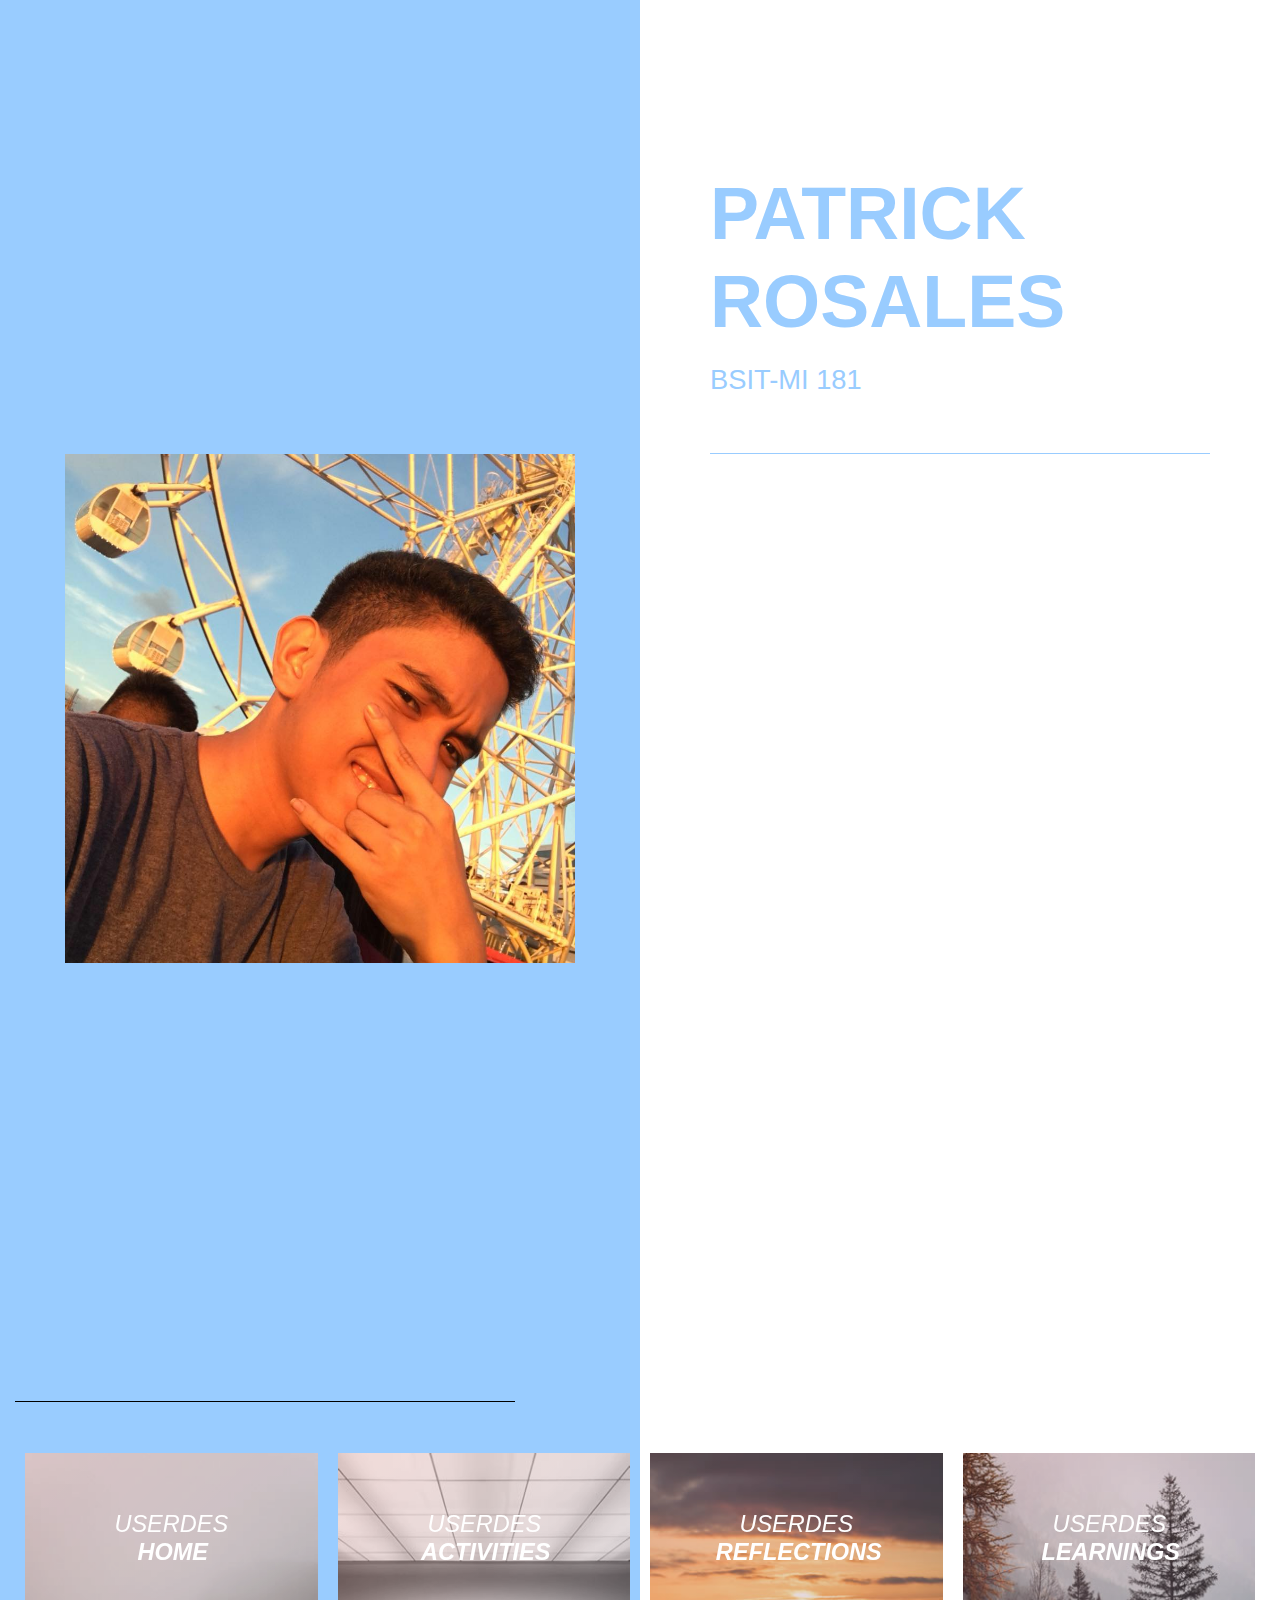
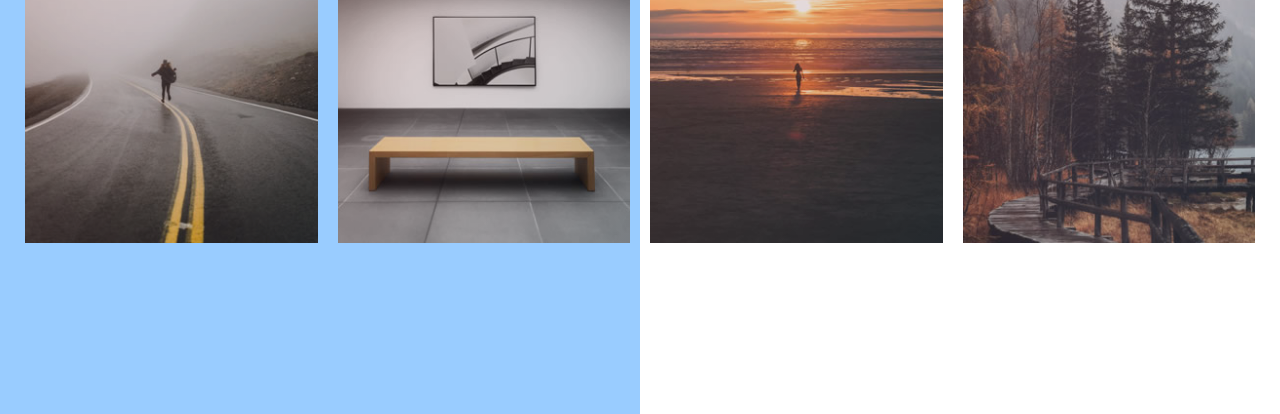
<file: ffLab2/index.html>
<!DOCTYPE html>
<html lang="en">
  <head>
    <meta charset="UTF-8" />
    <meta name="viewport" content="width=device-width, initial-scale=1.0" />
    <meta http-equiv="X-UA-Compatible" content="ie=edge" />

    <link rel="stylesheet" href="https://fonts.googleapis.com/css?family=Open+Sans:400,600" />
    <!-- Google web font "Open Sans" -->
    <link rel="stylesheet" href="css/all.min.css" />
    <link rel="stylesheet" href="css/bootstrap.min.css" />
    <link rel="stylesheet" href="css/templatemo-style.css" />
    <title>Home</title>
  </head>
<!--
Sided Template
https://templatemo.com/tm-527-sided
-->





  <body>
    <div class="columns-bg">
      <!-- Logo & Intro -->
      <section id="logo" class="tm-section-logo">
        <div class="container-fluid">
          <div class="row">
            <div class="col-sm-12 offset-sm-0 col-md-6 offset-md-6">
              <div class="tm-site-name-container">
                <div class="tm-site-name-container-inner">
                  <h1 class="text-uppercase tm-text-primary tm-site-name">
                   Patrick Rosales
                  </h1>
                  <p class="tm-text-primary tm-site-description">
                    BSIT-MI 181
                  </p>
                </div>
              </div>
            </div>
          </div>
        </div>
      </section>

      <!-- Intro -->
      <section id="intro" class="tm-p-1-section-1">
        <div class="container-fluid">
          <div class="row">
            <div class="col-md-6">
              <div class="tm-section-text-container">
                <i class="tm-text-white">
                  <p class="mb-0">
                   <img src="img/ME1.jpg" alt="Image" class="img-fluid" />
              </div>
            </div>
          </div>
        </div>
      </section>

      <!-- Our Place -->
      <section id="our_place">
        <div class="container-fluid">
          <div class="row">
            <div
              class="col-md-12 col-lg-6 tm-section-image-container tm-img-left-container"
            >
              
            </div>
            <div class="col-md-12 col-lg-6">
              <div class="tm-section-text-container-2">
                <h2
                  class="tm-text-primary tm-section-title-mb tm-sm-bg-white-alpha"
                >
                 
                </h2>
                <div class="tm-text-gray">
                  <p class="mb-4" id="nameType" >
                  	

                    </p>
                </p>
                </div>
              </div>
            </div>
          </div>
        </div>
      </section>

     

      <!-- Beautiful Rollovers -->
      <section id="gallery">
        <div class="container-fluid">
          <div class="row">
            <div class="col-12 tm-section-title-mb tm-gallery-title-col">
              <h2 class="tm-section-title-2"></h2>
              <hr class="tm-section-title-underline" />
            </div>

            <div class="col-12">
              <div class="grid">
                <figure class="effect-duke mb-3">
                  <img
                    src="img/forty_image_11.jpg"
                    alt="Image"
                    class="img-fluid"
                  />
                  <figcaption>
                    <h2>USERDES<span> &nbsp;Home</span></h2>
                    <p>Click here to stay on this page</p>
                    <a href="#">View more</a>
                  </figcaption>
                </figure>
                <figure class="effect-duke">
                  <img
                    src="img/forty_image_12.jpg"
                    alt="Image"
                    class="img-fluid"
                  />
                  <figcaption>
                    <h2>USERDES<span> &nbsp;Activities</span></h2>
                    <p>Click here to go to the activities page.</p>
                    <a href="page-2.html">View more</a>
                  </figcaption>
                </figure>
                <figure class="effect-duke mb-3">
                  <img
                    src="img/forty_image_13.jpg"
                    alt="Image"
                    class="img-fluid"
                  />
                  <figcaption>
                    <h2>USERDES<span> &nbsp;Reflections</span></h2>
                    <p>Click here to go to the reflections page.</p>
                    <a href="page-3.html">View more</a>
                  </figcaption>
                </figure>
                <figure class="effect-duke">
                  <img
                    src="img/forty_image_14.jpg"
                    alt="Image"
                    class="img-fluid"
                  />
                  <figcaption>
                    <h2>USERDES<span> &nbsp;Learnings</span></h2>
                    <p>Click here to view my LinkedIn Certificates</p>
                    <a href="certficates.html">View more</a>
                  </figcaption>
                </figure>
              </div>
            </div>
            

            <div class="col-md-6 tm-section-col-4">
              <div class="tm-section-text-container-4">
                <p class="tm-text-secondary mb-0">
                 
                </p>
              </div>
            </div>
          </div>
        </div>
      </section>

<script> var i = 0;
var txt = 'Lorem ipsum typing effect!'; /* The text */
var speed = 50; /* The speed/duration of the effect in milliseconds */

function typeWriter() {
  if (i < txt.length) {
    document.getElementById("demo").innerHTML += txt.charAt(i);
    i++;
    setTimeout(typeWriter, speed);
  }
}</script>
    <!-- /.columns-bg -->
  </body>
</html>
</file>
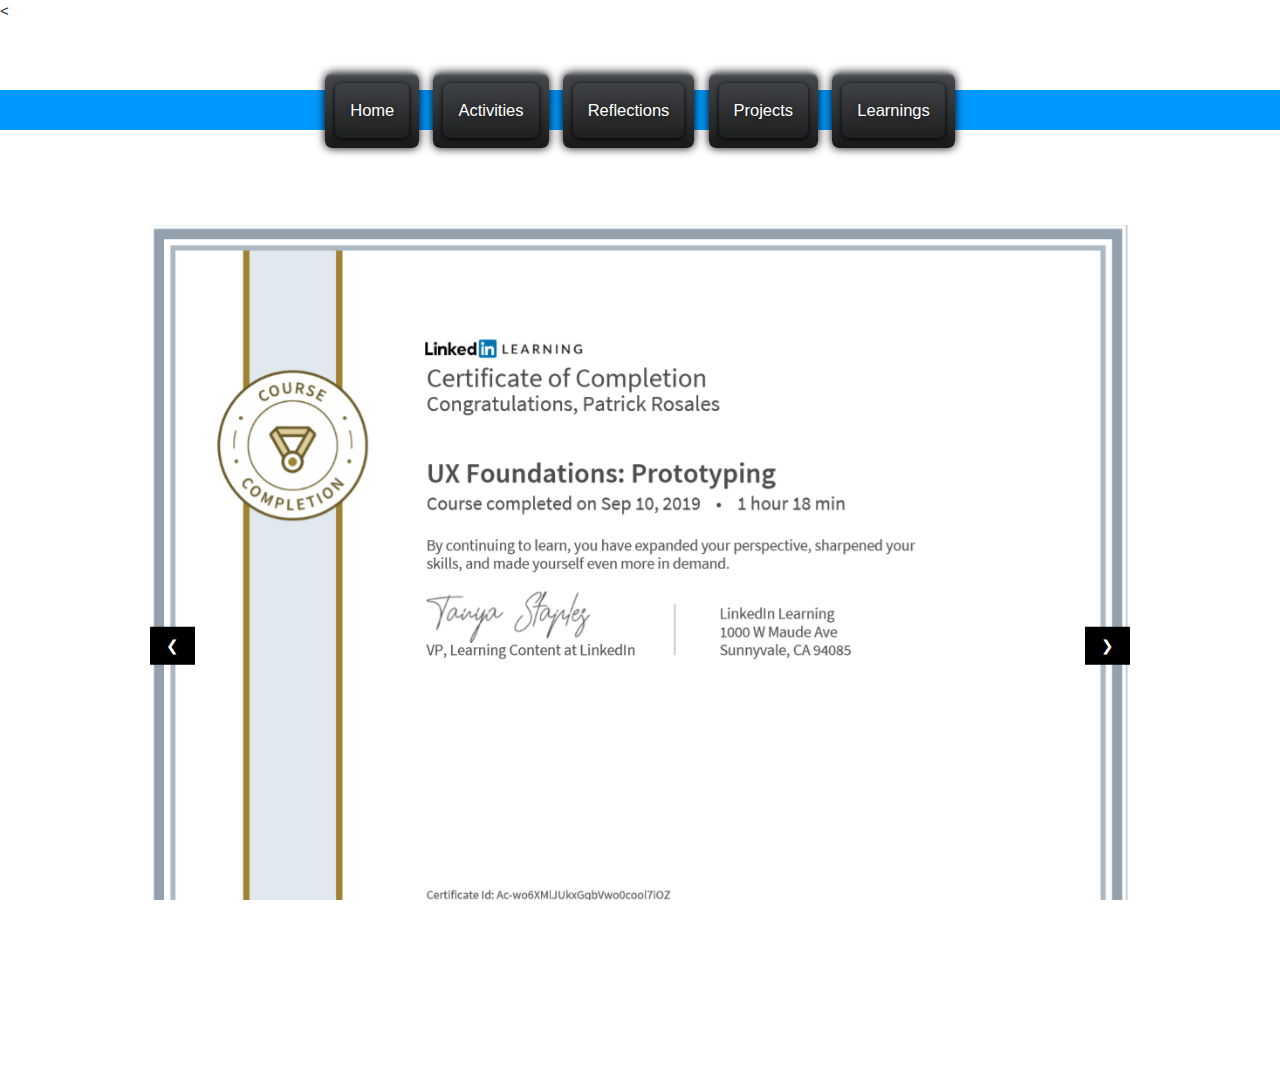
<file: ffLab2/certficates.html>
<!DOCTYPE html>
<html lang="en">

<head>

  <meta charset="utf-8">
  <meta name="viewport" content="width=device-width, initial-scale=1, shrink-to-fit=no">
  <meta name="description" content="">
  <meta name="author" content="">

  <title>PATRICK</title>

  <<link rel="stylesheet" href="https://fonts.googleapis.com/css?family=Open+Sans:400,600" />
    <link rel="stylesheet" href=""> 
    
    <!-- Google web font "Open Sans" -->
    <link rel="stylesheet" href="css/all.min.css" />
    <link rel="stylesheet" href="css/bootstrap.min.css" />
    <link rel="stylesheet" href="css/templatemo-style.css" />
    <link rel="stylesheet" href="https://www.w3schools.com/w3css/4/w3.css"/>
    <title>Learnings</title>

</head>
  <nav>
  <ul>
    <li><a href="index.html">Home</a></li>
    <li><a href="page-2.html">Activities</a></li>
    <li><a href="page-3.html">Reflections</a></li>
    <li id="li3"><a href="projects.html">Projects</a></li>
    <li><a href="certficates.html">Learnings</a></li>
  </ul>
</nav>
 
 
  </button>
 
  </div> 
</div>
<BR> <BR> <BR> <BR> <BR> <BR> <BR> <BR> <BR> <BR>


     <div class="w3-content w3-display-container">
            <img class="mySlides" src="img/cert1.PNG" style="width:100%">
              <img class="mySlides" src="img/cert2.PNG" style="width:100%">
                <img class="mySlides" src="img/cert3.PNG" style="width:100%">
                  <img class="mySlides" src="img/cert4.PNG" style="width:100%">
                    <img class="mySlides" src="img/cert5.PNG" style="width:100%">
                      <img class="mySlides" src="img/cert6.PNG" style="width:100%">
              <center>
            <button class="w3-button w3-black w3-display-left" onclick="plusDivs(-1)">&#10094;</button>
            <button class="w3-button w3-black w3-display-right" onclick="plusDivs(1)">&#10095;</button>
                 <Br> <br> <br> <Br>

          </center>
          </div>  

               
        </div>
              <script>
        var slideIndex = 1;
        showDivs(slideIndex);

        function plusDivs(n) {
          showDivs(slideIndex += n);
        }

        function showDivs(n) {
          var i;
          var x = document.getElementsByClassName("mySlides");
          if (n > x.length) {slideIndex = 1}
          if (n < 1) {slideIndex = x.length}
          for (i = 0; i < x.length; i++) {
            x[i].style.display = "none";  
          }
          x[slideIndex-1].style.display = "block";  
        }
        </script>
      </body>
</file>
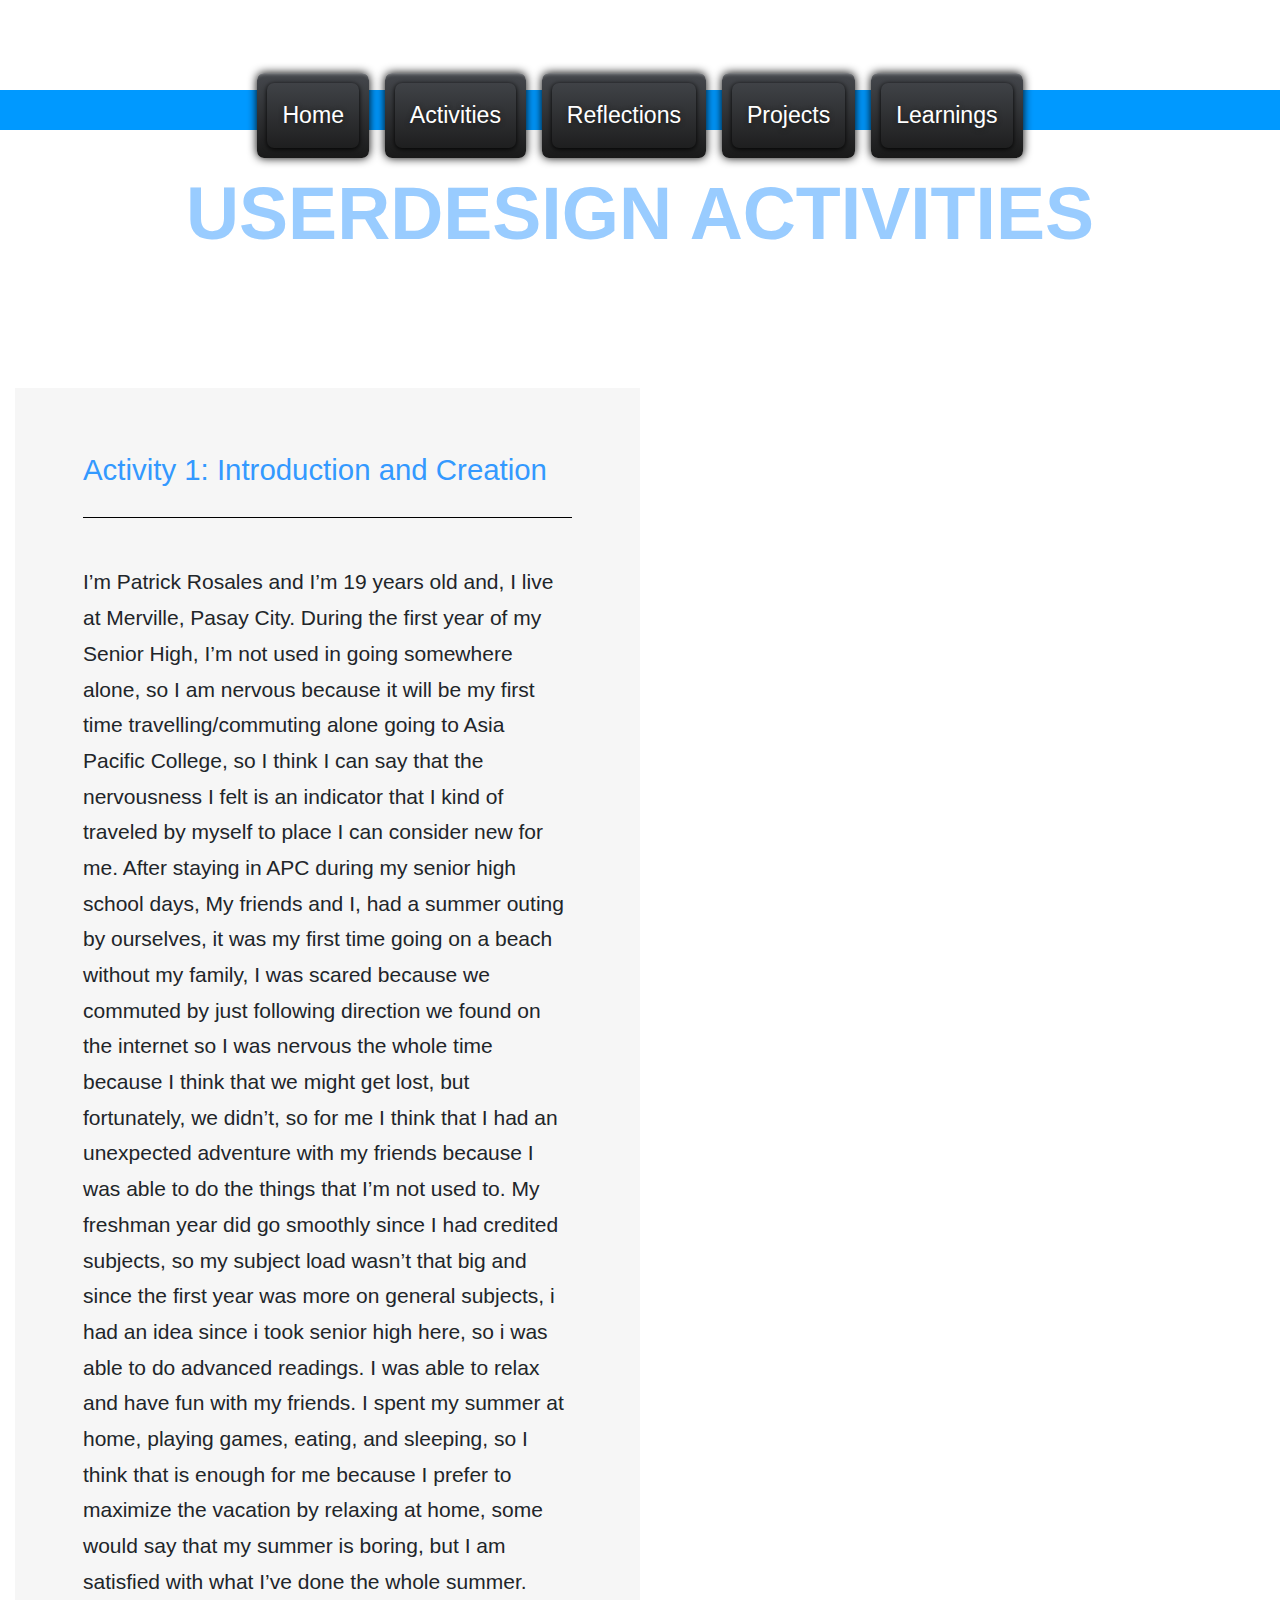
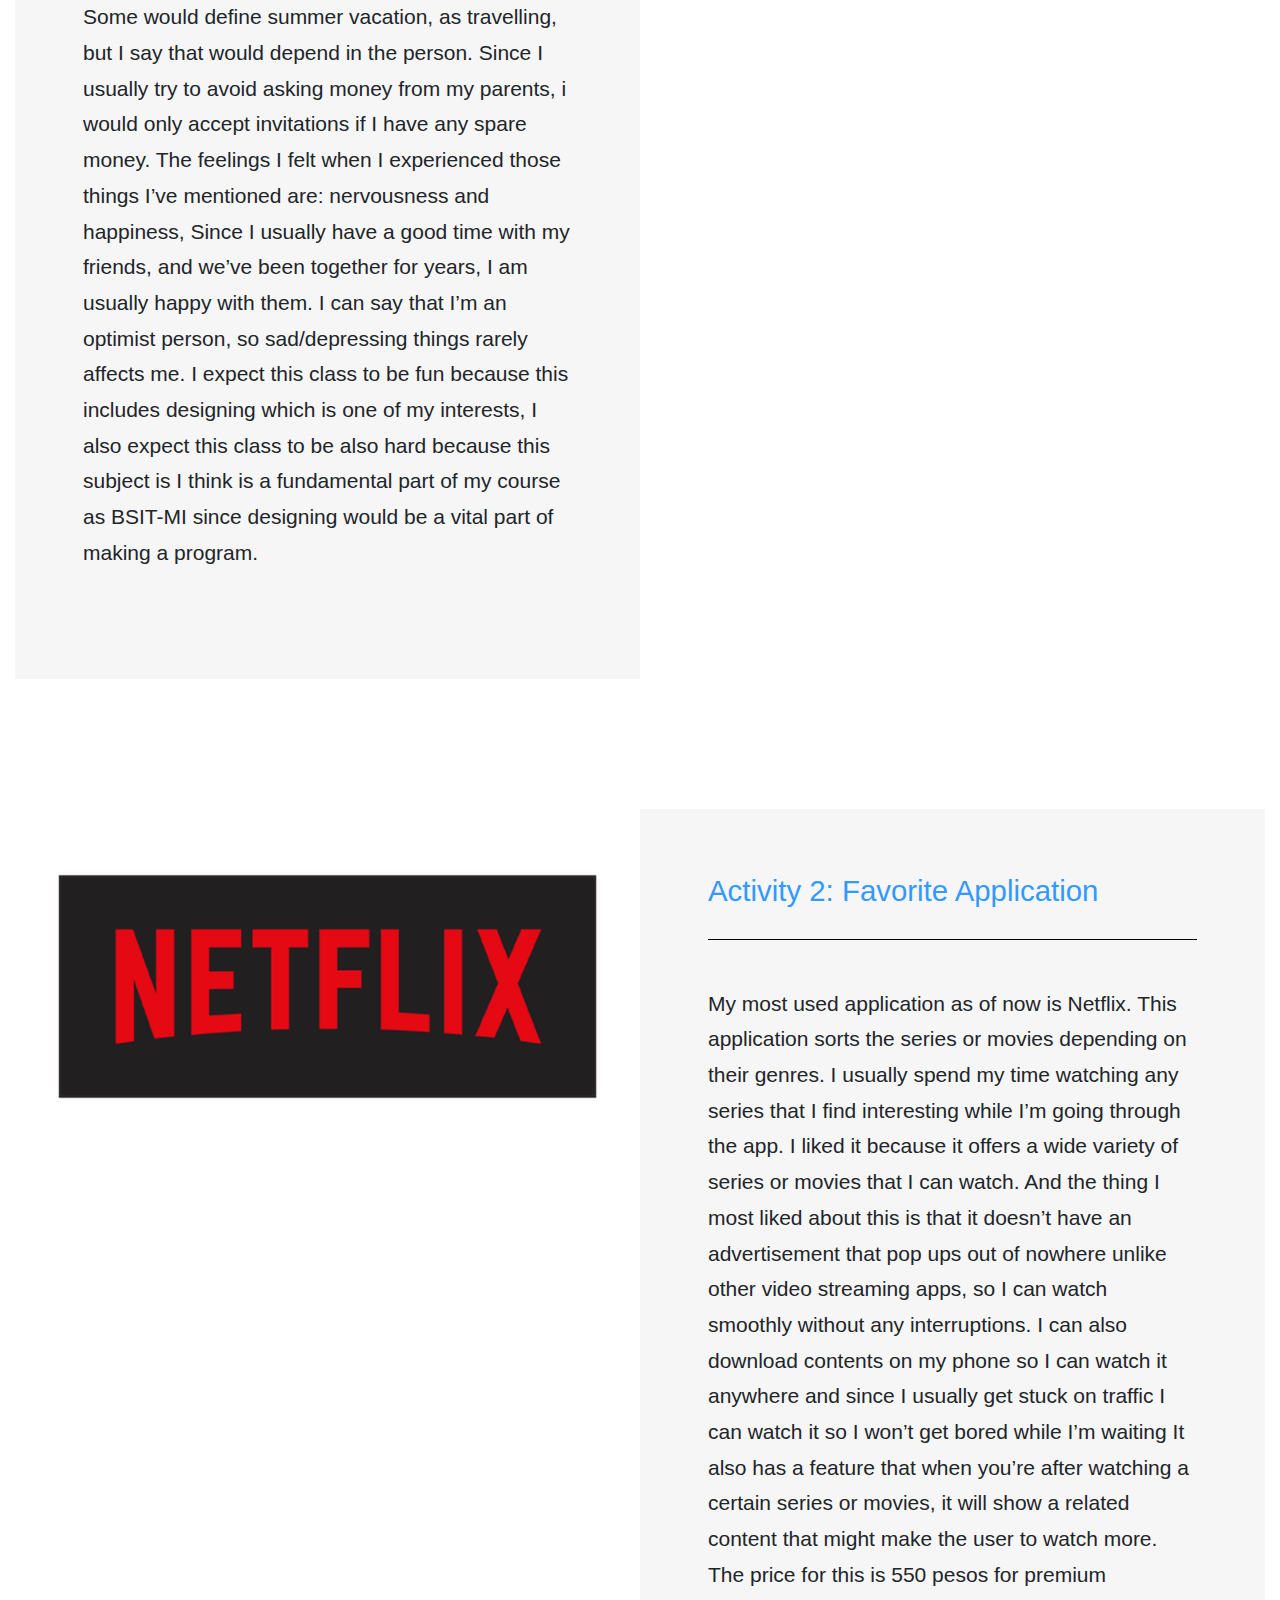
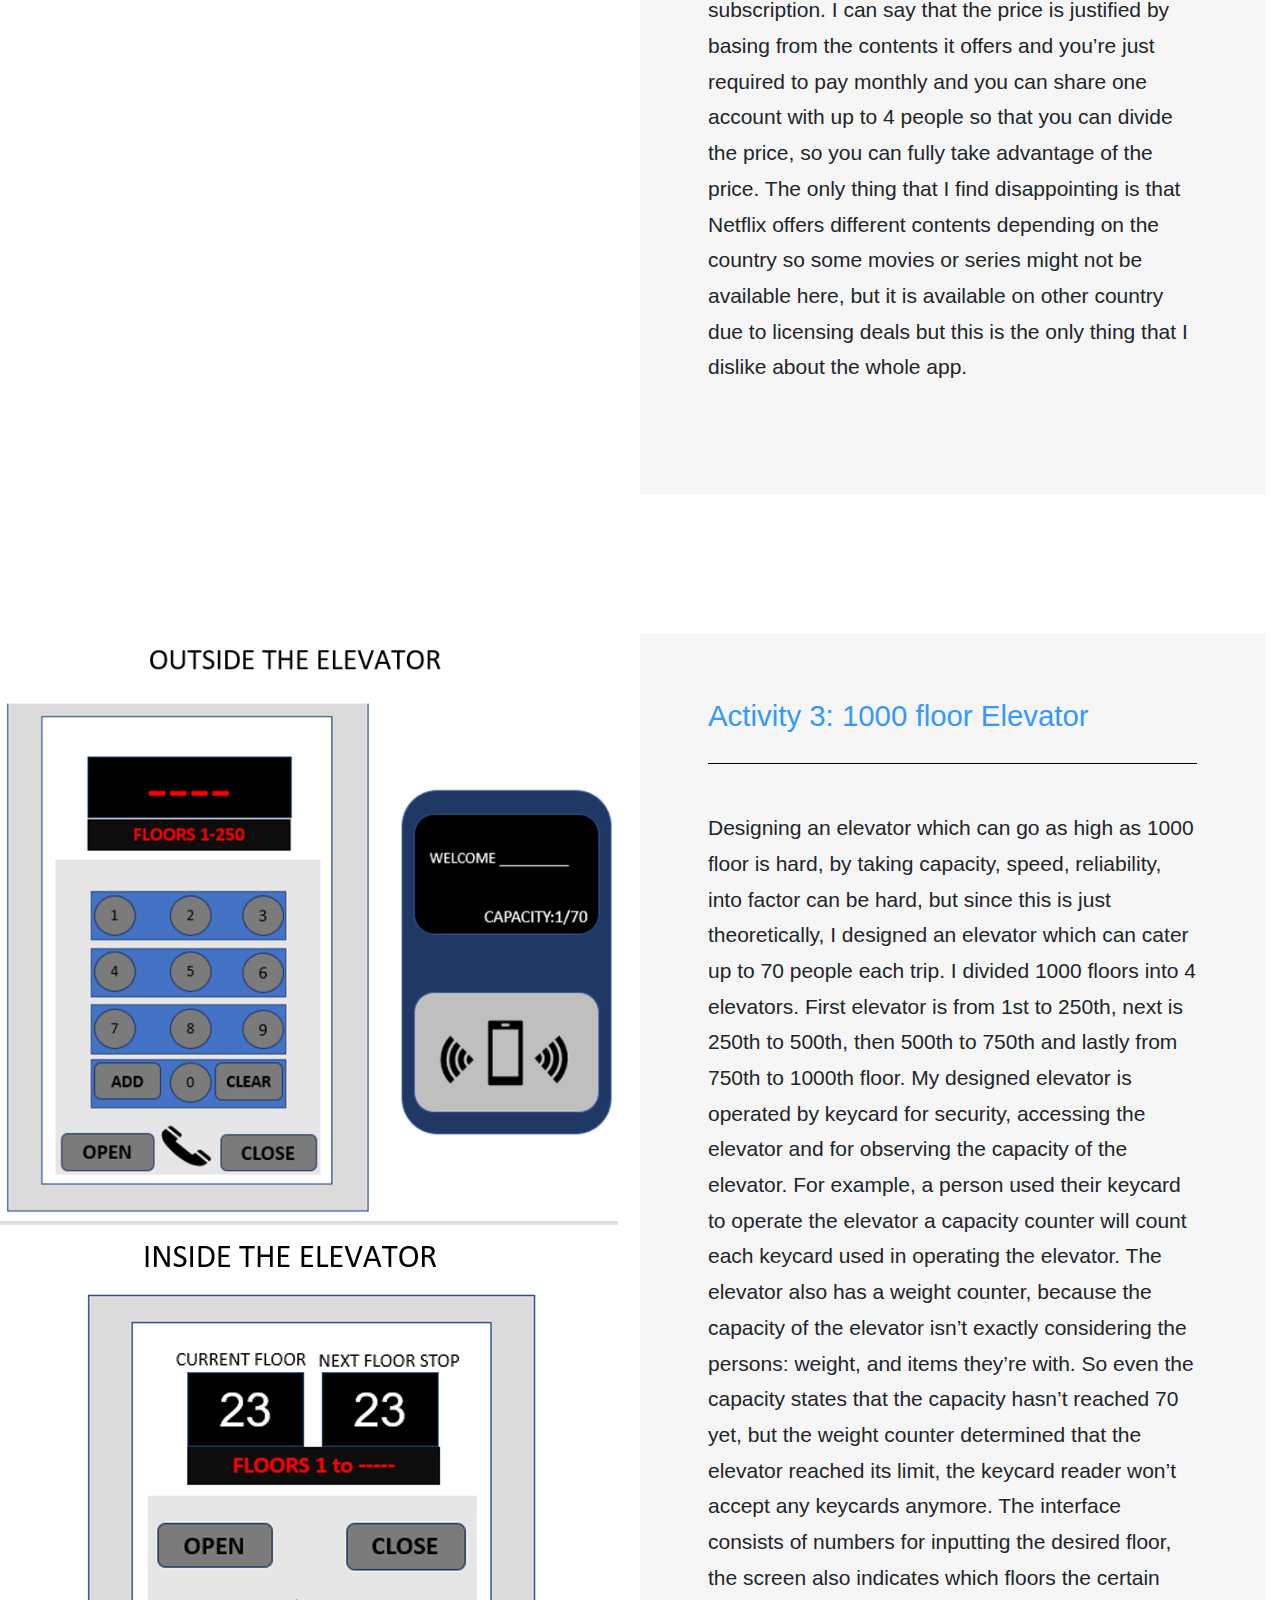
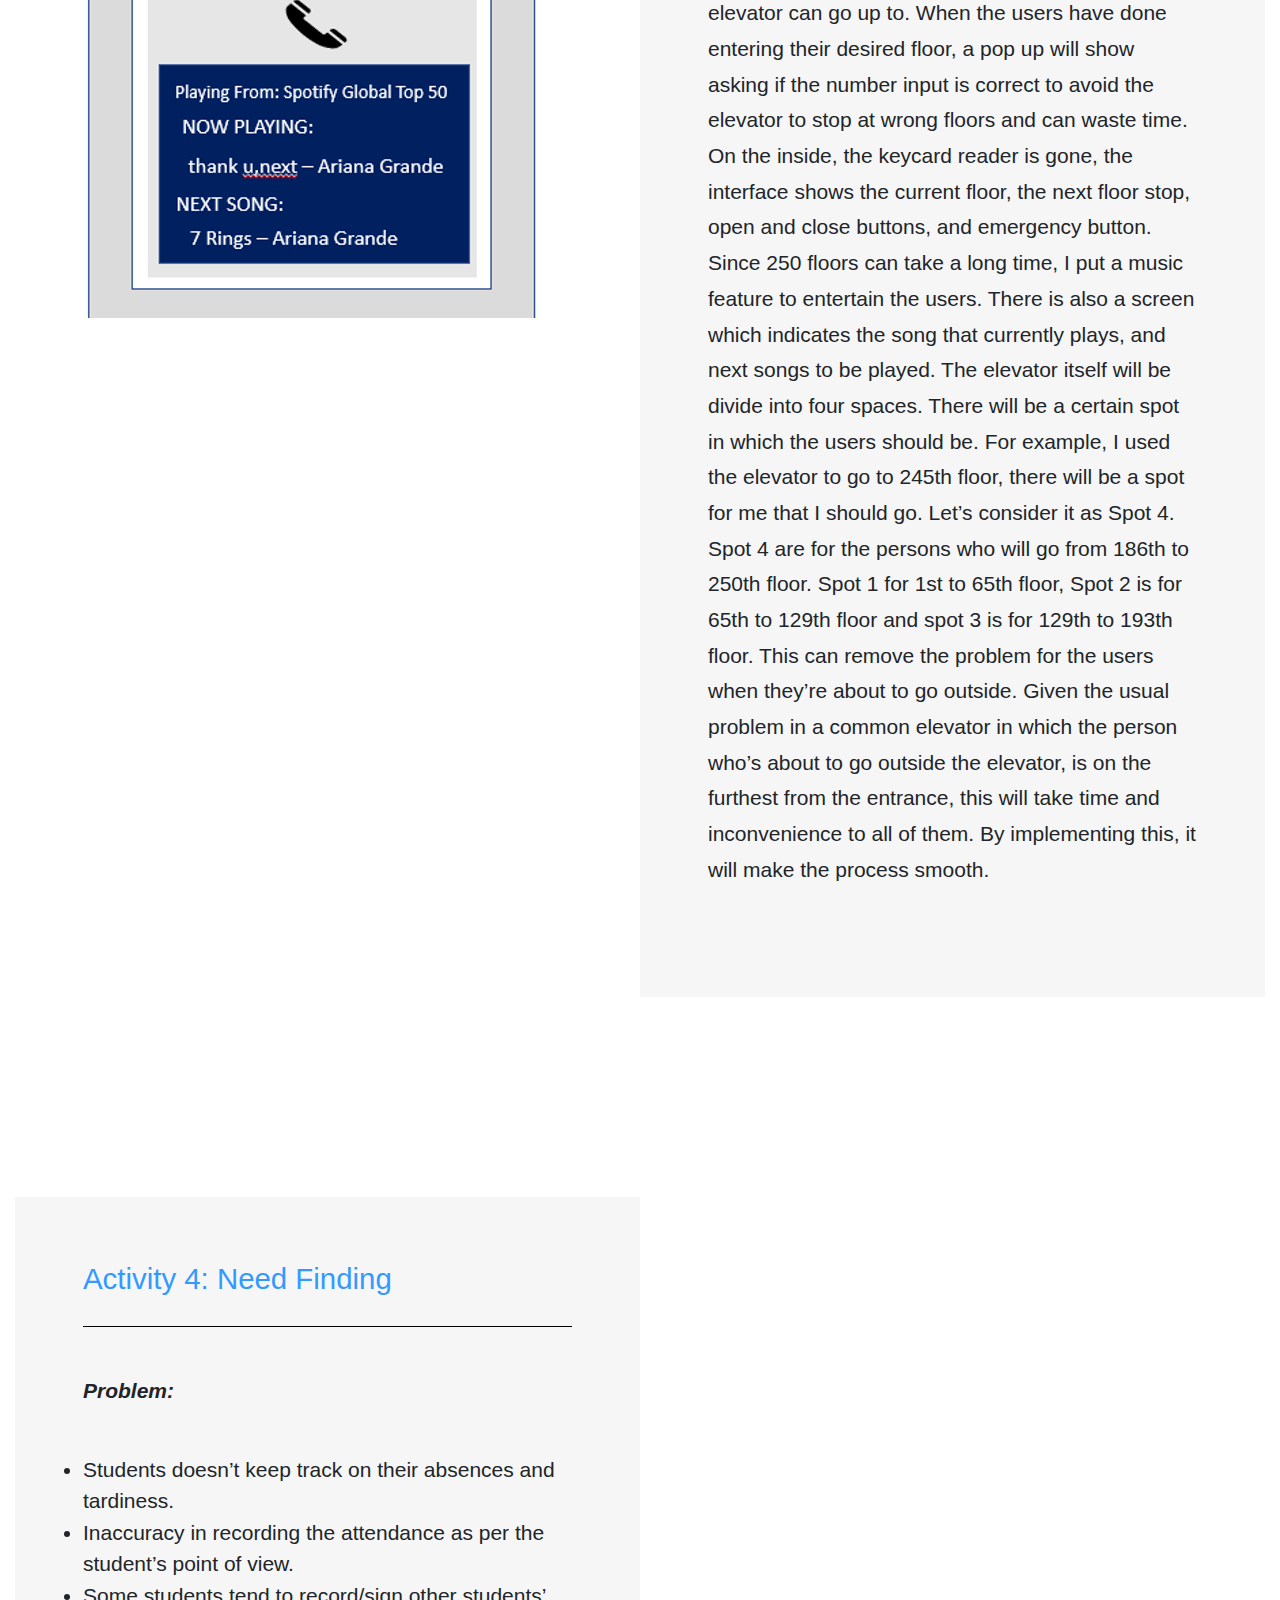
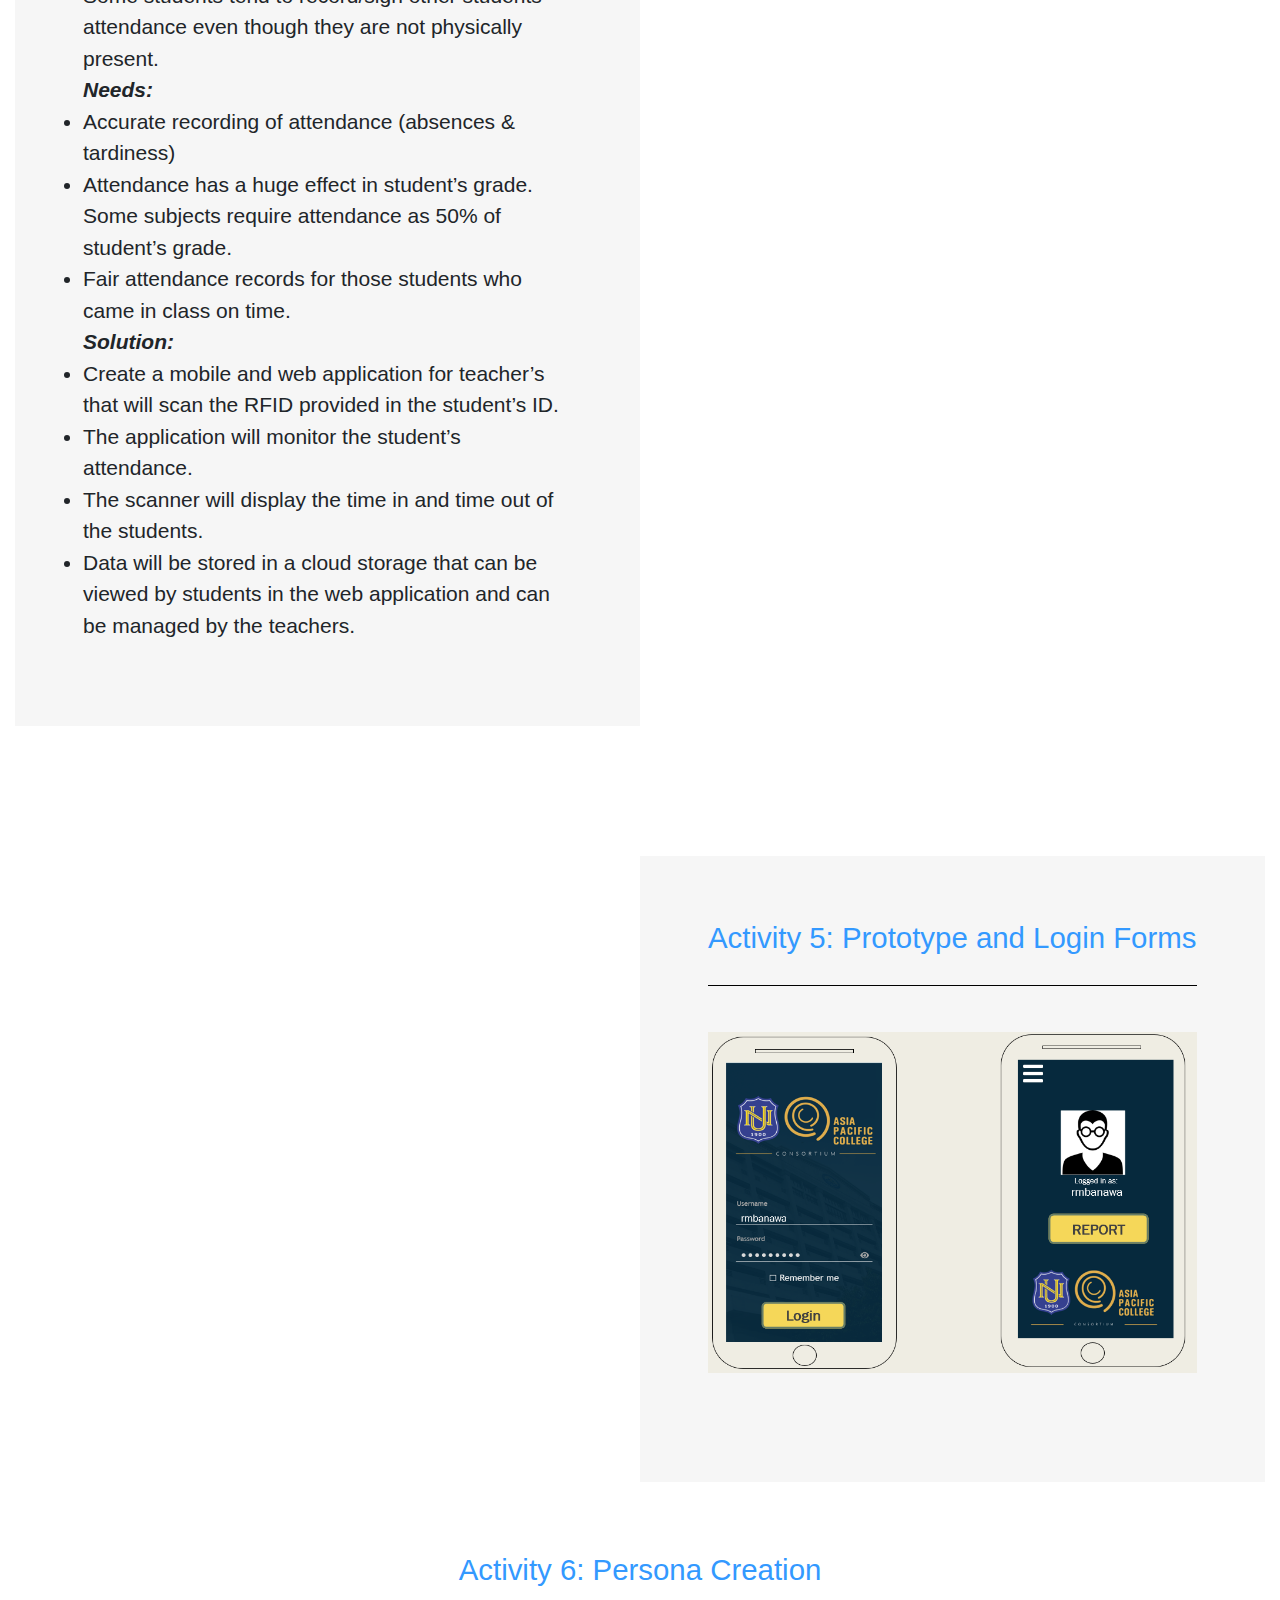
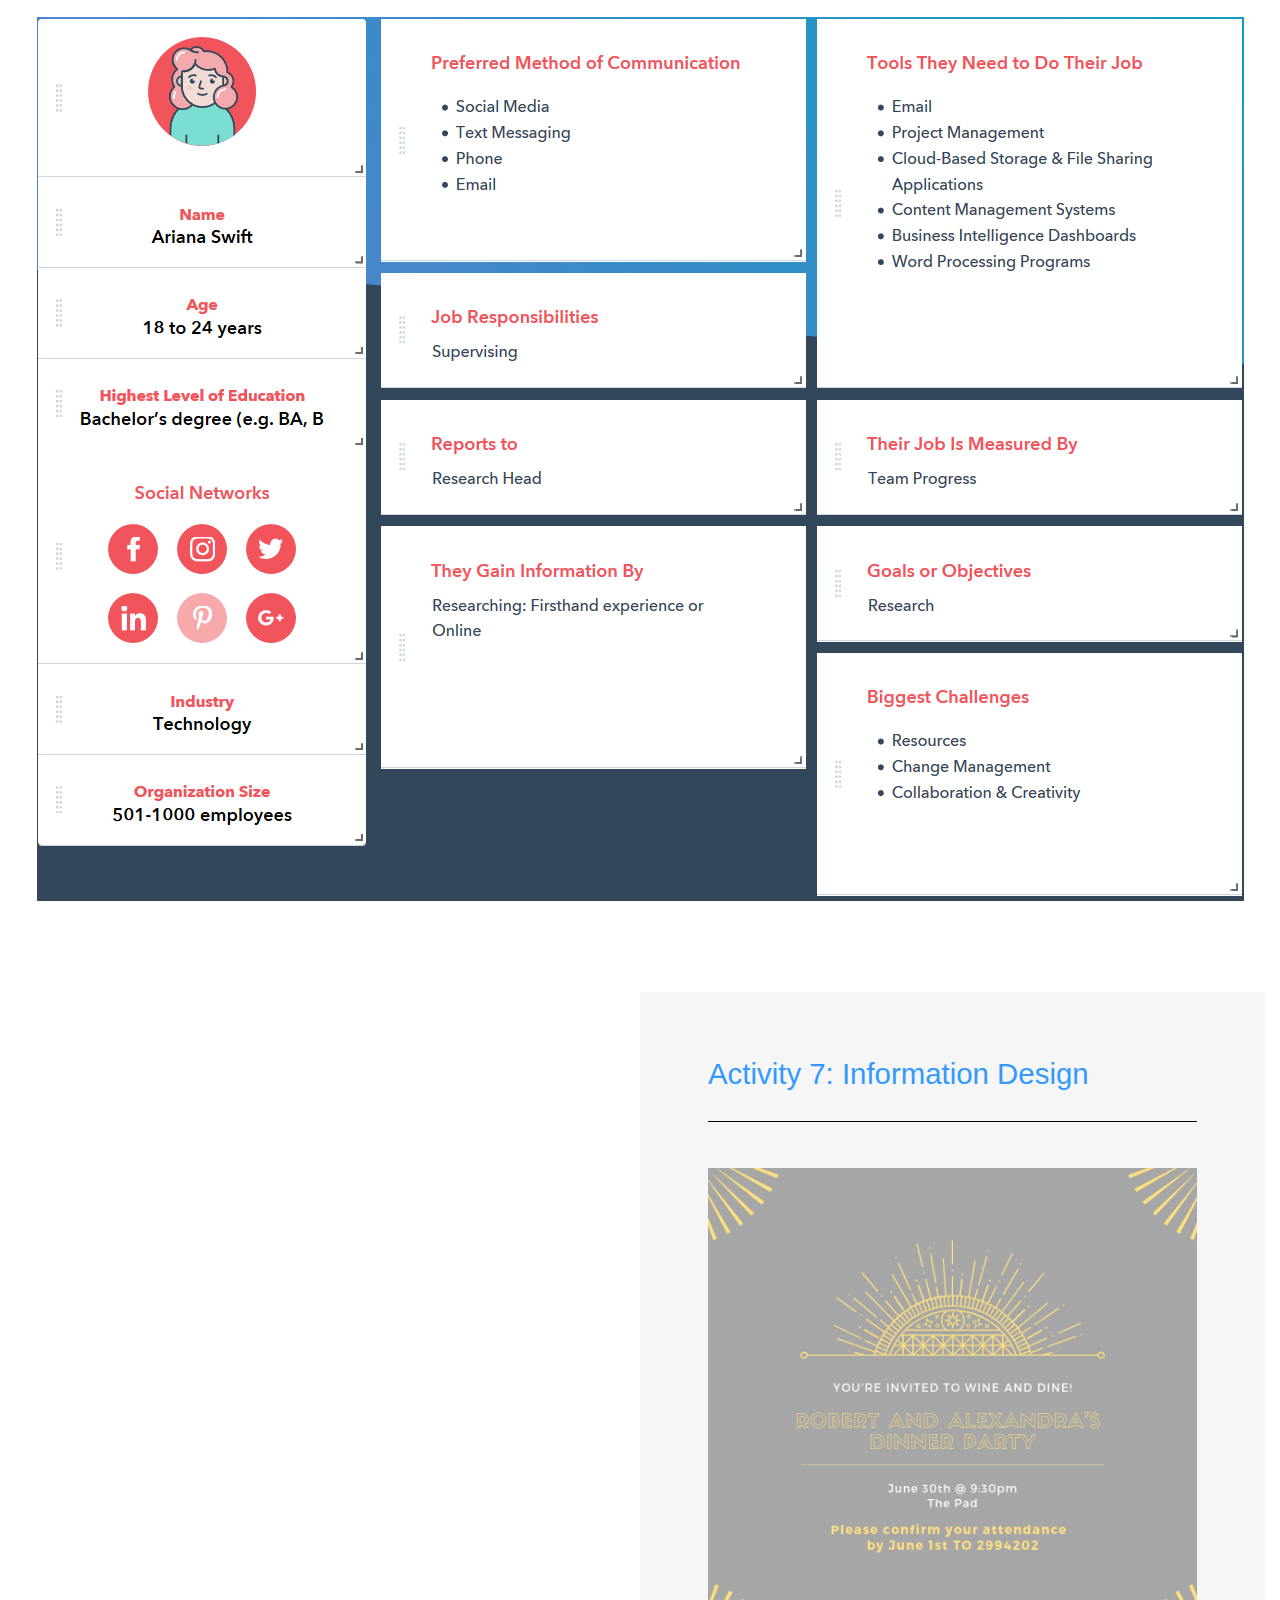
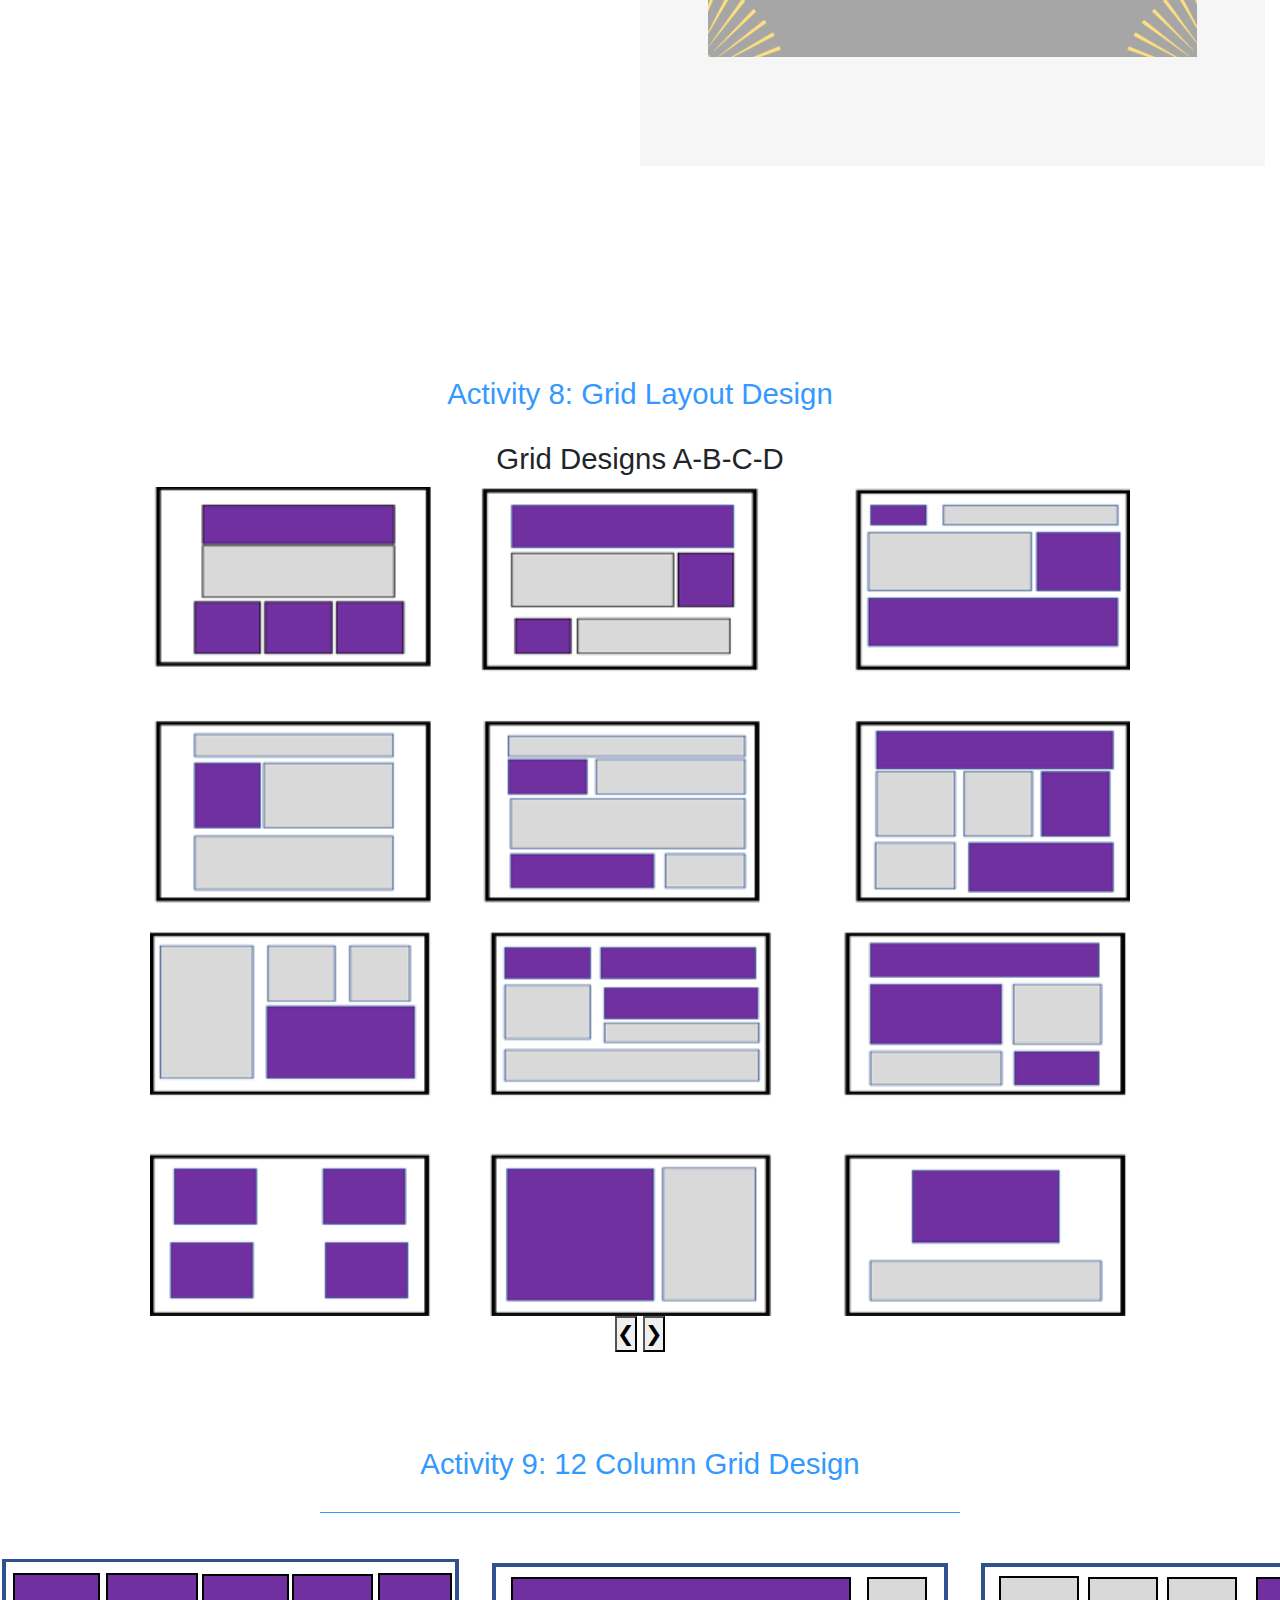
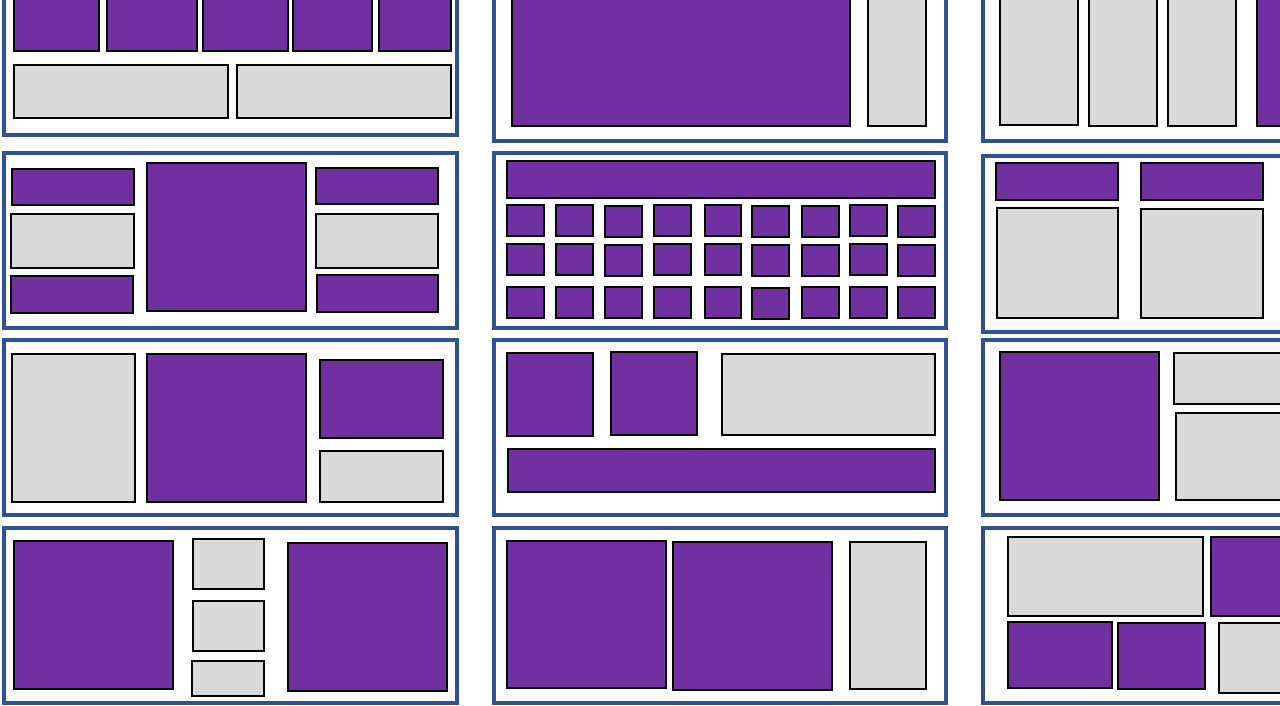
<file: ffLab2/page-2.html>
<!DOCTYPE html>
<html lang="en">
  <head>
    <meta charset="UTF-8" />
    <meta name="viewport" content="width=device-width, initial-scale=1.0" />
    <meta http-equiv="X-UA-Compatible" content="ie=edge" />

    <link rel="stylesheet" href="https://fonts.googleapis.com/css?family=Open+Sans:400,600" />
    <link rel="stylesheet" href=""> 
    
    <!-- Google web font "Open Sans" -->
    <link rel="stylesheet" href="css/all.min.css" />
    <link rel="stylesheet" href="css/bootstrap.min.css" />
    <link rel="stylesheet" href="css/templatemo-style.css" />
    <title>Activities</title>
  </head>
<!--
Sided Template
https://templatemo.com/tm-527-sided
-->
  <body>
    <nav id="navpage2">
  <ul id="ul">
    <li id="li1"><a href="index.html">Home</a></li>
    <li id="li2"><a href="#">Activities</a></li>
    <li id="li3"><a href="page-3.html">Reflections</a></li>
    <li id="li4"><a href="projects.html">Projects</a></li>
    <li id="li4"><a href="certficates.html">Learnings</a></li>
  </ul>
</nav>

    
      <!-- Logo & Intro -->
      <section id="logo" class="tm-section-logo">
        <div class="container-fluid">
       <center>
           
                  <h1 class="text-uppercase tm-text-primary tm-site-name">
                    <b> USERDESIGN ACTIVITIES </b>
                  </h1> </center>
                  <p class="tm-text-primary tm-site-description">
                    
                  </p>
                </div>
              </div>
            </div>
          </div>
        </div>
      </section>

            </div>
           
          </div>
        </div>
      </section>

      <!-- Section 1 -->
     <section id="section_1" class="tm-p-2-section-1 tm-sm-bg">
        <div class="container-fluid">
          <div class="row flex-column-reverse flex-lg-row">
            <div class="col-md-12 col-lg-6 tm-text-left-container">
            <div class="tm-section-text-container-3 tm-bg-gray h-100">
                <h2 class="tm-section-title-mb tm-text-primary-bright">Activity 1: Introduction and Creation </h2>
                <hr class="tm-hr-mb" />
                <p class="tm-p-mb">
                  I’m Patrick Rosales and I’m 19 years old and, I live at Merville, Pasay City. During the first year of my Senior High, I’m not used in going somewhere alone, so I am nervous because it will be my first time travelling/commuting alone going to Asia Pacific College, so I think I can say that the nervousness I felt is an indicator that I kind of traveled by myself to place I can consider new for me. After staying in APC during my senior high school days, My friends and I, had a summer outing by ourselves, it was my first time going on a beach without my family, I was scared because we commuted by just following direction we found on the internet so I was nervous the whole time because I think that we might get lost, but fortunately, we didn’t, so for me I think that I had an unexpected adventure with my friends because I was able to do the things that I’m not used to. 

                  My freshman year did go smoothly since I had credited subjects, so my subject load wasn’t that big and since the first year was more on general subjects, i had an idea since i took senior high here, so i was able to do advanced readings. I was able to relax and have fun with my friends. I spent my summer at home, playing games, eating, and sleeping, so I think that is enough for me because I prefer to maximize the vacation by relaxing at home, some would say that my summer is boring, but I am satisfied with what I’ve done the whole summer. Some would define summer vacation, as travelling, but I say that would depend in the person. Since I usually try to avoid asking money from my parents, i would only accept invitations if I have any spare money. The feelings I felt when I experienced those things I’ve mentioned are: nervousness and happiness, Since I usually have a good time with my friends, and we’ve been together for years, I am usually happy with them. I can say that I’m an optimist person, so sad/depressing things rarely affects me. 

                  I expect this class to be fun because this includes designing which is one of my interests, I also expect this class to be also hard because this subject is I think is a fundamental part of my course as BSIT-MI since designing would be a vital part of making a program.

                </p>
                
                </div>
              </div>
            </div>
           
          </div>
        </div>
      </section>


      <!-- Section 2 -->
      <section id="section_2" class="tm-section-4">

        <div class="container-fluid">
          <div class="row">
            <div class="col-md-12 col-lg-6 tm-section-image-container tm-img-left-container ">
             
            
              <img src="img/netf.png" alt="Image" class="img-fluid" />
            </div>
            <div class="col-md-12 col-lg-6 pl-lg-0">
              <div class="tm-section-text-container-3 tm-bg-gray h-100 ">

                <h2 class="tm-section-title-mb tm-text-primary-bright">Activity 2: Favorite Application</h2>
                <hr class="tm-hr-mb" />
                <p class="tm-p-mb">
                   My most used application as of now is Netflix. This application sorts the series or movies depending on their genres.  I usually spend my time watching any series that I find interesting while I’m going through the app. I liked it because it offers a wide variety of series or movies that I can watch. And the thing I most liked about this is that it doesn’t have an advertisement that pop ups out of nowhere unlike other video streaming apps, so I can watch smoothly without any interruptions. I can also download contents on my phone so I can watch it anywhere and since I usually get stuck on traffic I can watch it so I won’t get bored while I’m waiting It also has a feature that when you’re after watching a certain series or movies, it will show a related content that might make the user to watch more. The price for this is 550 pesos for premium subscription. I can say that the price is justified by basing from the contents it offers and you’re just required to pay monthly and you can share one account with up to 4 people so that you can divide the price, so you can fully take advantage of the price. The only thing that I find disappointing is that Netflix offers different contents depending on the country so some movies or series might not be available here, but it is available on other country due to licensing deals but this is the only thing that I dislike about the whole app. 




                </p>
                <div class="text-right">
    
                </div>
              </div>
            </div>
          </div>
        </div>
      </section>
      <!-- Section 3 -->
     <section id="section_2" class="tm-section-4">
        <div class="container-fluid">
          <div class="row">
            <div
              class="col-md-12 col-lg-6 tm-section-image-container tm-img-right-container"
            > 
              <CENTER>
              <img src="img/A3OUT.PNG" alt="Image" class="img-fluid" />
              <img src="img/A3IN.PNG" alt="Image" class="img-fluid" /></CENTER>
            </div>
            <div class="col-md-12 col-lg-6 pl-lg-0">
              <div class="tm-section-text-container-3 tm-bg-gray h-100">
                <h2 class="tm-section-title-mb tm-text-primary-bright">Activity 3: 1000 floor Elevator</h2>
                <hr class="tm-hr-mb" />
                <p class="tm-p-mb">

                  Designing an elevator which can go as high as 1000 floor is hard, by taking capacity, speed, reliability, into factor can be hard, but since this is just theoretically, I designed an elevator which can cater up to 70 people each trip. I divided 1000 floors into 4 elevators. First elevator is from 1st to 250th, next is 250th to 500th, then 500th to 750th and lastly from 750th to 1000th floor.  My designed elevator is operated by keycard for security, accessing the elevator and for observing the capacity of the elevator. For example, a person used their keycard to operate the elevator a capacity counter will count each keycard used in operating the elevator. The elevator also has a weight counter, because the capacity of the elevator isn’t exactly considering the persons: weight, and items they’re with. So even the capacity states that the capacity hasn’t reached 70 yet, but the weight counter determined that the elevator reached its limit, the keycard reader won’t accept any keycards anymore. The interface consists of numbers for inputting the desired floor, the screen also indicates which floors the certain elevator can go up to. When the users have done entering their desired floor, a pop up will show asking if the number input is correct to avoid the elevator to stop at wrong floors and can waste time. 
                  On the inside, the keycard reader is gone, the interface shows the current floor, the next floor stop, open and close buttons, and emergency button. Since 250 floors can take a long time, I put a music feature to entertain the users. There is also a screen which indicates the song that currently plays, and next songs to be played. The elevator itself will be divide into four spaces.  There will be a certain spot in which the users should be. For example, I used the elevator to go to 245th floor, there will be a spot for me that I should go. Let’s consider it as Spot 4. Spot 4 are for the persons who will go from 186th to 250th floor. Spot 1 for 1st to 65th floor, Spot 2 is for 65th to 129th floor and spot 3 is for 129th to 193th floor. This can remove the problem for the users when they’re about to go outside. Given the usual problem in a common elevator in which the person who’s about to go outside the elevator, is on the furthest from the entrance, this will take time and inconvenience to all of them. By implementing this, it will make the process smooth.

                 

                </p>
                
                </div>
              </div>
            </div>
           
          </div>
        </div>
      </section>

      <section id="section_1" class="tm-p-2-section-1 tm-sm-bg">
        <div class="container-fluid">
          <div class="row flex-column-reverse flex-lg-row">
            <div class="col-md-12 col-lg-6 tm-text-left-container">
            <div class="tm-section-text-container-3 tm-bg-gray h-100">
                <h2 class="tm-section-title-mb tm-text-primary-bright">Activity 4: Need Finding</h2>
                <hr class="tm-hr-mb" />
                <p class="tm-p-mb">
                  <b> <em>Problem: </em></b>
                 
                 <li>Students doesn’t keep track on their absences and tardiness. </li>
                 <li> Inaccuracy in recording the attendance as per the student’s point of view.</li>
                  <li>Some students tend to record/sign other students’ attendance even though they are not physically present.</li>

                <b> <em>Needs:</em></b>
                 <li> Accurate recording of attendance (absences & tardiness)
                  <li>Attendance has a huge effect in student’s grade. Some subjects require attendance as 50% of student’s grade.</li>
                  <li>Fair attendance records for those students who came in class on time.</li>

                <b> <em>Solution:</em></b>
                  <li>Create a mobile and web application for teacher’s that will scan the RFID provided in the student’s ID.</li>
                  <li>The application will monitor the student’s attendance.</li>
                   <li>The scanner will display the time in and time out of the students.</li>
                 <li> Data will be stored in a cloud storage that can be viewed by students in the web application and can be managed by the teachers. </li>

                </p>
                
              </div>
            </div>
          </div>
        </div>
      </section>
      <section id="section_2" class="tm-section-4">
        <div class="container-fluid">
          <div class="row">
            <div
              class="col-md-12 col-lg-6 tm-section-image-container tm-img-right-container"
            > 
              <CENTER>
              
              
            </div>
            <div class="col-md-12 col-lg-6 pl-lg-0">
              <div class="tm-section-text-container-3 tm-bg-gray h-100">
                <h2 class="tm-section-title-mb tm-text-primary-bright">Activity 5: Prototype and Login Forms</h2>
                <hr class="tm-hr-mb" />
                <p class="tm-p-mb">
                 <img src="img/A5Login.PNG" alt="Image" class="img-fluid" />

                 

                </p>
                
                </div>
              </div>
            </div>
           
          </div>
        </div>
      </section>
      
              <center>
                <h2 class="tm-section-title-mb tm-text-primary-bright">Activity 6: Persona Creation</h2> 
               
                 <img src="img/A6.PNG" alt="Image" />
                 </center>

                </p>
                
              </div>
            </div>
          </div>
        </div>
      </section>

       <section id="section_2" class="tm-section-4">
        <div class="container-fluid">
          <div class="row">
            <div
              class="col-md-12 col-lg-6 tm-section-image-container tm-img-right-container"
            > 
              <CENTER>
              
              
            </div>
            <div class="col-md-12 col-lg-6 pl-lg-0">
              <div class="tm-section-text-container-3 tm-bg-gray h-100">
                <h2 class="tm-section-title-mb tm-text-primary-bright">Activity 7: Information Design</h2>
                <hr class="tm-hr-mb" />
                <p class="tm-p-mb">
                 <img src="img/A7.png" alt="Image" class="img-fluid" />

                 

                </p>
                
                </div>
              </div>
            </div>
           
          </div>
        </div>
      </section>

       <section id="section_2" class="tm-section-4">
        <div class="container-fluid">
          <div class="row">
            <div
              class="col-md-12 col-lg-6 tm-section-image-container tm-img-right-container"
            > 
                            
              
            </div>
           
                </div>
              </div>
            </section>


                <center> <h2 class ="tm-section-title-mb tm-text-primary-bright">Activity 8: Grid Layout Design</h2>
               
               <h2 class="w3-center ">Grid Designs A-B-C-D</h2>    </center> 
             </div>
           </div>

            <div class="w3-content w3-display-container">
            <img class="mySlides" src="img/A8A.PNG" style="width:100%">
            <img class="mySlides" src="img/A8B.PNG" style="width:100%">
            <img class="mySlides" src="img/A8B2.PNG" style="width:100%">
            <img class="mySlides" src="img/A8C.png" style="width:100%">
            <img class="mySlides" src="img/A8D.png" style="width:100%">
              <center>
            <button class="w3-button w3-black w3-display-left" onclick="plusDivs(-1)">&#10094;</button>
            <button class="w3-button w3-black w3-display-right" onclick="plusDivs(1)">&#10095;</button>
                 <Br> <br> <br> <Br>

          </center>
          </div>  

               
        </div>
                
              
                
                </div>
              </div>
            </div>
           
          </div>
        </div>
      </section>

      



     
              
       
                <center>
                <h2 class="tm-section-title-mb tm-text-primary-bright">
                  Activity 9: 12 Column Grid Design
                </h2>
                <hr
                  class="tm-hr-mb tm-hr-primary-bright tm-section-underline ml-0"
                />
                <p class="tm-p-mb">
                  <img src="img/A9.PNG">
                </p>
                <p class="tm-p-mb">
               
                </p>
                <div class="mb-2">
                </center>
             
                </div>
              </div>
            </div>
          </div>
        </div>
      </section>



     

  
          </div>
        </div>
      </section>
    </div>
    <!-- /.columns-bg -->
        <script>
        var slideIndex = 1;
        showDivs(slideIndex);

        function plusDivs(n) {
          showDivs(slideIndex += n);
        }

        function showDivs(n) {
          var i;
          var x = document.getElementsByClassName("mySlides");
          if (n > x.length) {slideIndex = 1}
          if (n < 1) {slideIndex = x.length}
          for (i = 0; i < x.length; i++) {
            x[i].style.display = "none";  
          }
          x[slideIndex-1].style.display = "block";  
        }
        </script>
  </body>
</html>
</file>
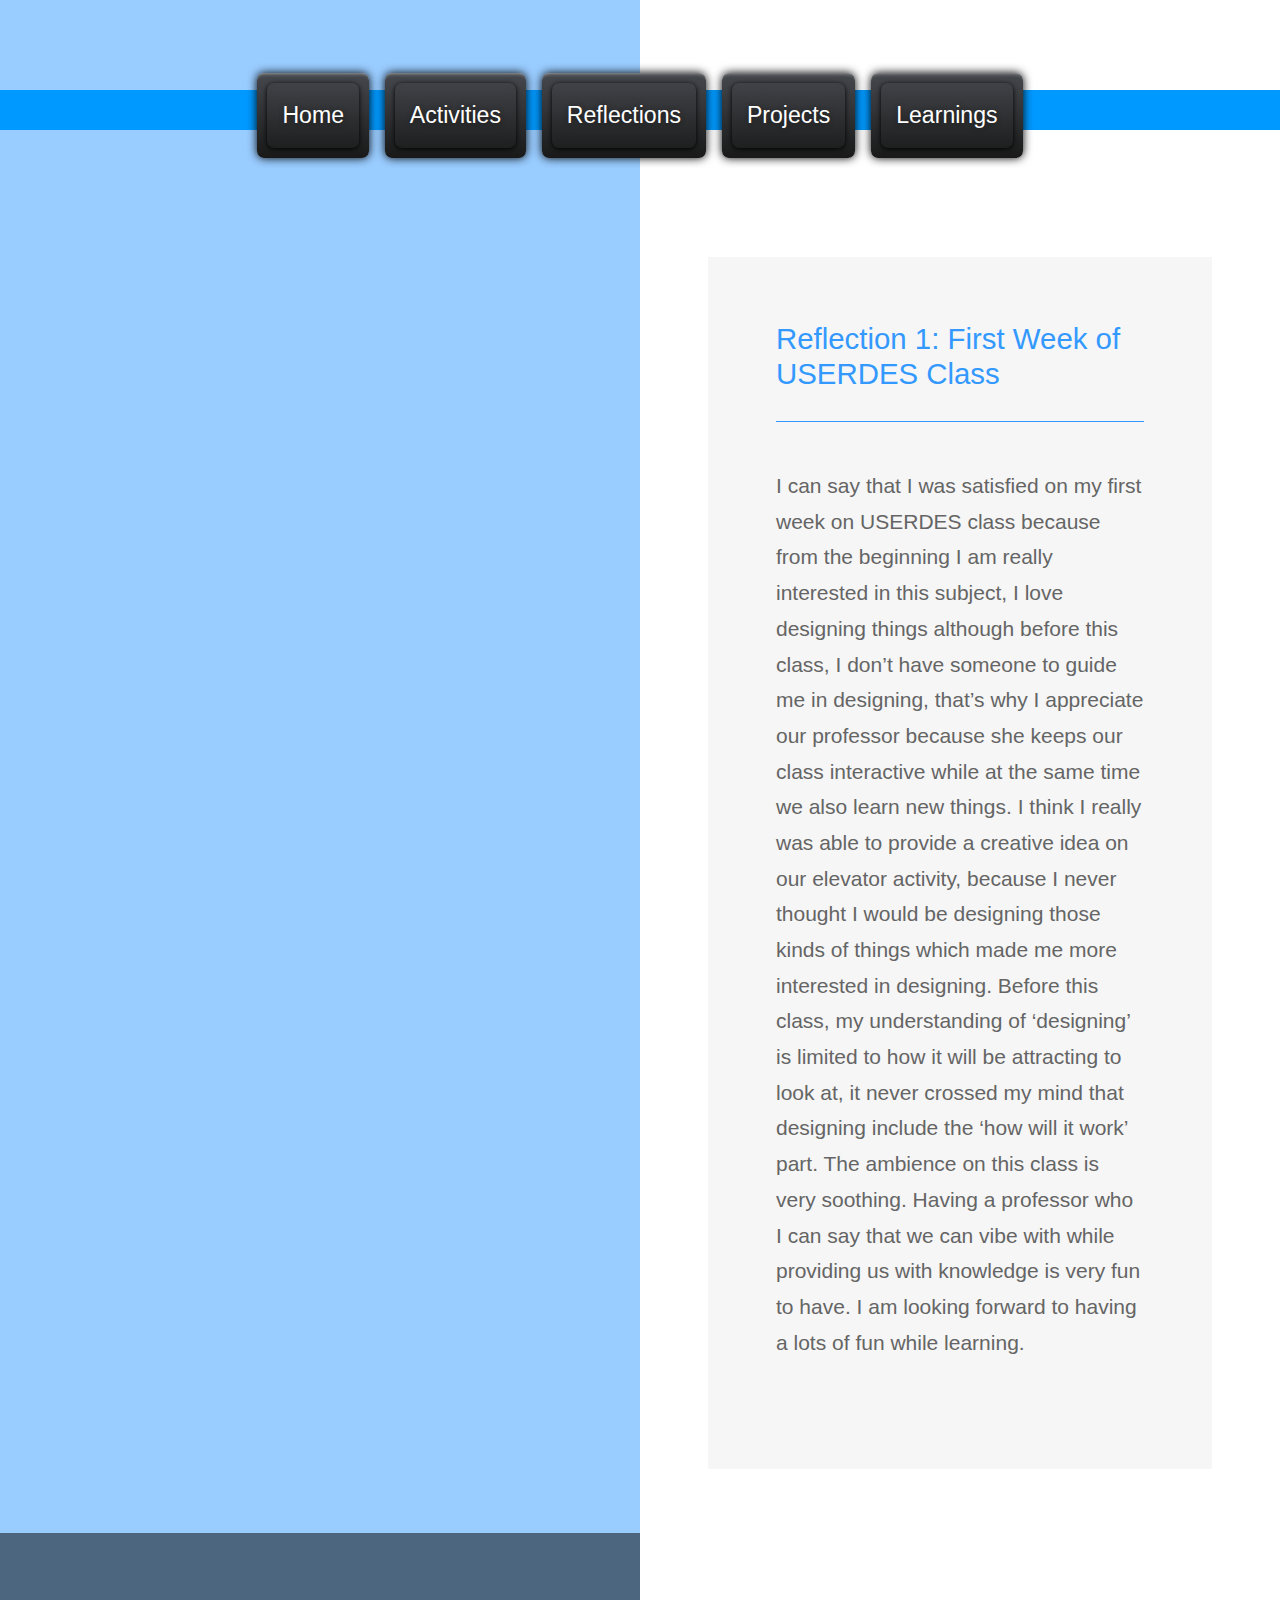
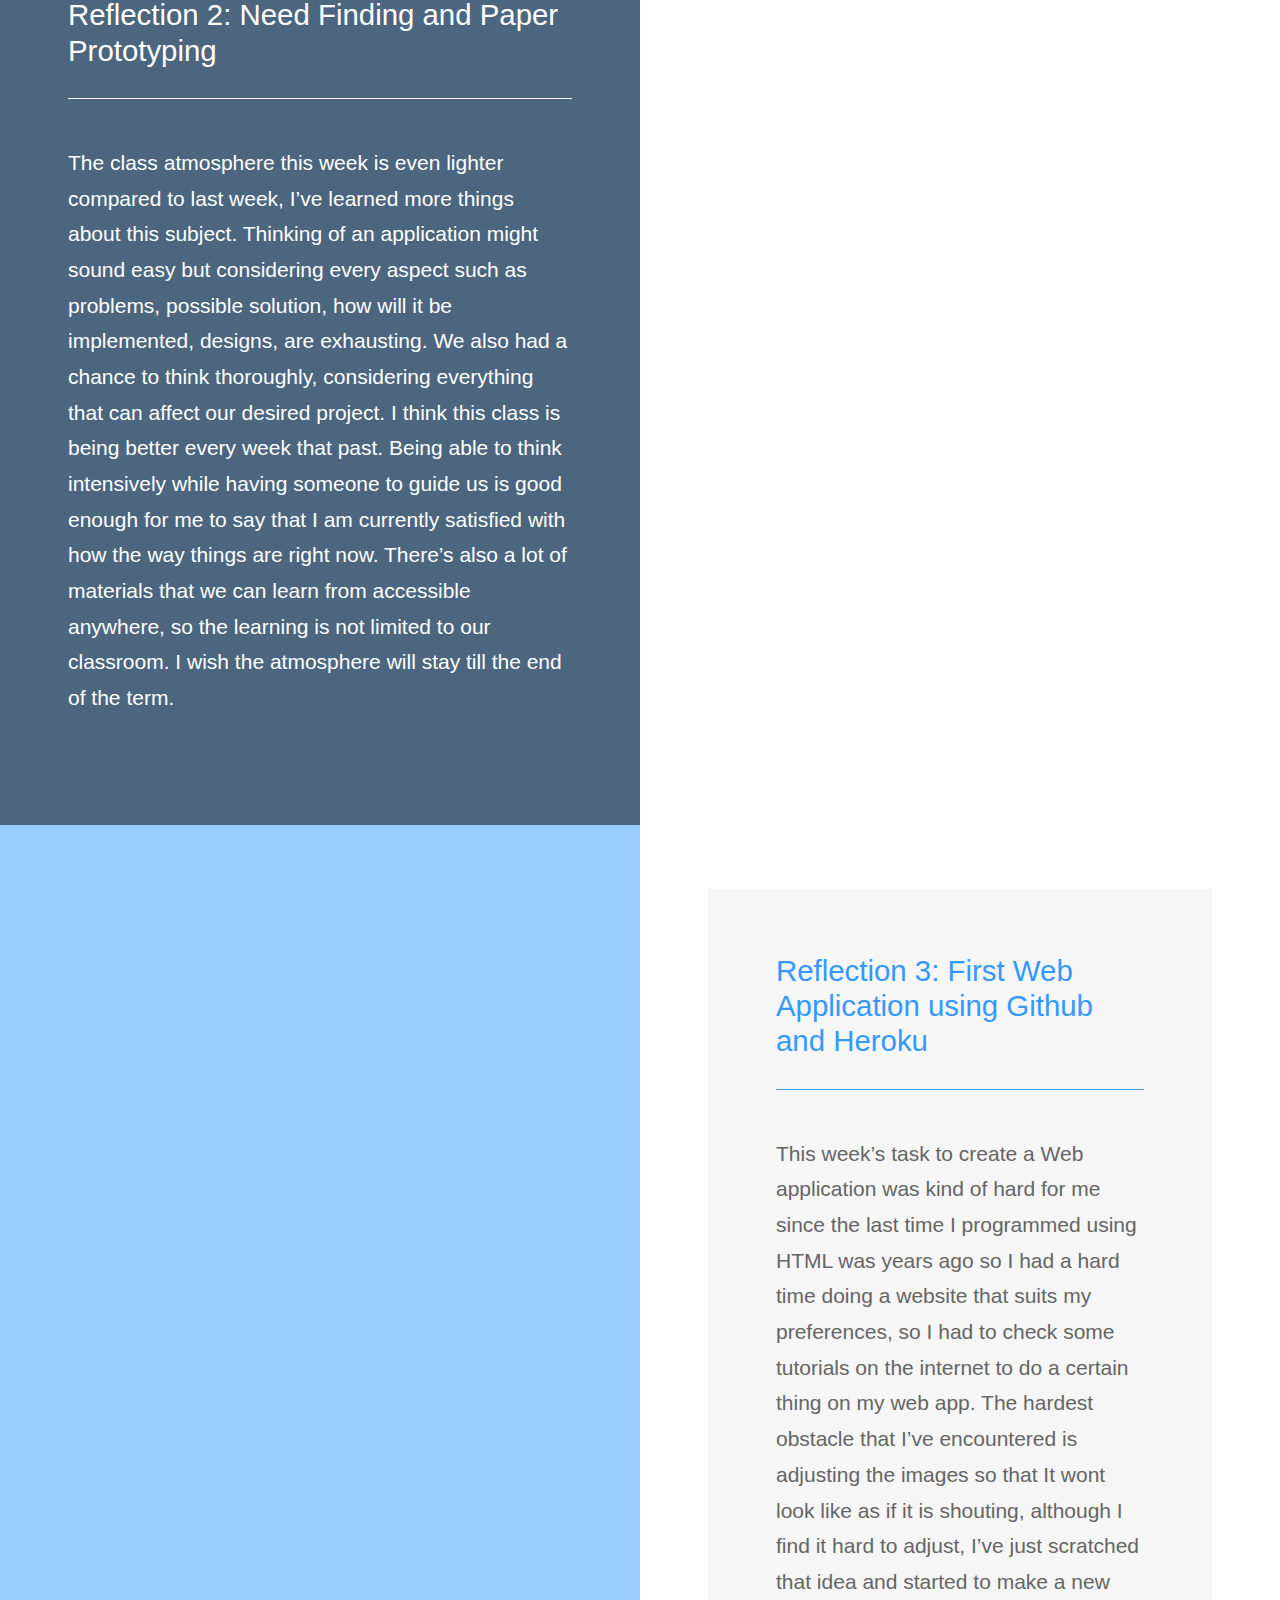
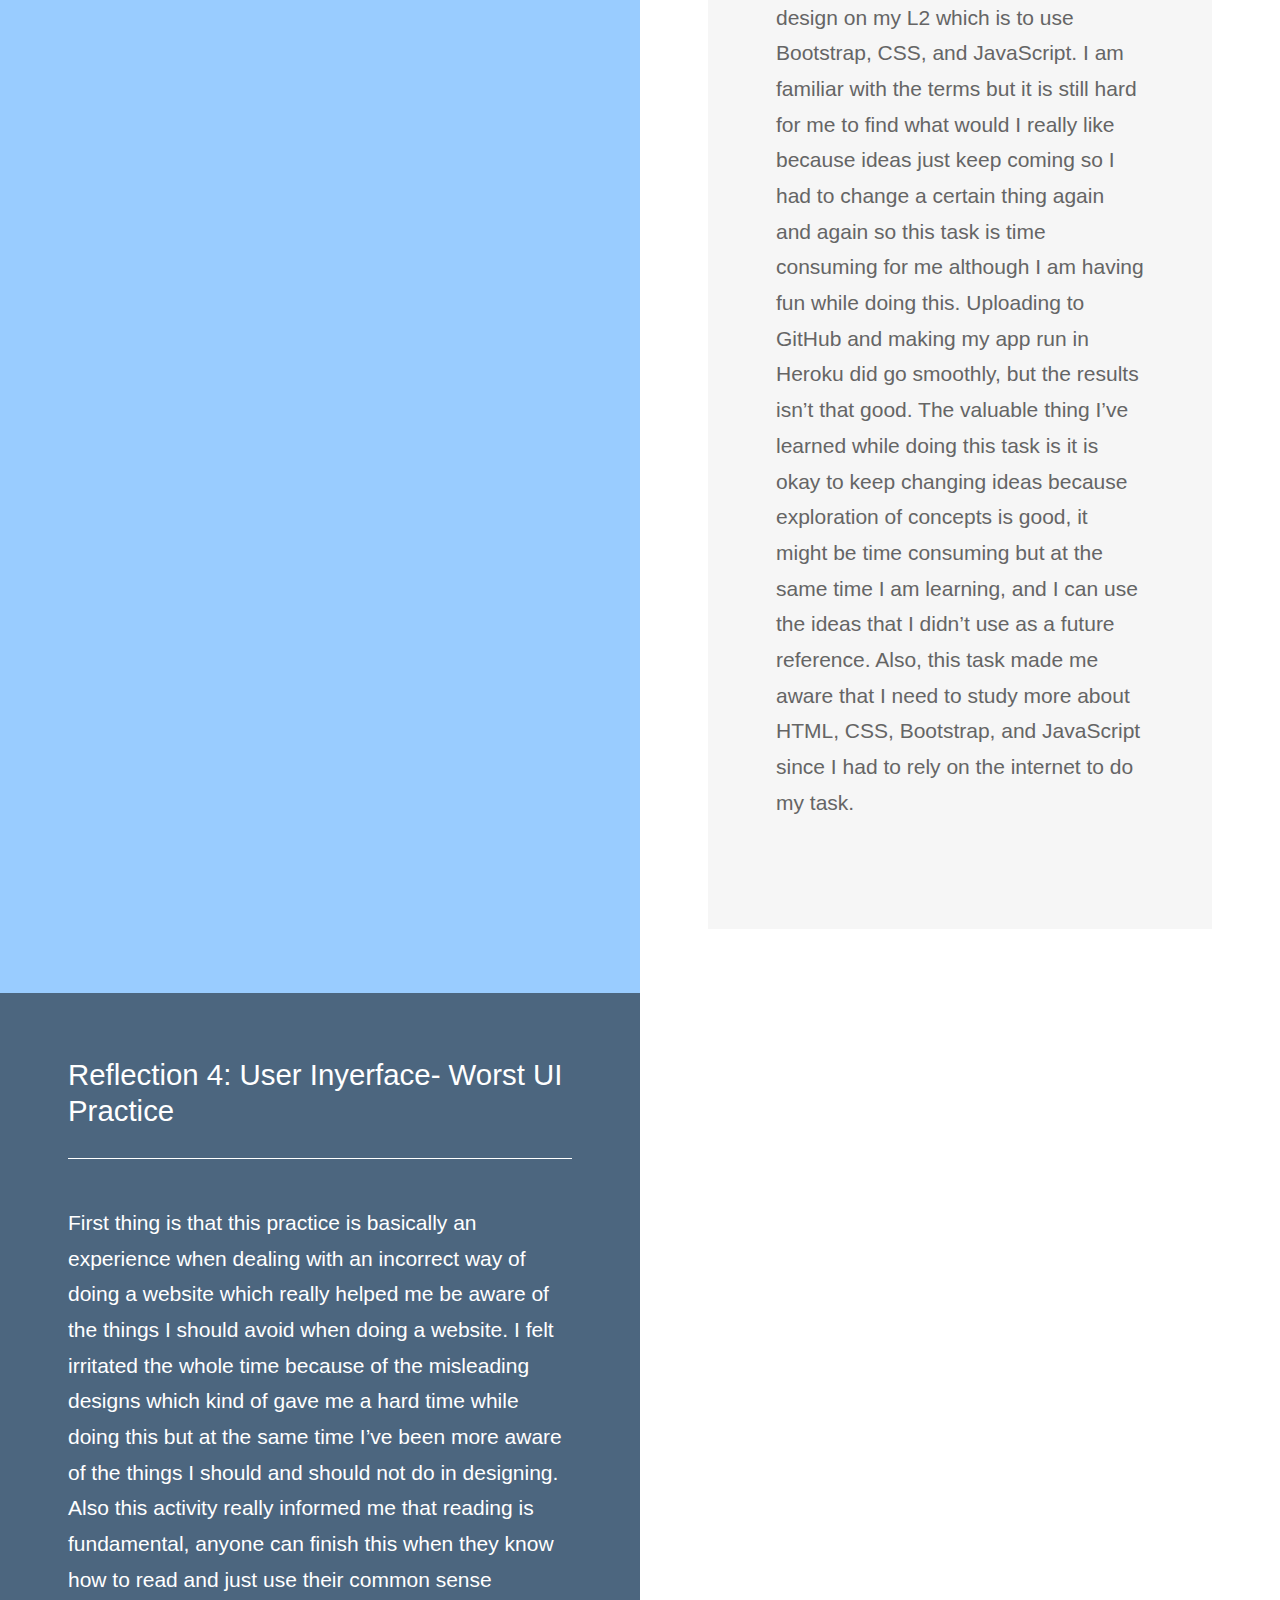
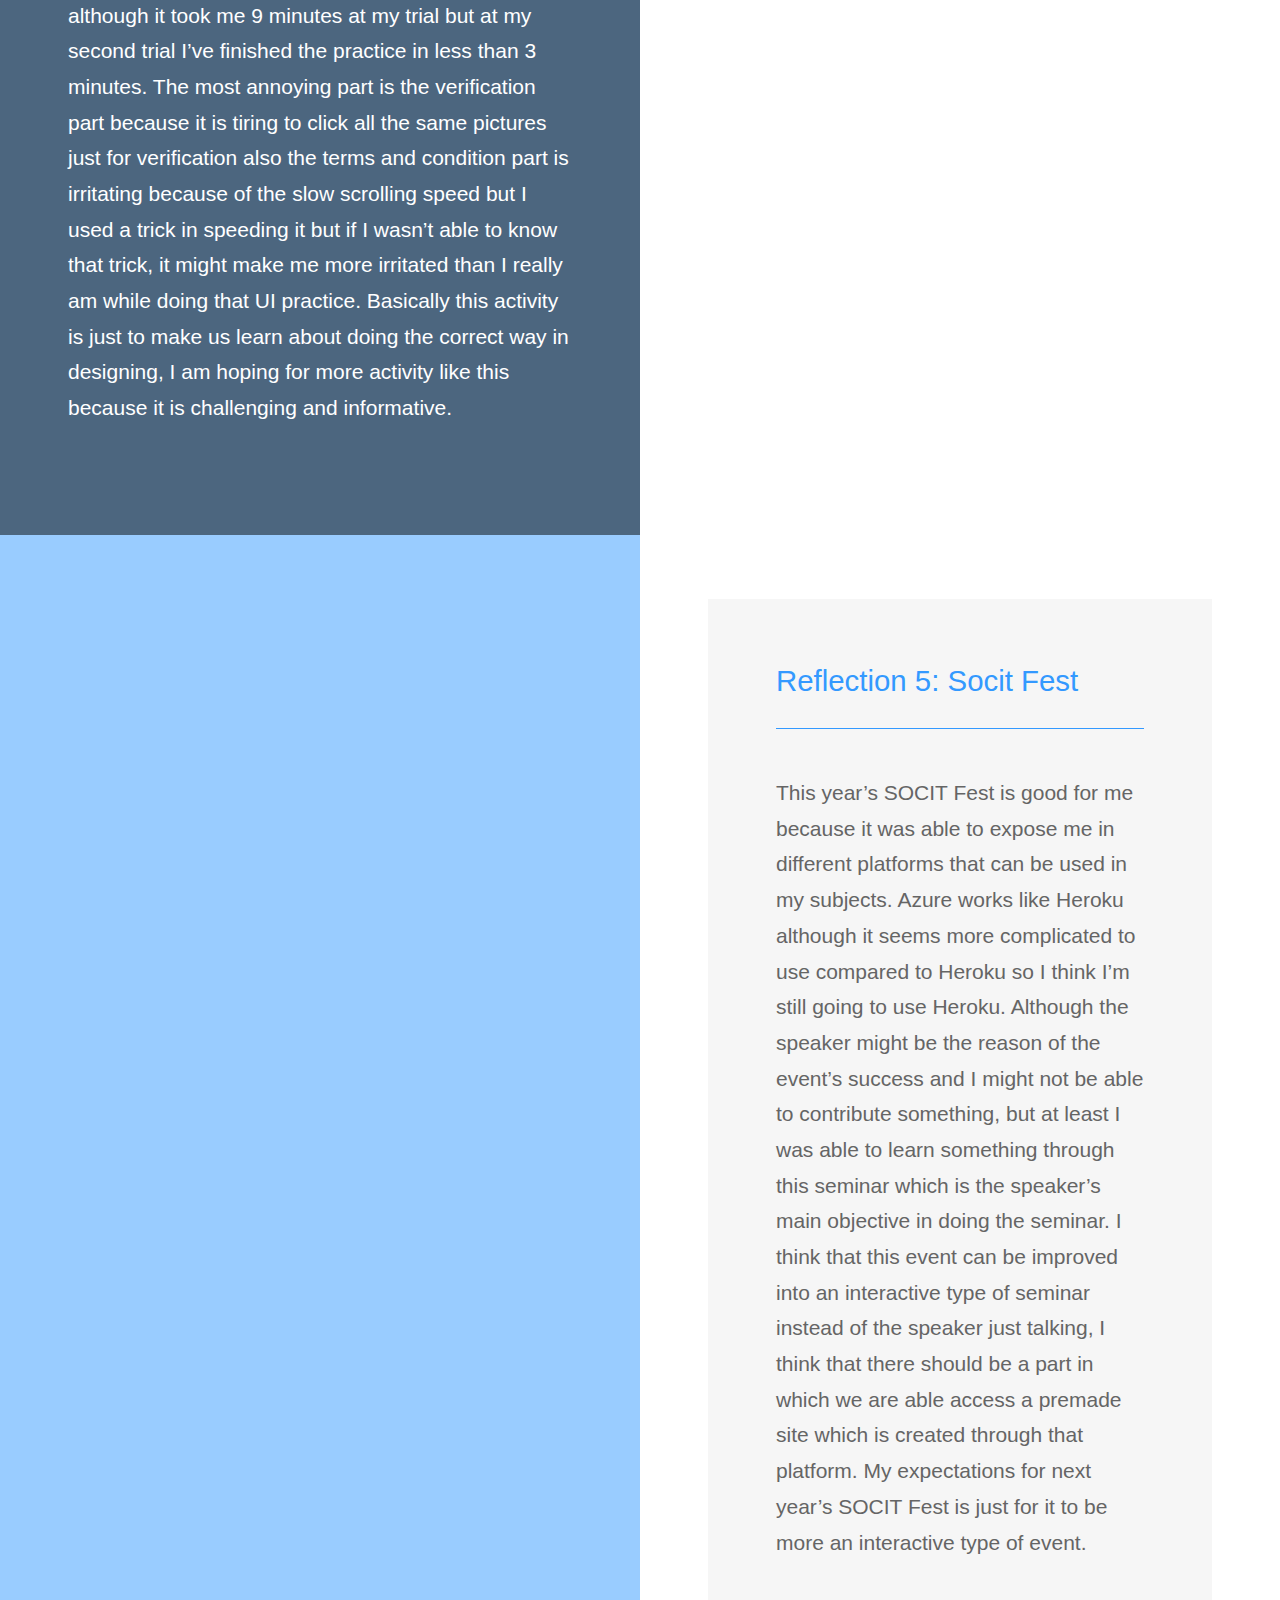
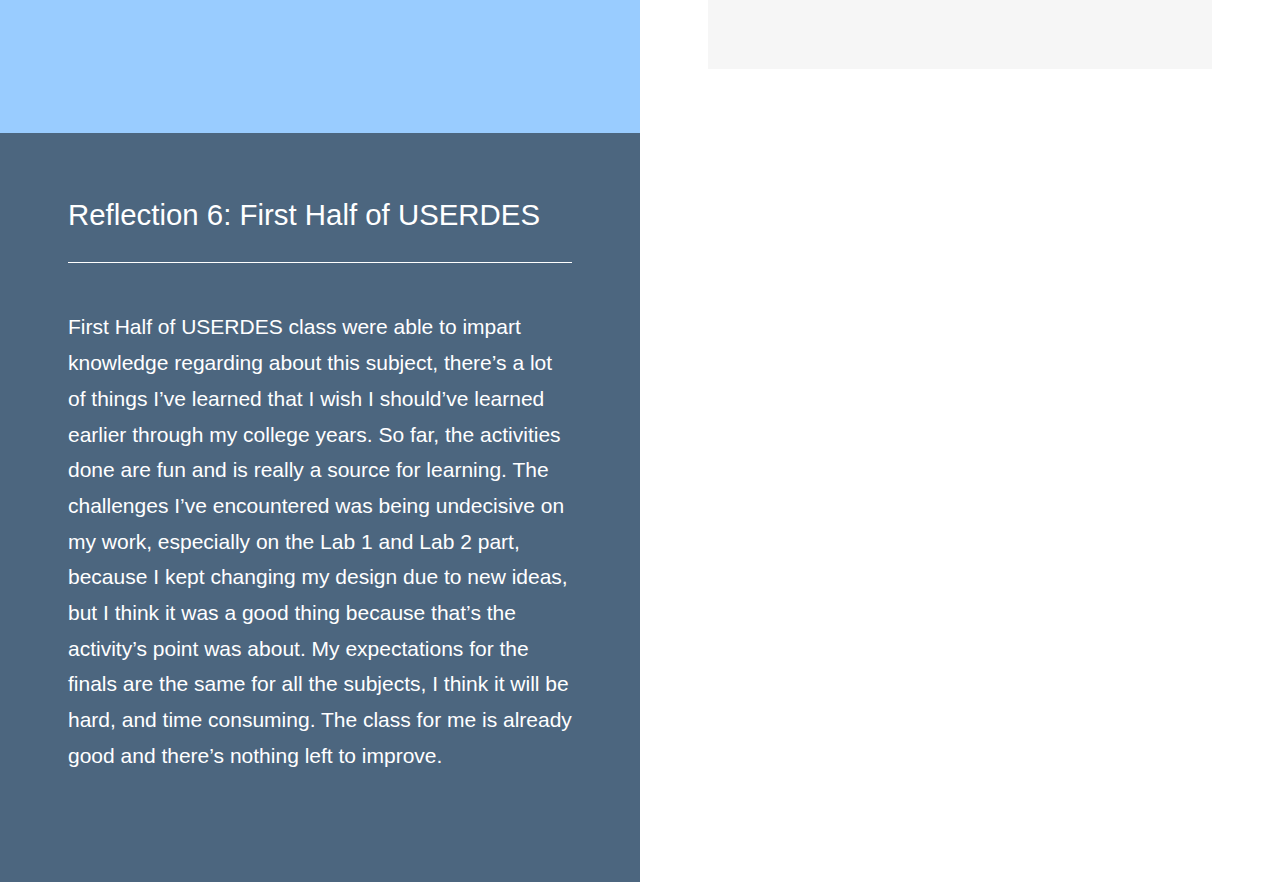
<file: ffLab2/page-3.html>
<!DOCTYPE html>
<html lang="en">
  <head>
    <meta charset="UTF-8" />
    <meta name="viewport" content="width=device-width, initial-scale=1.0" />
    <meta http-equiv="X-UA-Compatible" content="ie=edge" />

    <link rel="stylesheet" href="https://fonts.googleapis.com/css?family=Open+Sans:400,600" />
    <!-- Google web font "Open Sans" -->
    <link rel="stylesheet" href="css/all.min.css" />
    <link rel="stylesheet" href="css/bootstrap.min.css" />
    <link rel="stylesheet" href="css/templatemo-style.css" />
    <title>Reflections</title>
  </head>
<!--
Sided Template
https://templatemo.com/tm-527-sided
-->
  <body>
    <nav id="navpage2">
  <ul id="ul">
    <li id="li1"><a href="index.html">Home</a></li>
    <li id="li2"><a href="page-2.html">Activities</a></li>
    <li id="li3"><a href="#">Reflections</a></li>
    <li id="li4"><a href="projects.html">Projects</a></li>
    <li id="li4"><a href="certficates.html">Learnings</a></li>
  </ul>
</nav>

    <div class="columns-bg">
      <!-- Logo & Intro -->
      <section id="logo" class="tm-section-logo tm-section-logo-short">
        <div class="container-fluid">
          <div class="row">
            <div class="col-sm-12 offset-sm-0 col-md-6 offset-md-6">
              <div class="tm-site-name-container border-bottom-0">
                <div class="tm-site-name-container-inner">
                  <h1 class="text-uppercase tm-text-primary tm-site-name">
                    
                  </h1>
                  <p class="tm-text-primary tm-site-description mb-0">
                    
                  </p>
                </div>
              </div>
            </div>
          </div>
        </div>
      </section>

      <!-- 1st Section, Full Width Image -->
      <section class="tm-p-3-section-1">
        <div class="container-fluid" id=""></div>
      </section>

      <!-- 2nd Section -->
      <section>
        <div class="container-fluid">
          <div class="row">
            <div
              class="col-sm-12 col-md-6 px-0 tm-sm-bg-blue tm-section-image-container tm-img-left-container tm-section-icon-container">
             
            </div>
            <div class="col-sm-12 col-md-6 px-0">
              <div class="tm-section-text-container-8 h-100">
                <div class="tm-section-text-container-3 tm-bg-gray h-100">
                <h2 class="tm-section-title-mb tm-text-primary-bright">
                 Reflection 1: First Week of USERDES Class

                </h2>
                
                <hr class="tm-hr-mb tm-hr-primary-bright" />
                <p class="tm-p-mb tm-text-gray">
                  I can say that I was satisfied on my first week on USERDES class because from the beginning I am really interested in this subject, I love designing things although before this class, I don’t have someone to guide me in designing, that’s why I appreciate our professor because she keeps our class interactive while at the same time we also learn new things. I think I really was able to provide a creative idea on our elevator activity, because I never thought I would be designing those kinds of things which made me more interested in designing. Before this class, my understanding of ‘designing’ is limited to how it will be attracting to look at, it never crossed my mind that designing include the ‘how will it work’ part. The ambience on this class is very soothing. Having a professor who I can say that we can vibe with while providing us with knowledge is very fun to have. I am looking forward to having a lots of fun while learning.



                </p>
                <div class="text-right">
                 
                </div>
              </div>
            </div>
          </div>
        </div>
      </section>
       <section>
        <div class="container-fluid">
          <div class="row">
            <div class="col-sm-12 col-md-6 p-0 tm-sm-bg-blue">
              <div
                class="tm-section-text-container-8 tm-bg-black-alpha text-white">
                <h2 class="tm-section-title-mb">Reflection 2: Need Finding and Paper Prototyping</h2>
                <hr class="tm-hr-mb tm-hr-white" />
                <p class="tm-p-mb">
                  The class atmosphere this week is even lighter compared to last week, I’ve learned more things about this subject. Thinking of an application might sound easy but considering every aspect such as problems, possible solution, how will it be implemented, designs, are exhausting.  We also had a chance to think thoroughly, considering everything that can affect our desired project. I think this class is being better every week that past.  Being able to think intensively while having someone to guide us is good enough for me to say that I am currently satisfied with how the way things are right now. There’s also a lot of materials that we can learn from accessible anywhere, so the learning is not limited to our classroom. I wish the atmosphere will stay till the end of the term.
                </p>
                <div class="text-right">
                  
                </div>
              </div>
            </div>
           
          </div>
        </div>
      </section>
       <section>
        <div class="container-fluid">
          <div class="row">
            <div
              class="col-sm-12 col-md-6 px-0 tm-sm-bg-blue tm-section-image-container tm-img-left-container tm-section-icon-container">
             
            </div>
            <div class="col-sm-12 col-md-6 px-0">
              <div class="tm-section-text-container-8 h-100">
                <div class="tm-section-text-container-3 tm-bg-gray h-100">

                <h2 class="tm-section-title-mb tm-text-primary-bright">
                 Reflection 3: First Web Application using Github and Heroku
                </h2>
                <hr class="tm-hr-mb tm-hr-primary-bright" />
                <p class="tm-p-mb tm-text-gray">
                  This week’s task to create a Web application was kind of hard for me since the last time I programmed using HTML was years ago so I had a hard time doing a website that suits my preferences, so I had to check some tutorials on the internet to do a certain thing on my web app. The hardest obstacle that I’ve encountered is adjusting the images so that It wont look like as if it is shouting, although I find it hard to adjust, I’ve just scratched that idea and started to make a new design on my L2 which is to use Bootstrap, CSS, and JavaScript. I am familiar with the terms but it is still hard for me to find what would I really like because ideas just keep coming so I had to change a certain thing again and again so this task is time consuming for me although I am having fun while doing this. Uploading to GitHub and making my app run in Heroku did go smoothly, but the results isn’t that good. The valuable thing I’ve learned while doing this task is it is okay to keep changing ideas because exploration of concepts is good, it might be time consuming but at the same time I am learning, and I can use the ideas that I didn’t use as a future reference. Also, this task made me aware that I need to study more about HTML, CSS, Bootstrap, and JavaScript since I had to rely on the internet to do my task.
                </p>
                <div class="text-right">
                  
                </div>
              </div>
            </div>
          </div>
        </div>
      </section>

 

      <!-- 4th Section -->
      <section>
        <div class="container-fluid">
          <div class="row">
            <div class="col-sm-12 col-md-6 p-0 tm-sm-bg-blue">
              <div
                class="tm-section-text-container-8 tm-bg-black-alpha text-white">
                <h2 class="tm-section-title-mb">Reflection 4: User Inyerface- Worst UI Practice </h2>
                <hr class="tm-hr-mb tm-hr-white" />
                <p class="tm-p-mb">
                  First thing is that this practice is basically an experience when dealing with an incorrect way of doing a website which really helped me be aware of the things I should avoid when doing a website. I felt irritated the whole time because of the misleading designs which kind of gave me a hard time while doing this but at the same time I’ve been more aware of the things I should and should not do in designing. Also this activity really informed me that reading is fundamental, anyone can finish this when they know how to read and just use their common sense although it took me 9 minutes at my trial but at my second trial I’ve finished the practice in less than 3 minutes. The most annoying part is the verification part because it is tiring to click all the same pictures just for verification also the terms and condition part is irritating because of the slow scrolling speed but I used a trick in speeding it but if I wasn’t able to know that trick, it might make me more irritated than I really am while doing that UI practice.
                  Basically this activity is just to make us learn about doing the correct way in designing, I am hoping for more activity like this because it is challenging and informative.

                </p>
               
              </div>
            </div>
           
          </div>
        </div>
      </section>
       <section>
        <div class="container-fluid">
          <div class="row">
            <div
              class="col-sm-12 col-md-6 px-0 tm-sm-bg-blue tm-section-image-container tm-img-left-container tm-section-icon-container">
             
            </div>
            <div class="col-sm-12 col-md-6 px-0">
              <div class="tm-section-text-container-8 h-100">
                <div class="tm-section-text-container-3 tm-bg-gray h-100">
                <h2 class="tm-section-title-mb tm-text-primary-bright">
                 Reflection 5: Socit Fest
                </h2>
                <hr class="tm-hr-mb tm-hr-primary-bright" />
                <p class="tm-p-mb tm-text-gray">
                  
This year’s SOCIT Fest is good for me because it was able to expose me in different platforms that can be used in my subjects. Azure works like Heroku although it seems more complicated to use compared to Heroku so I think I’m still going to use Heroku. Although the speaker might be the reason of the event’s success and I might not be able to contribute something, but at least I was able to learn something through this seminar which is the speaker’s main objective in doing the seminar. I think that this event can be improved into an interactive type of seminar instead of the speaker just talking, I think that there should be a part in which we are able access a premade site which is created through that platform. 
My expectations for next year’s SOCIT Fest is just for it to be more an interactive type of event.

                </p>
                
              </div>
            </div>
          </div>
        </div>
      </section>
       <!-- 4th Section -->
      <section>
        <div class="container-fluid">
          <div class="row">
            <div class="col-sm-12 col-md-6 p-0 tm-sm-bg-blue">
              <div
                class="tm-section-text-container-8 tm-bg-black-alpha text-white">
                <h2 class="tm-section-title-mb">Reflection 6: First Half of USERDES</h2>
                <hr class="tm-hr-mb tm-hr-white" />
                <p class="tm-p-mb">
                 First Half of USERDES class were able to impart knowledge regarding about this subject, there’s a lot of things I’ve learned that I wish I should’ve learned earlier through my college years. So far, the activities done are fun and is really a source for learning. The challenges I’ve encountered was being undecisive on my work, especially on the Lab 1 and Lab 2 part, because I kept changing my design due to new ideas, but I think it was a good thing because that’s the activity’s point was about. My expectations for the finals are the same for all the subjects, I think it will be hard, and time consuming. The class for me is already good and there’s nothing left to improve.
                </p>
               
              </div>
            </div>
           
          </div>
        </div>
      </section>

      
    </div>
    <!-- /.columns-bg -->

    <script src="js/jquery-3.3.1.min.js"></script>
    <script>
      $(function() {
        // Dynamically set the size of full width background image when browser resize
        $(window).resize(function() {
          const maxImgHeight = 640;
          const minImgHeight = 450;
          const maxContainerWidth = 1310;
          const browserWidth = $(window).width();

          let imgHeight = browserWidth * (maxImgHeight / maxContainerWidth);

          if (imgHeight > maxImgHeight) {
            imgHeight = maxImgHeight;
          } else if (imgHeight < minImgHeight) {
            imgHeight = minImgHeight;
          }

          $("#bg_img_31").height(imgHeight);
        });
      });
    </script>
  </body>
</html>
</file>
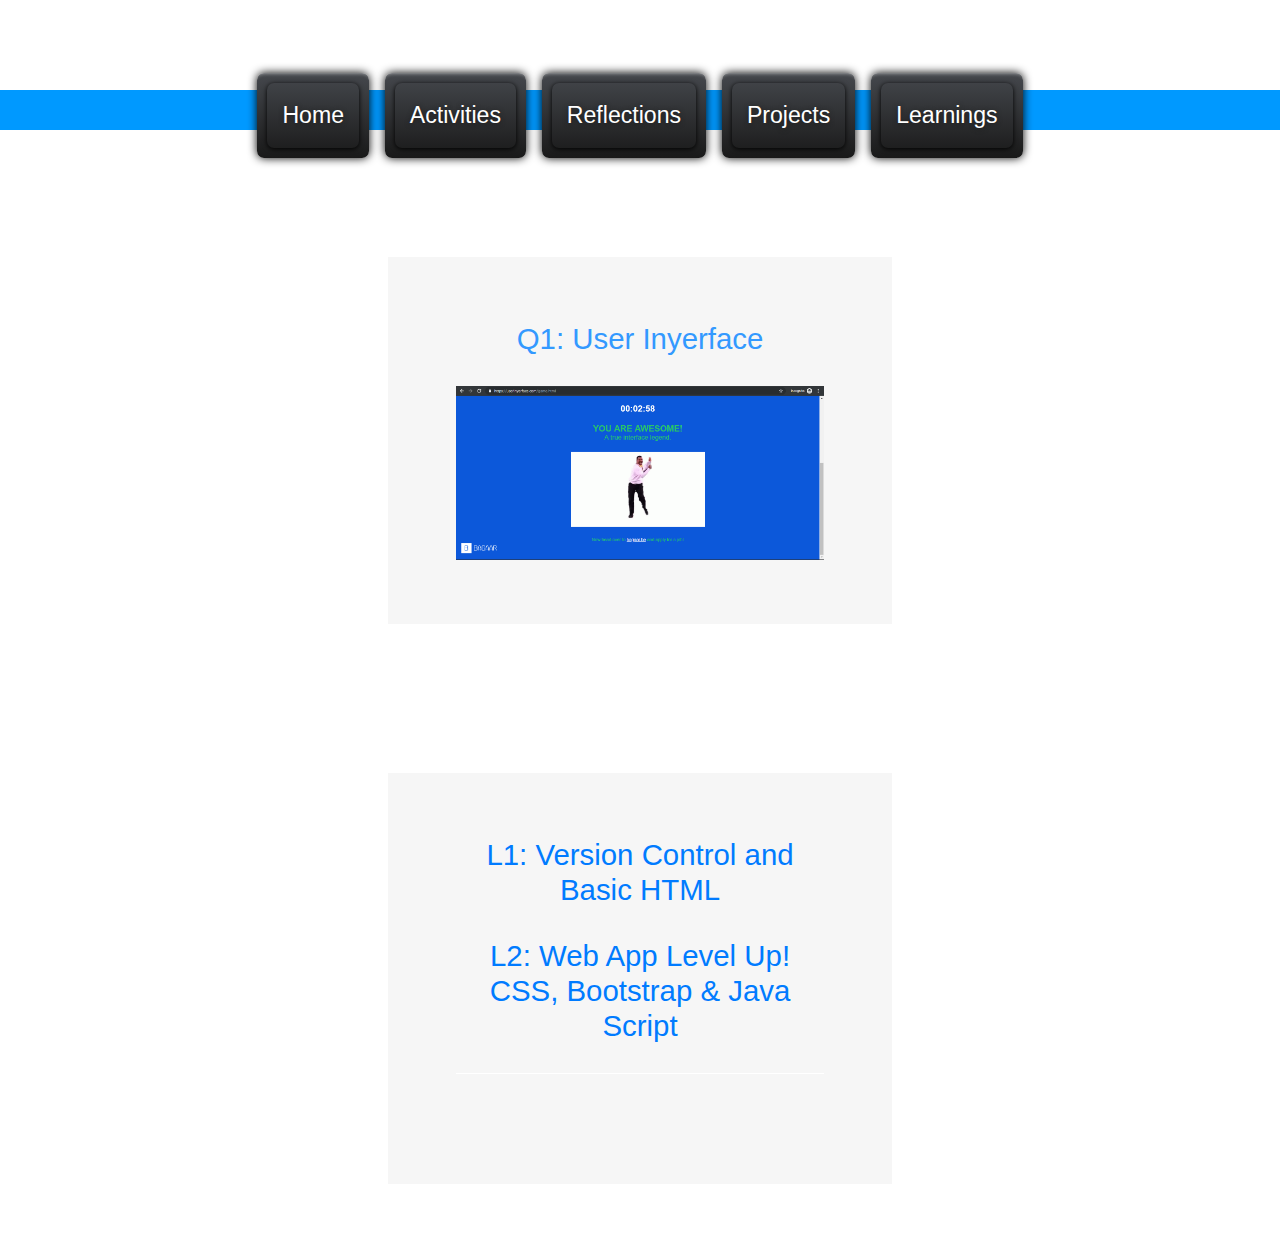
<file: ffLab2/projects.html>
<!DOCTYPE html>
<html lang="en">
  <head>
    <meta charset="UTF-8" />
    <meta name="viewport" content="width=device-width, initial-scale=1.0" />
    <meta http-equiv="X-UA-Compatible" content="ie=edge" />

    <link rel="stylesheet" href="https://fonts.googleapis.com/css?family=Open+Sans:400,600" />
    <!-- Google web font "Open Sans" -->
    <link rel="stylesheet" href="css/all.min.css" />
    <link rel="stylesheet" href="css/bootstrap.min.css" />
    <link rel="stylesheet" href="css/templatemo-style.css" />
    <title>Reflections</title>
  </head>
<!--
Sided Template
https://templatemo.com/tm-527-sided
-->
 <body>
    <nav id="navpage2">
  <ul id="ul">
    <li id="li1"><a href="index.html">Home</a></li>
    <li id="li2"><a href="page-2.html">Activities</a></li>
    <li id="li3"><a href="page-3.html">Reflections</a></li>
     <li id="li3"><a href="#">Projects</a></li>
    <li id="li4"><a href="certficates.html">Learnings</a></li>
  </ul>
</nav>

    
      <!-- Logo & Intro -->
      <section id="logo" class="tm-section-logo tm-section-logo-short">
        <div class="container-fluid">
          <div class="row">
            <div class="col-sm-12 offset-sm-0 col-md-6 offset-md-6">
              <div class="tm-site-name-container border-bottom-0">
                <div class="tm-site-name-container-inner">
                  <h1 class="text-uppercase tm-text-primary tm-site-name">
                    
                  </h1>
                  <p class="tm-text-primary tm-site-description mb-0">
                    
                  </p>
                </div>
              </div>
            </div>
          </div>
        </div>
      </section>

      <!-- 1st Section, Full Width Image -->
      <section class="tm-p-3-section-1">
        <div class="container-fluid" id=""></div>
      </section>

      <!-- 2nd Section -->
      <section>
        <div class="container-fluid">
          <div class="row">
            <div
              class="col-sm-12 col-md-6 px-0 tm-sm-bg-blue tm-section-image-container tm-img-left-container tm-section-icon-container">
             
            </div>
              <center>
            <div class="col-sm-12 col-md-6 px-0">
              <div class="tm-section-text-container-8 h-100">
                <div class="tm-section-text-container-3 tm-bg-gray h-100">
                <h2 class="tm-section-title-mb tm-text-primary-bright">
                Q1: User Inyerface

                </h2>
                   <img src="img/UIN.PNG" alt="Image" class="img-fluid" />
                
                  <center>
           <div class="col-md-12 col-lg-6 pl-lg-0">
              </center>
                </div>
              </div>


                </p>
                <div class="text-right">
                 </center>
                </div>
              </div>
            </div>
          </div>
        </div>
      </section>
       <section>
        <center>
        <center>
            <div class="col-sm-12 col-md-6 px-0">
              <div class="tm-section-text-container-8 h-100">
                <div class="tm-section-text-container-3 tm-bg-gray h-100">
                <h2 class="tm-section-title-mb">  <a href="https://pgrosales.herokuapp.com/" target="blank">L1: Version Control and Basic HTML</h2>
                  <h2 class="tm-section-title-mb">  <a href="https://userdes-rosales.herokuapp.com/" target="blank">L2: Web App Level Up! CSS, Bootstrap & Java Script</h2>
                  <a href="https://pgrosales.herokuapp.com/" target="blank">
                <hr class="tm-hr-mb tm-hr-white" />
                <p class="tm-p-mb">
               <c/enter>
                </p>
            
                  </center>
                </div>
              </div>
            </div>
           
          </div>
        </div>

       
    
    <!-- /.columns-bg -->

    <script src="js/jquery-3.3.1.min.js"></script>
    <script>
      $(function() {
        // Dynamically set the size of full width background image when browser resize
        $(window).resize(function() {
          const maxImgHeight = 640;
          const minImgHeight = 450;
          const maxContainerWidth = 1310;
          const browserWidth = $(window).width();

          let imgHeight = browserWidth * (maxImgHeight / maxContainerWidth);

          if (imgHeight > maxImgHeight) {
            imgHeight = maxImgHeight;
          } else if (imgHeight < minImgHeight) {
            imgHeight = minImgHeight;
          }

          $("#bg_img_31").height(imgHeight);
        });
      });
    </script>
  </body>
</html>
</file>
<file: ffLab2/css/templatemo-style.css>
/*

Sided Template

https://templatemo.com/tm-527-sided



    Primary color         #99ccff
    Primary bright color  #3399FF
    Gray bg               #f6f6f6
    Dark Gray bg          #eeeeee
*/

html {
  font-family: "Open Sans", Arial, Helvetica, sans-serif;
  font-size: 21px;
  font-weight: 400;
  -webkit-font-smoothing: antialiased;
  scroll-behavior: smooth;
}

body {
  overflow-x: hidden;
}

a,
button {
  transition: all 0.3s ease;
}

a:hover {
  text-decoration: none;
}

.tm-bg-white-alpha {
  background-color: rgba(255, 255, 255, 0.5);
}

.tm-bg-black-alpha {
  background-color: rgba(0, 0, 0, 0.5);
}

.tm-bg-gray {
  background-color: #f6f6f6;
}

.tm-bg-dark-gray {
  background-color: #eeeeee;
}

h2 {
  font-size: 1.4rem;
}

p {
  line-height: 1.7;
}

.tm-text-white {
  color: white;
}

.columns-bg {
  background-image: linear-gradient(
    to right,
    #99ccff,
    #99ccff 50%,
    #ffffff 50%
  );
}

.container-fluid {
  max-width: 1310px;
}

.tm-section-logo {
  padding-top: 170px;
  padding-bottom: 0;
}

.tm-section-logo-short {
  padding-top: 100px;
}

.tm-p-1-section-1 {
  margin-bottom: 80px;
}

#our_place {
  padding-top: 70px;
  padding-bottom: 70px;
}

.tm-section-4 {
  padding-top: 70px;
  padding-bottom: 70px;
}

#gallery {
  padding-top: 115px;
  padding-bottom: 110px;
}

.tm-section-contact {
  padding-top: 110px;
  padding-bottom: 90px;
}

#outro {
  padding-top: 90px;
}

#footer {
  padding-top: 30px;
  padding-bottom: 55px;
}

.tm-bg-primary {
  background-color: #99ccff;
}

.tm-text-primary {
  color: #99ccff;
}

.tm-text-primary-bright {
  color: #3399ff;
}

.tm-hr-primary-bright {
  border-color: #3399ff;
}

.tm-hr-white {
  border-color: white;
}

.tm-text-secondary {
  color: #999999;
}

.tm-text-gray {
  color: #656565;
}

.tm-text-accent {
  color: #3698cc;
}

.tm-section-title-2 {
  font-size: 1.8rem;
  text-align: right;
}

.tm-section-title-underline {
  border-top: 1px solid black;
  max-width: 500px;
  margin-right: 0;
  width: 85%;
}

.tm-site-name-container {
  max-width: 500px;
  margin-left: auto;
  margin-right: auto;
  border-bottom: 1px solid #99ccff;
  display: flex;
  align-items: center;
  justify-content: center;
}

.tm-site-name-container-inner {
  display: inline-block;
  margin-left: auto;
  margin-right: auto;
}

.tm-site-name {
  font-size: 3.5rem;
  font-weight: 600;
}

.tm-site-description {
  font-size: 1.3rem;
  margin-bottom: 50px;
}

.tm-section-text-container {
  padding: 0 50px;
}

.tm-section-text-container-2 {
  padding: 20px 55px 30px;
  max-width: 640px;
}

.tm-section-text-container-3 {
  padding: 64px 68px;
}

.tm-section-col-4 {
  margin-right: 0;
  margin-left: auto;
}

.tm-section-text-container-4 {
  padding: 40px 55px 0;
}

.tm-footer-text-container {
  padding: 0 70px;
}

.tm-section-text-container-5 {
  max-width: 430px;
  padding-right: 85px;
  margin-right: 0;
  margin-left: auto;
}

.tm-section-text-container-6 {
  padding: 0 55px 60px;
}

.tm-section-text-container-8 {
  padding: 64px 68px;
}

.tm-section-title-mb {
  margin-bottom: 30px;
}

.tm-section-title-mb-2 {
  margin-bottom: 50px;
}

.tm-img-right {
  margin-left: -1px; /* to fix 1 px gap in Chrome */
}

.tm-img-left-container,
.tm-text-left-container {
  padding-right: 0;
}

.tm-img-right-container {
  padding-left: 0;
}

/* Common style */
.grid {
  overflow: auto;
  display: flex;
  align-items: baseline;
  margin-left: auto;
  margin-right: auto;
}

.grid figure {
  position: relative;
  overflow: hidden;
  background: #3085a3;
  text-align: center;
  cursor: pointer;
  margin-left: 10px;
  margin-right: 10px;
}

.grid figure img {
  position: relative;
  display: block;
  min-height: 100%;
  max-width: 100%;
  opacity: 0.8;
}

.grid figure figcaption {
  padding: 2em;
  color: #fff;
  text-transform: uppercase;
  /* font-size: 1.25em; */
  -webkit-backface-visibility: hidden;
  backface-visibility: hidden;
}

.grid figure figcaption::before,
.grid figure figcaption::after {
  pointer-events: none;
}

.grid figure figcaption,
.grid figure figcaption > a {
  position: absolute;
  top: 0;
  left: 0;
  width: 100%;
  height: 100%;
}

/* Anchor will cover the whole item by default */
/* For some effects it will show as a button */
.grid figure figcaption > a {
  z-index: 1000;
  text-indent: 200%;
  white-space: nowrap;
  font-size: 0;
  opacity: 0;
}

.grid figure h2 {
  word-spacing: -0.15em;
  font-weight: 300;
}

.grid figure h2 span {
  font-weight: 800;
}

.grid figure h2,
.grid figure p {
  margin: 0;
}

.grid figure p {
  letter-spacing: 1px;
  font-size: 68.5%;
}

/*---------------*/
/***** Duke *****/
/*---------------*/

figure.effect-duke {
  background: -webkit-linear-gradient(-45deg, #34495e 0%, #cc6055 100%);
  background: linear-gradient(-45deg, #34495e 0%, #cc6055 100%);
}

figure.effect-duke img,
figure.effect-duke p {
  -webkit-transition: opacity 0.35s, -webkit-transform 0.35s;
  transition: opacity 0.35s, transform 0.35s;
}

figure.effect-duke:hover img {
  opacity: 0.1;
  -webkit-transform: scale3d(2, 2, 1);
  transform: scale3d(2, 2, 1);
}

figure.effect-duke h2 {
  -webkit-transition: -webkit-transform 0.35s;
  transition: transform 0.35s;
  -webkit-transform: scale3d(0.8, 0.8, 1);
  transform: scale3d(0.8, 0.8, 1);
  -webkit-transform-origin: 50% 100%;
  transform-origin: 50% 100%;
}

figure.effect-duke p {
  position: absolute;
  bottom: 0;
  left: 0;
  margin: 20px;
  padding: 30px;
  border: 2px solid #fff;
  text-transform: none;
  font-size: 90%;
  opacity: 0;
  -webkit-transform: scale3d(0.8, 0.8, 1);
  transform: scale3d(0.8, 0.8, 1);
  -webkit-transform-origin: 50% -100%;
  transform-origin: 50% -100%;
}

figure.effect-duke:hover h2,
figure.effect-duke:hover p {
  opacity: 1;
  -webkit-transform: scale3d(1, 1, 1);
  transform: scale3d(1, 1, 1);
}

.tm-contact-section {
  font-size: 0.95rem;
}

.tm-contact-left {
  max-width: 450px;
  margin-left: auto;
  margin-right: 0;
  padding: 70px 45px 70px 70px;
}

.tm-contact-left,
.tm-contact-form-container {
  max-width: 450px;
}

.tm-contact-link {
  color: #313638;
  display: flex;
  align-items: center;
  font-size: 0.8rem;
}

.tm-contact-icon-container {
  display: inline-block;
  background-color: white;
  color: #99ccff;
  width: 70px;
  height: 70px;
  border-radius: 50%;
  margin-right: 30px;
}

.tm-contact-icon-container-inner {
  display: flex;
  align-items: center;
  justify-content: center;
  height: 100%;
}

.tm-social-icon-container {
  cursor: pointer;
  width: 62px;
  height: 62px;
  background-color: #99ccff;
  border-radius: 50%;
  display: inline-block;
  text-align: center;
  margin-right: 20px;
  margin-bottom: 20px;
  align-items: center;
  justify-content: center;
}

.tm-social-icon-container-inner {
  display: flex;
  align-items: center;
  justify-content: center;
  height: 100%;
}

.tm-contact-icon {
  font-size: 1.5rem;
}

.tm-phone-icon {
  margin-top: -2px;
  margin-left: -2px;
}

.tm-contact-form {
  max-width: 380px;
}

.form-group {
  margin-bottom: 1.5rem;
}

.form-control {
  border-color: #9a9a9a;
  font-size: 0.9rem;
}

.form-control:focus {
  box-shadow: none;
}

.tm-contact-form-container {
  padding: 55px 67px;
}

.tm-btn-submit {
  border: 1px solid #9a9a9a;
  padding: 10px 35px;
  color: #313638;
  font-size: 0.9rem;
}

.tm-btn-submit:hover {
  color: #99ccff;
  border-color: #99ccff;
}

.tm-social-icon-container:hover {
  background-color: #568dc0;
}

.tm-social-icon-container i {
  color: white;
}

.tm-copyright-text {
  font-size: 0.85rem;
}

.tm-copyright-link {
  color: #99ccff;
}

.tm-p-2-section-1 {
  margin-top: 70px;
  padding-top: 60px;
  padding-bottom: 60px;
}

.tm-p-3-section-1 {
  padding-top: 82px;
}

.tm-p-3-section-3 {
  margin-top: 60px;
  margin-bottom: 40px;
}

.tm-p-3-section-contact {
  padding-top: 60px;
}

.tm-section-underline {
  width: 50%;
}

.btn {
  padding: 11px 40px;
  border-radius: 0;
}

.btn-primary {
  background-color: #99ccff;
  border-color: #99ccff;
}

.btn-secondary {
  background-color: white;
  border-color: white;
  color: #3399ff;
}

.btn-secondary:hover {
  color: #3399ff;
  background-color: #c5c7ca;
  border-color: #c5c7ca;
}

hr {
  border-color: black;
}

.tm-hr-mb {
  margin-bottom: 46px;
}

.tm-p-mb {
  margin-bottom: 45px;
}

.tm-text-right-container {
  padding-left: 0;
}

.tm-section-text-container-7 {
  padding: 65px 140px;
}

#bg_img_31 {
  background-image: url(../img/forty_image_31.jpg);
  height: 640px;
  background-repeat: no-repeat;
  background-size: cover;
  background-position: center;
}

#bg_img_32 {
  background-image: url(../img/forty_image_32.jpg);
  height: 640px;
  background-repeat: no-repeat;
  background-size: cover;
  background-position: center;
}

.tm-section-icon-container {
  display: flex;
  align-items: center;
  justify-content: center;
  flex-direction: column;
}

.fa-6x {
  font-size: 6em;
}

.tm-overlay-container {
  position: relative;
}

.tm-text-overlay {
  max-width: 498px;
  width: 50%;
  height: 100%;
  margin-left: 50%;
}

.tm-copyright-text {
  padding: 60px 40px 55px 70px;
}

@media (min-width: 1200px) {
  .container {
    max-width: 1280px;
  }
}

@media (max-width: 1200px) {
  .tm-section-title-underline {
    max-width: 350px;
  }

  .grid figure h2 {
    font-size: 1.1em;
  }

  figure.effect-duke p {
    padding: 20px;
  }

  .tm-social-icon-container {
    width: 50px;
    height: 50px;
  }
}

@media (max-width: 1100px) {
  .tm-section-underline {
    width: 60%;
  }
}

@media (max-width: 991px) {
  .grid {
    flex-wrap: wrap;
    max-width: 640px;
    margin-left: auto;
    margin-right: auto;
  }

  .tm-social-icon-container {
    margin-right: 10px;
  }

  .tm-section-text-container-2 {
    margin: 0 auto;
    background-color: rgba(255, 255, 255, 0.9);
  }

  .tm-section-text-container-3 {
    max-width: 640px;
    margin-left: auto;
    margin-right: auto;
  }

  .tm-section-text-container-4 {
    padding-left: 15px;
    padding-right: 15px;
    max-width: 320px;
  }

  .tm-section-image-container {
    text-align: center;
  }

  .tm-img-left-container,
  .tm-text-left-container {
    padding-right: 15px;
  }

  .tm-img-right-container {
    padding-left: 15px;
  }

  .tm-section-title-2 {
    text-align: center;
  }

  .tm-section-title-underline {
    margin-left: auto;
    margin-right: auto;
  }

  .tm-section-text-container-7 {
    max-width: 640px;
    margin-left: auto;
    margin-right: auto;
    padding: 64px 68px;
  }

  .tm-text-overlay {
    padding: 7%;
    width: 100%;
    margin-left: auto;
    position: relative;
    right: 0;
  }

  .tm-section-underline {
    width: 80%;
  }
}

@media (max-width: 900px) {
  #outro {
    padding-top: 45px;
  }
}

@media (max-width: 767px) {
  .columns-bg {
    background-image: none;
  }

  .tm-site-name-container {
    background-color: rgba(255, 255, 255, 0.5);
  }

  .tm-section-logo {
    padding-top: 3rem;
  }

  .tm-p-1-section-1 {
    margin-top: 50px;
    margin-bottom: 50px;
  }

  .tm-p-2-section-1 {
    margin-top: 50px;
  }

  .tm-p-3-section-3 {
    margin-top: 0;
  }

  #intro,
  #section_4,
  #contact {
    background-color: #99ccff;
  }

  #our_place {
    background-color: white;
    padding-top: 35px;
    padding-bottom: 35px;
  }

  #gallery {
    padding-top: 60px;
    padding-bottom: 60px;
  }

  .tm-section-contact {
    padding-top: 80px;
    padding-bottom: 80px;
  }

  #outro {
    padding-top: 60px;
  }

  #footer {
    padding-top: 0;
    padding-bottom: 15px;
  }

  .tm-contact-left {
    margin-left: 0;
  }

  .tm-section-text-container {
    padding: 50px;
  }

  .tm-section-text-container-4 {
    padding: 30px 70px 0;
    max-width: none;
  }

  .tm-section-text-container-5 {
    margin-left: 0;
  }

  .tm-section-text-container-6 {
    margin-top: 50px;
    padding: 0;
  }

  #outro .tm-text-white {
    color: #99ccff;
  }

  .tm-contact-left,
  .tm-contact-form-container {
    margin-left: auto;
    margin-right: auto;
  }

  .tm-contact-form-container {
    padding-bottom: 0;
  }

  .tm-btn-submit {
    color: white;
    border-color: white;
  }

  .tm-btn-submit:hover {
    color: #e9ecef;
    border-color: #e9ecef;
  }

  .form-control {
    background-color: transparent;
    color: white;
    border-color: white;
  }

  .form-control::placeholder {
    /* Chrome, Firefox, Opera, Safari 10.1+ */
    color: white;
    opacity: 1; /* Firefox */
  }

  .form-control:-ms-input-placeholder {
    /* Internet Explorer 10-11 */
    color: white;
  }

  .form-control::-ms-input-placeholder {
    /* Microsoft Edge */
    color: white;
  }

  .tm-copyright-text {
    background-color: rgba(255, 255, 255, 0.8);
    padding: 10px 10px 10px 0;
  }

  .tm-sm-bg-blue {
    background-color: #99ccff;
  }

  .tm-section-icon-container {
    padding-top: 150px;
    padding-bottom: 150px;
  }

  .tm-section-underline {
    width: 100%;
  }

  #bg_img_31 {
    height: 500px;
  }

  .tm-p-3-section-contact {
    padding-bottom: 60px;
  }
}

@media (max-width: 687px) {
  .grid figure {
    flex: 1 0 40%;
  }
}

@media (max-width: 575px) {
  .tm-section-text-container-5 {
    padding-right: 15px;
    margin-left: 0;
    margin-right: auto;
  }

  .tm-section-text-container-6 {
    padding: 0 15px 0 0;
    margin-left: 0;
    margin-right: auto;
    max-width: 450px;
  }

  .tm-section-text-container-3,
  .tm-section-text-container-8 {
    padding: 40px 30px;
  }

  .tm-section-icon-container {
    padding-top: 90px;
    padding-bottom: 90px;
  }
}

@media (max-width: 529px) {
  .grid {
    max-width: 300px;
    overflow-x: hidden;
  }
  .grid figure {
    flex: 1 0 100%;
  }

  .tm-section-text-container-4 {
    max-width: 320px;
    margin-left: auto;
    margin-right: auto;
    padding: 30px;
  }
}

@media (max-width: 480px) {
  h1 {
    font-size: 2rem;
  }

  .tm-site-name-container {
    padding-left: 15%;
    padding-right: 10%;
  }

  .tm-sm-bg-white-alpha {
    background-color: rgba(255, 255, 255, 0.8);
    padding: 5px;
  }

  .grid {
    flex-wrap: wrap;
  }

  .tm-gallery-title-col {
    padding-right: 15px;
  }

  .tm-section-text-container-4 {
    padding: 30px;
  }

  .tm-footer-text-container {
    padding-left: 25px;
  }

  .tm-contact-left {
    padding: 60px 30px;
  }

  .tm-contact-form-container {
    padding: 40px 30px 0;
  }

  #outro {
    padding-top: 40px;
    padding-left: 10px;
  }

  #bg_img_32 {
    height: 600px;
  }
}
</file>
<file: ffLab2/css/all.min.css>
.fa,.fab,.fal,.far,.fas{-moz-osx-font-smoothing:grayscale;-webkit-font-smoothing:antialiased;display:inline-block;font-style:normal;font-variant:normal;text-rendering:auto;line-height:1}.fa-lg{font-size:1.33333em;line-height:.75em;vertical-align:-.0667em}.fa-xs{font-size:.75em}.fa-sm{font-size:.875em}.fa-1x{font-size:1em}.fa-2x{font-size:2em}.fa-3x{font-size:3em}.fa-4x{font-size:4em}.fa-5x{font-size:5em}.fa-6x{font-size:6em}.fa-7x{font-size:7em}.fa-8x{font-size:8em}.fa-9x{font-size:9em}.fa-10x{font-size:10em}.fa-fw{text-align:center;width:1.25em}.fa-ul{list-style-type:none;margin-left:2.5em;padding-left:0}.fa-ul>li{position:relative}.fa-li{left:-2em;position:absolute;text-align:center;width:2em;line-height:inherit}.fa-border{border:.08em solid #eee;border-radius:.1em;padding:.2em .25em .15em}.fa-pull-left{float:left}.fa-pull-right{float:right}.fa.fa-pull-left,.fab.fa-pull-left,.fal.fa-pull-left,.far.fa-pull-left,.fas.fa-pull-left{margin-right:.3em}.fa.fa-pull-right,.fab.fa-pull-right,.fal.fa-pull-right,.far.fa-pull-right,.fas.fa-pull-right{margin-left:.3em}.fa-spin{animation:fa-spin 2s infinite linear}.fa-pulse{animation:fa-spin 1s infinite steps(8)}@keyframes fa-spin{0%{transform:rotate(0deg)}to{transform:rotate(1turn)}}.fa-rotate-90{-ms-filter:"progid:DXImageTransform.Microsoft.BasicImage(rotation=1)";transform:rotate(90deg)}.fa-rotate-180{-ms-filter:"progid:DXImageTransform.Microsoft.BasicImage(rotation=2)";transform:rotate(180deg)}.fa-rotate-270{-ms-filter:"progid:DXImageTransform.Microsoft.BasicImage(rotation=3)";transform:rotate(270deg)}.fa-flip-horizontal{-ms-filter:"progid:DXImageTransform.Microsoft.BasicImage(rotation=0, mirror=1)";transform:scaleX(-1)}.fa-flip-vertical{transform:scaleY(-1)}.fa-flip-horizontal.fa-flip-vertical,.fa-flip-vertical{-ms-filter:"progid:DXImageTransform.Microsoft.BasicImage(rotation=2, mirror=1)"}.fa-flip-horizontal.fa-flip-vertical{transform:scale(-1)}:root .fa-flip-horizontal,:root .fa-flip-vertical,:root .fa-rotate-90,:root .fa-rotate-180,:root .fa-rotate-270{filter:none}.fa-stack{display:inline-block;height:2em;line-height:2em;position:relative;vertical-align:middle;width:2.5em}.fa-stack-1x,.fa-stack-2x{left:0;position:absolute;text-align:center;width:100%}.fa-stack-1x{line-height:inherit}.fa-stack-2x{font-size:2em}.fa-inverse{color:#fff}.fa-500px:before{content:"\f26e"}.fa-accessible-icon:before{content:"\f368"}.fa-accusoft:before{content:"\f369"}.fa-acquisitions-incorporated:before{content:"\f6af"}.fa-ad:before{content:"\f641"}.fa-address-book:before{content:"\f2b9"}.fa-address-card:before{content:"\f2bb"}.fa-adjust:before{content:"\f042"}.fa-adn:before{content:"\f170"}.fa-adobe:before{content:"\f778"}.fa-adversal:before{content:"\f36a"}.fa-affiliatetheme:before{content:"\f36b"}.fa-air-freshener:before{content:"\f5d0"}.fa-algolia:before{content:"\f36c"}.fa-align-center:before{content:"\f037"}.fa-align-justify:before{content:"\f039"}.fa-align-left:before{content:"\f036"}.fa-align-right:before{content:"\f038"}.fa-alipay:before{content:"\f642"}.fa-allergies:before{content:"\f461"}.fa-amazon:before{content:"\f270"}.fa-amazon-pay:before{content:"\f42c"}.fa-ambulance:before{content:"\f0f9"}.fa-american-sign-language-interpreting:before{content:"\f2a3"}.fa-amilia:before{content:"\f36d"}.fa-anchor:before{content:"\f13d"}.fa-android:before{content:"\f17b"}.fa-angellist:before{content:"\f209"}.fa-angle-double-down:before{content:"\f103"}.fa-angle-double-left:before{content:"\f100"}.fa-angle-double-right:before{content:"\f101"}.fa-angle-double-up:before{content:"\f102"}.fa-angle-down:before{content:"\f107"}.fa-angle-left:before{content:"\f104"}.fa-angle-right:before{content:"\f105"}.fa-angle-up:before{content:"\f106"}.fa-angry:before{content:"\f556"}.fa-angrycreative:before{content:"\f36e"}.fa-angular:before{content:"\f420"}.fa-ankh:before{content:"\f644"}.fa-app-store:before{content:"\f36f"}.fa-app-store-ios:before{content:"\f370"}.fa-apper:before{content:"\f371"}.fa-apple:before{content:"\f179"}.fa-apple-alt:before{content:"\f5d1"}.fa-apple-pay:before{content:"\f415"}.fa-archive:before{content:"\f187"}.fa-archway:before{content:"\f557"}.fa-arrow-alt-circle-down:before{content:"\f358"}.fa-arrow-alt-circle-left:before{content:"\f359"}.fa-arrow-alt-circle-right:before{content:"\f35a"}.fa-arrow-alt-circle-up:before{content:"\f35b"}.fa-arrow-circle-down:before{content:"\f0ab"}.fa-arrow-circle-left:before{content:"\f0a8"}.fa-arrow-circle-right:before{content:"\f0a9"}.fa-arrow-circle-up:before{content:"\f0aa"}.fa-arrow-down:before{content:"\f063"}.fa-arrow-left:before{content:"\f060"}.fa-arrow-right:before{content:"\f061"}.fa-arrow-up:before{content:"\f062"}.fa-arrows-alt:before{content:"\f0b2"}.fa-arrows-alt-h:before{content:"\f337"}.fa-arrows-alt-v:before{content:"\f338"}.fa-artstation:before{content:"\f77a"}.fa-assistive-listening-systems:before{content:"\f2a2"}.fa-asterisk:before{content:"\f069"}.fa-asymmetrik:before{content:"\f372"}.fa-at:before{content:"\f1fa"}.fa-atlas:before{content:"\f558"}.fa-atlassian:before{content:"\f77b"}.fa-atom:before{content:"\f5d2"}.fa-audible:before{content:"\f373"}.fa-audio-description:before{content:"\f29e"}.fa-autoprefixer:before{content:"\f41c"}.fa-avianex:before{content:"\f374"}.fa-aviato:before{content:"\f421"}.fa-award:before{content:"\f559"}.fa-aws:before{content:"\f375"}.fa-baby:before{content:"\f77c"}.fa-baby-carriage:before{content:"\f77d"}.fa-backspace:before{content:"\f55a"}.fa-backward:before{content:"\f04a"}.fa-balance-scale:before{content:"\f24e"}.fa-ban:before{content:"\f05e"}.fa-band-aid:before{content:"\f462"}.fa-bandcamp:before{content:"\f2d5"}.fa-barcode:before{content:"\f02a"}.fa-bars:before{content:"\f0c9"}.fa-baseball-ball:before{content:"\f433"}.fa-basketball-ball:before{content:"\f434"}.fa-bath:before{content:"\f2cd"}.fa-battery-empty:before{content:"\f244"}.fa-battery-full:before{content:"\f240"}.fa-battery-half:before{content:"\f242"}.fa-battery-quarter:before{content:"\f243"}.fa-battery-three-quarters:before{content:"\f241"}.fa-bed:before{content:"\f236"}.fa-beer:before{content:"\f0fc"}.fa-behance:before{content:"\f1b4"}.fa-behance-square:before{content:"\f1b5"}.fa-bell:before{content:"\f0f3"}.fa-bell-slash:before{content:"\f1f6"}.fa-bezier-curve:before{content:"\f55b"}.fa-bible:before{content:"\f647"}.fa-bicycle:before{content:"\f206"}.fa-bimobject:before{content:"\f378"}.fa-binoculars:before{content:"\f1e5"}.fa-biohazard:before{content:"\f780"}.fa-birthday-cake:before{content:"\f1fd"}.fa-bitbucket:before{content:"\f171"}.fa-bitcoin:before{content:"\f379"}.fa-bity:before{content:"\f37a"}.fa-black-tie:before{content:"\f27e"}.fa-blackberry:before{content:"\f37b"}.fa-blender:before{content:"\f517"}.fa-blender-phone:before{content:"\f6b6"}.fa-blind:before{content:"\f29d"}.fa-blog:before{content:"\f781"}.fa-blogger:before{content:"\f37c"}.fa-blogger-b:before{content:"\f37d"}.fa-bluetooth:before{content:"\f293"}.fa-bluetooth-b:before{content:"\f294"}.fa-bold:before{content:"\f032"}.fa-bolt:before{content:"\f0e7"}.fa-bomb:before{content:"\f1e2"}.fa-bone:before{content:"\f5d7"}.fa-bong:before{content:"\f55c"}.fa-book:before{content:"\f02d"}.fa-book-dead:before{content:"\f6b7"}.fa-book-open:before{content:"\f518"}.fa-book-reader:before{content:"\f5da"}.fa-bookmark:before{content:"\f02e"}.fa-bowling-ball:before{content:"\f436"}.fa-box:before{content:"\f466"}.fa-box-open:before{content:"\f49e"}.fa-boxes:before{content:"\f468"}.fa-braille:before{content:"\f2a1"}.fa-brain:before{content:"\f5dc"}.fa-briefcase:before{content:"\f0b1"}.fa-briefcase-medical:before{content:"\f469"}.fa-broadcast-tower:before{content:"\f519"}.fa-broom:before{content:"\f51a"}.fa-brush:before{content:"\f55d"}.fa-btc:before{content:"\f15a"}.fa-bug:before{content:"\f188"}.fa-building:before{content:"\f1ad"}.fa-bullhorn:before{content:"\f0a1"}.fa-bullseye:before{content:"\f140"}.fa-burn:before{content:"\f46a"}.fa-buromobelexperte:before{content:"\f37f"}.fa-bus:before{content:"\f207"}.fa-bus-alt:before{content:"\f55e"}.fa-business-time:before{content:"\f64a"}.fa-buysellads:before{content:"\f20d"}.fa-calculator:before{content:"\f1ec"}.fa-calendar:before{content:"\f133"}.fa-calendar-alt:before{content:"\f073"}.fa-calendar-check:before{content:"\f274"}.fa-calendar-day:before{content:"\f783"}.fa-calendar-minus:before{content:"\f272"}.fa-calendar-plus:before{content:"\f271"}.fa-calendar-times:before{content:"\f273"}.fa-calendar-week:before{content:"\f784"}.fa-camera:before{content:"\f030"}.fa-camera-retro:before{content:"\f083"}.fa-campground:before{content:"\f6bb"}.fa-canadian-maple-leaf:before{content:"\f785"}.fa-candy-cane:before{content:"\f786"}.fa-cannabis:before{content:"\f55f"}.fa-capsules:before{content:"\f46b"}.fa-car:before{content:"\f1b9"}.fa-car-alt:before{content:"\f5de"}.fa-car-battery:before{content:"\f5df"}.fa-car-crash:before{content:"\f5e1"}.fa-car-side:before{content:"\f5e4"}.fa-caret-down:before{content:"\f0d7"}.fa-caret-left:before{content:"\f0d9"}.fa-caret-right:before{content:"\f0da"}.fa-caret-square-down:before{content:"\f150"}.fa-caret-square-left:before{content:"\f191"}.fa-caret-square-right:before{content:"\f152"}.fa-caret-square-up:before{content:"\f151"}.fa-caret-up:before{content:"\f0d8"}.fa-carrot:before{content:"\f787"}.fa-cart-arrow-down:before{content:"\f218"}.fa-cart-plus:before{content:"\f217"}.fa-cash-register:before{content:"\f788"}.fa-cat:before{content:"\f6be"}.fa-cc-amazon-pay:before{content:"\f42d"}.fa-cc-amex:before{content:"\f1f3"}.fa-cc-apple-pay:before{content:"\f416"}.fa-cc-diners-club:before{content:"\f24c"}.fa-cc-discover:before{content:"\f1f2"}.fa-cc-jcb:before{content:"\f24b"}.fa-cc-mastercard:before{content:"\f1f1"}.fa-cc-paypal:before{content:"\f1f4"}.fa-cc-stripe:before{content:"\f1f5"}.fa-cc-visa:before{content:"\f1f0"}.fa-centercode:before{content:"\f380"}.fa-centos:before{content:"\f789"}.fa-certificate:before{content:"\f0a3"}.fa-chair:before{content:"\f6c0"}.fa-chalkboard:before{content:"\f51b"}.fa-chalkboard-teacher:before{content:"\f51c"}.fa-charging-station:before{content:"\f5e7"}.fa-chart-area:before{content:"\f1fe"}.fa-chart-bar:before{content:"\f080"}.fa-chart-line:before{content:"\f201"}.fa-chart-pie:before{content:"\f200"}.fa-check:before{content:"\f00c"}.fa-check-circle:before{content:"\f058"}.fa-check-double:before{content:"\f560"}.fa-check-square:before{content:"\f14a"}.fa-chess:before{content:"\f439"}.fa-chess-bishop:before{content:"\f43a"}.fa-chess-board:before{content:"\f43c"}.fa-chess-king:before{content:"\f43f"}.fa-chess-knight:before{content:"\f441"}.fa-chess-pawn:before{content:"\f443"}.fa-chess-queen:before{content:"\f445"}.fa-chess-rook:before{content:"\f447"}.fa-chevron-circle-down:before{content:"\f13a"}.fa-chevron-circle-left:before{content:"\f137"}.fa-chevron-circle-right:before{content:"\f138"}.fa-chevron-circle-up:before{content:"\f139"}.fa-chevron-down:before{content:"\f078"}.fa-chevron-left:before{content:"\f053"}.fa-chevron-right:before{content:"\f054"}.fa-chevron-up:before{content:"\f077"}.fa-child:before{content:"\f1ae"}.fa-chrome:before{content:"\f268"}.fa-church:before{content:"\f51d"}.fa-circle:before{content:"\f111"}.fa-circle-notch:before{content:"\f1ce"}.fa-city:before{content:"\f64f"}.fa-clipboard:before{content:"\f328"}.fa-clipboard-check:before{content:"\f46c"}.fa-clipboard-list:before{content:"\f46d"}.fa-clock:before{content:"\f017"}.fa-clone:before{content:"\f24d"}.fa-closed-captioning:before{content:"\f20a"}.fa-cloud:before{content:"\f0c2"}.fa-cloud-download-alt:before{content:"\f381"}.fa-cloud-meatball:before{content:"\f73b"}.fa-cloud-moon:before{content:"\f6c3"}.fa-cloud-moon-rain:before{content:"\f73c"}.fa-cloud-rain:before{content:"\f73d"}.fa-cloud-showers-heavy:before{content:"\f740"}.fa-cloud-sun:before{content:"\f6c4"}.fa-cloud-sun-rain:before{content:"\f743"}.fa-cloud-upload-alt:before{content:"\f382"}.fa-cloudscale:before{content:"\f383"}.fa-cloudsmith:before{content:"\f384"}.fa-cloudversify:before{content:"\f385"}.fa-cocktail:before{content:"\f561"}.fa-code:before{content:"\f121"}.fa-code-branch:before{content:"\f126"}.fa-codepen:before{content:"\f1cb"}.fa-codiepie:before{content:"\f284"}.fa-coffee:before{content:"\f0f4"}.fa-cog:before{content:"\f013"}.fa-cogs:before{content:"\f085"}.fa-coins:before{content:"\f51e"}.fa-columns:before{content:"\f0db"}.fa-comment:before{content:"\f075"}.fa-comment-alt:before{content:"\f27a"}.fa-comment-dollar:before{content:"\f651"}.fa-comment-dots:before{content:"\f4ad"}.fa-comment-slash:before{content:"\f4b3"}.fa-comments:before{content:"\f086"}.fa-comments-dollar:before{content:"\f653"}.fa-compact-disc:before{content:"\f51f"}.fa-compass:before{content:"\f14e"}.fa-compress:before{content:"\f066"}.fa-compress-arrows-alt:before{content:"\f78c"}.fa-concierge-bell:before{content:"\f562"}.fa-confluence:before{content:"\f78d"}.fa-connectdevelop:before{content:"\f20e"}.fa-contao:before{content:"\f26d"}.fa-cookie:before{content:"\f563"}.fa-cookie-bite:before{content:"\f564"}.fa-copy:before{content:"\f0c5"}.fa-copyright:before{content:"\f1f9"}.fa-couch:before{content:"\f4b8"}.fa-cpanel:before{content:"\f388"}.fa-creative-commons:before{content:"\f25e"}.fa-creative-commons-by:before{content:"\f4e7"}.fa-creative-commons-nc:before{content:"\f4e8"}.fa-creative-commons-nc-eu:before{content:"\f4e9"}.fa-creative-commons-nc-jp:before{content:"\f4ea"}.fa-creative-commons-nd:before{content:"\f4eb"}.fa-creative-commons-pd:before{content:"\f4ec"}.fa-creative-commons-pd-alt:before{content:"\f4ed"}.fa-creative-commons-remix:before{content:"\f4ee"}.fa-creative-commons-sa:before{content:"\f4ef"}.fa-creative-commons-sampling:before{content:"\f4f0"}.fa-creative-commons-sampling-plus:before{content:"\f4f1"}.fa-creative-commons-share:before{content:"\f4f2"}.fa-creative-commons-zero:before{content:"\f4f3"}.fa-credit-card:before{content:"\f09d"}.fa-critical-role:before{content:"\f6c9"}.fa-crop:before{content:"\f125"}.fa-crop-alt:before{content:"\f565"}.fa-cross:before{content:"\f654"}.fa-crosshairs:before{content:"\f05b"}.fa-crow:before{content:"\f520"}.fa-crown:before{content:"\f521"}.fa-css3:before{content:"\f13c"}.fa-css3-alt:before{content:"\f38b"}.fa-cube:before{content:"\f1b2"}.fa-cubes:before{content:"\f1b3"}.fa-cut:before{content:"\f0c4"}.fa-cuttlefish:before{content:"\f38c"}.fa-d-and-d:before{content:"\f38d"}.fa-d-and-d-beyond:before{content:"\f6ca"}.fa-dashcube:before{content:"\f210"}.fa-database:before{content:"\f1c0"}.fa-deaf:before{content:"\f2a4"}.fa-delicious:before{content:"\f1a5"}.fa-democrat:before{content:"\f747"}.fa-deploydog:before{content:"\f38e"}.fa-deskpro:before{content:"\f38f"}.fa-desktop:before{content:"\f108"}.fa-dev:before{content:"\f6cc"}.fa-deviantart:before{content:"\f1bd"}.fa-dharmachakra:before{content:"\f655"}.fa-dhl:before{content:"\f790"}.fa-diagnoses:before{content:"\f470"}.fa-diaspora:before{content:"\f791"}.fa-dice:before{content:"\f522"}.fa-dice-d20:before{content:"\f6cf"}.fa-dice-d6:before{content:"\f6d1"}.fa-dice-five:before{content:"\f523"}.fa-dice-four:before{content:"\f524"}.fa-dice-one:before{content:"\f525"}.fa-dice-six:before{content:"\f526"}.fa-dice-three:before{content:"\f527"}.fa-dice-two:before{content:"\f528"}.fa-digg:before{content:"\f1a6"}.fa-digital-ocean:before{content:"\f391"}.fa-digital-tachograph:before{content:"\f566"}.fa-directions:before{content:"\f5eb"}.fa-discord:before{content:"\f392"}.fa-discourse:before{content:"\f393"}.fa-divide:before{content:"\f529"}.fa-dizzy:before{content:"\f567"}.fa-dna:before{content:"\f471"}.fa-dochub:before{content:"\f394"}.fa-docker:before{content:"\f395"}.fa-dog:before{content:"\f6d3"}.fa-dollar-sign:before{content:"\f155"}.fa-dolly:before{content:"\f472"}.fa-dolly-flatbed:before{content:"\f474"}.fa-donate:before{content:"\f4b9"}.fa-door-closed:before{content:"\f52a"}.fa-door-open:before{content:"\f52b"}.fa-dot-circle:before{content:"\f192"}.fa-dove:before{content:"\f4ba"}.fa-download:before{content:"\f019"}.fa-draft2digital:before{content:"\f396"}.fa-drafting-compass:before{content:"\f568"}.fa-dragon:before{content:"\f6d5"}.fa-draw-polygon:before{content:"\f5ee"}.fa-dribbble:before{content:"\f17d"}.fa-dribbble-square:before{content:"\f397"}.fa-dropbox:before{content:"\f16b"}.fa-drum:before{content:"\f569"}.fa-drum-steelpan:before{content:"\f56a"}.fa-drumstick-bite:before{content:"\f6d7"}.fa-drupal:before{content:"\f1a9"}.fa-dumbbell:before{content:"\f44b"}.fa-dumpster:before{content:"\f793"}.fa-dumpster-fire:before{content:"\f794"}.fa-dungeon:before{content:"\f6d9"}.fa-dyalog:before{content:"\f399"}.fa-earlybirds:before{content:"\f39a"}.fa-ebay:before{content:"\f4f4"}.fa-edge:before{content:"\f282"}.fa-edit:before{content:"\f044"}.fa-eject:before{content:"\f052"}.fa-elementor:before{content:"\f430"}.fa-ellipsis-h:before{content:"\f141"}.fa-ellipsis-v:before{content:"\f142"}.fa-ello:before{content:"\f5f1"}.fa-ember:before{content:"\f423"}.fa-empire:before{content:"\f1d1"}.fa-envelope:before{content:"\f0e0"}.fa-envelope-open:before{content:"\f2b6"}.fa-envelope-open-text:before{content:"\f658"}.fa-envelope-square:before{content:"\f199"}.fa-envira:before{content:"\f299"}.fa-equals:before{content:"\f52c"}.fa-eraser:before{content:"\f12d"}.fa-erlang:before{content:"\f39d"}.fa-ethereum:before{content:"\f42e"}.fa-ethernet:before{content:"\f796"}.fa-etsy:before{content:"\f2d7"}.fa-euro-sign:before{content:"\f153"}.fa-exchange-alt:before{content:"\f362"}.fa-exclamation:before{content:"\f12a"}.fa-exclamation-circle:before{content:"\f06a"}.fa-exclamation-triangle:before{content:"\f071"}.fa-expand:before{content:"\f065"}.fa-expand-arrows-alt:before{content:"\f31e"}.fa-expeditedssl:before{content:"\f23e"}.fa-external-link-alt:before{content:"\f35d"}.fa-external-link-square-alt:before{content:"\f360"}.fa-eye:before{content:"\f06e"}.fa-eye-dropper:before{content:"\f1fb"}.fa-eye-slash:before{content:"\f070"}.fa-facebook:before{content:"\f09a"}.fa-facebook-f:before{content:"\f39e"}.fa-facebook-messenger:before{content:"\f39f"}.fa-facebook-square:before{content:"\f082"}.fa-fantasy-flight-games:before{content:"\f6dc"}.fa-fast-backward:before{content:"\f049"}.fa-fast-forward:before{content:"\f050"}.fa-fax:before{content:"\f1ac"}.fa-feather:before{content:"\f52d"}.fa-feather-alt:before{content:"\f56b"}.fa-fedex:before{content:"\f797"}.fa-fedora:before{content:"\f798"}.fa-female:before{content:"\f182"}.fa-fighter-jet:before{content:"\f0fb"}.fa-figma:before{content:"\f799"}.fa-file:before{content:"\f15b"}.fa-file-alt:before{content:"\f15c"}.fa-file-archive:before{content:"\f1c6"}.fa-file-audio:before{content:"\f1c7"}.fa-file-code:before{content:"\f1c9"}.fa-file-contract:before{content:"\f56c"}.fa-file-csv:before{content:"\f6dd"}.fa-file-download:before{content:"\f56d"}.fa-file-excel:before{content:"\f1c3"}.fa-file-export:before{content:"\f56e"}.fa-file-image:before{content:"\f1c5"}.fa-file-import:before{content:"\f56f"}.fa-file-invoice:before{content:"\f570"}.fa-file-invoice-dollar:before{content:"\f571"}.fa-file-medical:before{content:"\f477"}.fa-file-medical-alt:before{content:"\f478"}.fa-file-pdf:before{content:"\f1c1"}.fa-file-powerpoint:before{content:"\f1c4"}.fa-file-prescription:before{content:"\f572"}.fa-file-signature:before{content:"\f573"}.fa-file-upload:before{content:"\f574"}.fa-file-video:before{content:"\f1c8"}.fa-file-word:before{content:"\f1c2"}.fa-fill:before{content:"\f575"}.fa-fill-drip:before{content:"\f576"}.fa-film:before{content:"\f008"}.fa-filter:before{content:"\f0b0"}.fa-fingerprint:before{content:"\f577"}.fa-fire:before{content:"\f06d"}.fa-fire-alt:before{content:"\f7e4"}.fa-fire-extinguisher:before{content:"\f134"}.fa-firefox:before{content:"\f269"}.fa-first-aid:before{content:"\f479"}.fa-first-order:before{content:"\f2b0"}.fa-first-order-alt:before{content:"\f50a"}.fa-firstdraft:before{content:"\f3a1"}.fa-fish:before{content:"\f578"}.fa-fist-raised:before{content:"\f6de"}.fa-flag:before{content:"\f024"}.fa-flag-checkered:before{content:"\f11e"}.fa-flag-usa:before{content:"\f74d"}.fa-flask:before{content:"\f0c3"}.fa-flickr:before{content:"\f16e"}.fa-flipboard:before{content:"\f44d"}.fa-flushed:before{content:"\f579"}.fa-fly:before{content:"\f417"}.fa-folder:before{content:"\f07b"}.fa-folder-minus:before{content:"\f65d"}.fa-folder-open:before{content:"\f07c"}.fa-folder-plus:before{content:"\f65e"}.fa-font:before{content:"\f031"}.fa-font-awesome:before{content:"\f2b4"}.fa-font-awesome-alt:before{content:"\f35c"}.fa-font-awesome-flag:before{content:"\f425"}.fa-font-awesome-logo-full:before{content:"\f4e6"}.fa-fonticons:before{content:"\f280"}.fa-fonticons-fi:before{content:"\f3a2"}.fa-football-ball:before{content:"\f44e"}.fa-fort-awesome:before{content:"\f286"}.fa-fort-awesome-alt:before{content:"\f3a3"}.fa-forumbee:before{content:"\f211"}.fa-forward:before{content:"\f04e"}.fa-foursquare:before{content:"\f180"}.fa-free-code-camp:before{content:"\f2c5"}.fa-freebsd:before{content:"\f3a4"}.fa-frog:before{content:"\f52e"}.fa-frown:before{content:"\f119"}.fa-frown-open:before{content:"\f57a"}.fa-fulcrum:before{content:"\f50b"}.fa-funnel-dollar:before{content:"\f662"}.fa-futbol:before{content:"\f1e3"}.fa-galactic-republic:before{content:"\f50c"}.fa-galactic-senate:before{content:"\f50d"}.fa-gamepad:before{content:"\f11b"}.fa-gas-pump:before{content:"\f52f"}.fa-gavel:before{content:"\f0e3"}.fa-gem:before{content:"\f3a5"}.fa-genderless:before{content:"\f22d"}.fa-get-pocket:before{content:"\f265"}.fa-gg:before{content:"\f260"}.fa-gg-circle:before{content:"\f261"}.fa-ghost:before{content:"\f6e2"}.fa-gift:before{content:"\f06b"}.fa-gifts:before{content:"\f79c"}.fa-git:before{content:"\f1d3"}.fa-git-square:before{content:"\f1d2"}.fa-github:before{content:"\f09b"}.fa-github-alt:before{content:"\f113"}.fa-github-square:before{content:"\f092"}.fa-gitkraken:before{content:"\f3a6"}.fa-gitlab:before{content:"\f296"}.fa-gitter:before{content:"\f426"}.fa-glass-cheers:before{content:"\f79f"}.fa-glass-martini:before{content:"\f000"}.fa-glass-martini-alt:before{content:"\f57b"}.fa-glass-whiskey:before{content:"\f7a0"}.fa-glasses:before{content:"\f530"}.fa-glide:before{content:"\f2a5"}.fa-glide-g:before{content:"\f2a6"}.fa-globe:before{content:"\f0ac"}.fa-globe-africa:before{content:"\f57c"}.fa-globe-americas:before{content:"\f57d"}.fa-globe-asia:before{content:"\f57e"}.fa-globe-europe:before{content:"\f7a2"}.fa-gofore:before{content:"\f3a7"}.fa-golf-ball:before{content:"\f450"}.fa-goodreads:before{content:"\f3a8"}.fa-goodreads-g:before{content:"\f3a9"}.fa-google:before{content:"\f1a0"}.fa-google-drive:before{content:"\f3aa"}.fa-google-play:before{content:"\f3ab"}.fa-google-plus:before{content:"\f2b3"}.fa-google-plus-g:before{content:"\f0d5"}.fa-google-plus-square:before{content:"\f0d4"}.fa-google-wallet:before{content:"\f1ee"}.fa-gopuram:before{content:"\f664"}.fa-graduation-cap:before{content:"\f19d"}.fa-gratipay:before{content:"\f184"}.fa-grav:before{content:"\f2d6"}.fa-greater-than:before{content:"\f531"}.fa-greater-than-equal:before{content:"\f532"}.fa-grimace:before{content:"\f57f"}.fa-grin:before{content:"\f580"}.fa-grin-alt:before{content:"\f581"}.fa-grin-beam:before{content:"\f582"}.fa-grin-beam-sweat:before{content:"\f583"}.fa-grin-hearts:before{content:"\f584"}.fa-grin-squint:before{content:"\f585"}.fa-grin-squint-tears:before{content:"\f586"}.fa-grin-stars:before{content:"\f587"}.fa-grin-tears:before{content:"\f588"}.fa-grin-tongue:before{content:"\f589"}.fa-grin-tongue-squint:before{content:"\f58a"}.fa-grin-tongue-wink:before{content:"\f58b"}.fa-grin-wink:before{content:"\f58c"}.fa-grip-horizontal:before{content:"\f58d"}.fa-grip-lines:before{content:"\f7a4"}.fa-grip-lines-vertical:before{content:"\f7a5"}.fa-grip-vertical:before{content:"\f58e"}.fa-gripfire:before{content:"\f3ac"}.fa-grunt:before{content:"\f3ad"}.fa-guitar:before{content:"\f7a6"}.fa-gulp:before{content:"\f3ae"}.fa-h-square:before{content:"\f0fd"}.fa-hacker-news:before{content:"\f1d4"}.fa-hacker-news-square:before{content:"\f3af"}.fa-hackerrank:before{content:"\f5f7"}.fa-hammer:before{content:"\f6e3"}.fa-hamsa:before{content:"\f665"}.fa-hand-holding:before{content:"\f4bd"}.fa-hand-holding-heart:before{content:"\f4be"}.fa-hand-holding-usd:before{content:"\f4c0"}.fa-hand-lizard:before{content:"\f258"}.fa-hand-paper:before{content:"\f256"}.fa-hand-peace:before{content:"\f25b"}.fa-hand-point-down:before{content:"\f0a7"}.fa-hand-point-left:before{content:"\f0a5"}.fa-hand-point-right:before{content:"\f0a4"}.fa-hand-point-up:before{content:"\f0a6"}.fa-hand-pointer:before{content:"\f25a"}.fa-hand-rock:before{content:"\f255"}.fa-hand-scissors:before{content:"\f257"}.fa-hand-spock:before{content:"\f259"}.fa-hands:before{content:"\f4c2"}.fa-hands-helping:before{content:"\f4c4"}.fa-handshake:before{content:"\f2b5"}.fa-hanukiah:before{content:"\f6e6"}.fa-hashtag:before{content:"\f292"}.fa-hat-wizard:before{content:"\f6e8"}.fa-haykal:before{content:"\f666"}.fa-hdd:before{content:"\f0a0"}.fa-heading:before{content:"\f1dc"}.fa-headphones:before{content:"\f025"}.fa-headphones-alt:before{content:"\f58f"}.fa-headset:before{content:"\f590"}.fa-heart:before{content:"\f004"}.fa-heart-broken:before{content:"\f7a9"}.fa-heartbeat:before{content:"\f21e"}.fa-helicopter:before{content:"\f533"}.fa-highlighter:before{content:"\f591"}.fa-hiking:before{content:"\f6ec"}.fa-hippo:before{content:"\f6ed"}.fa-hips:before{content:"\f452"}.fa-hire-a-helper:before{content:"\f3b0"}.fa-history:before{content:"\f1da"}.fa-hockey-puck:before{content:"\f453"}.fa-holly-berry:before{content:"\f7aa"}.fa-home:before{content:"\f015"}.fa-hooli:before{content:"\f427"}.fa-hornbill:before{content:"\f592"}.fa-horse:before{content:"\f6f0"}.fa-horse-head:before{content:"\f7ab"}.fa-hospital:before{content:"\f0f8"}.fa-hospital-alt:before{content:"\f47d"}.fa-hospital-symbol:before{content:"\f47e"}.fa-hot-tub:before{content:"\f593"}.fa-hotel:before{content:"\f594"}.fa-hotjar:before{content:"\f3b1"}.fa-hourglass:before{content:"\f254"}.fa-hourglass-end:before{content:"\f253"}.fa-hourglass-half:before{content:"\f252"}.fa-hourglass-start:before{content:"\f251"}.fa-house-damage:before{content:"\f6f1"}.fa-houzz:before{content:"\f27c"}.fa-hryvnia:before{content:"\f6f2"}.fa-html5:before{content:"\f13b"}.fa-hubspot:before{content:"\f3b2"}.fa-i-cursor:before{content:"\f246"}.fa-icicles:before{content:"\f7ad"}.fa-id-badge:before{content:"\f2c1"}.fa-id-card:before{content:"\f2c2"}.fa-id-card-alt:before{content:"\f47f"}.fa-igloo:before{content:"\f7ae"}.fa-image:before{content:"\f03e"}.fa-images:before{content:"\f302"}.fa-imdb:before{content:"\f2d8"}.fa-inbox:before{content:"\f01c"}.fa-indent:before{content:"\f03c"}.fa-industry:before{content:"\f275"}.fa-infinity:before{content:"\f534"}.fa-info:before{content:"\f129"}.fa-info-circle:before{content:"\f05a"}.fa-instagram:before{content:"\f16d"}.fa-intercom:before{content:"\f7af"}.fa-internet-explorer:before{content:"\f26b"}.fa-invision:before{content:"\f7b0"}.fa-ioxhost:before{content:"\f208"}.fa-italic:before{content:"\f033"}.fa-itunes:before{content:"\f3b4"}.fa-itunes-note:before{content:"\f3b5"}.fa-java:before{content:"\f4e4"}.fa-jedi:before{content:"\f669"}.fa-jedi-order:before{content:"\f50e"}.fa-jenkins:before{content:"\f3b6"}.fa-jira:before{content:"\f7b1"}.fa-joget:before{content:"\f3b7"}.fa-joint:before{content:"\f595"}.fa-joomla:before{content:"\f1aa"}.fa-journal-whills:before{content:"\f66a"}.fa-js:before{content:"\f3b8"}.fa-js-square:before{content:"\f3b9"}.fa-jsfiddle:before{content:"\f1cc"}.fa-kaaba:before{content:"\f66b"}.fa-kaggle:before{content:"\f5fa"}.fa-key:before{content:"\f084"}.fa-keybase:before{content:"\f4f5"}.fa-keyboard:before{content:"\f11c"}.fa-keycdn:before{content:"\f3ba"}.fa-khanda:before{content:"\f66d"}.fa-kickstarter:before{content:"\f3bb"}.fa-kickstarter-k:before{content:"\f3bc"}.fa-kiss:before{content:"\f596"}.fa-kiss-beam:before{content:"\f597"}.fa-kiss-wink-heart:before{content:"\f598"}.fa-kiwi-bird:before{content:"\f535"}.fa-korvue:before{content:"\f42f"}.fa-landmark:before{content:"\f66f"}.fa-language:before{content:"\f1ab"}.fa-laptop:before{content:"\f109"}.fa-laptop-code:before{content:"\f5fc"}.fa-laravel:before{content:"\f3bd"}.fa-lastfm:before{content:"\f202"}.fa-lastfm-square:before{content:"\f203"}.fa-laugh:before{content:"\f599"}.fa-laugh-beam:before{content:"\f59a"}.fa-laugh-squint:before{content:"\f59b"}.fa-laugh-wink:before{content:"\f59c"}.fa-layer-group:before{content:"\f5fd"}.fa-leaf:before{content:"\f06c"}.fa-leanpub:before{content:"\f212"}.fa-lemon:before{content:"\f094"}.fa-less:before{content:"\f41d"}.fa-less-than:before{content:"\f536"}.fa-less-than-equal:before{content:"\f537"}.fa-level-down-alt:before{content:"\f3be"}.fa-level-up-alt:before{content:"\f3bf"}.fa-life-ring:before{content:"\f1cd"}.fa-lightbulb:before{content:"\f0eb"}.fa-line:before{content:"\f3c0"}.fa-link:before{content:"\f0c1"}.fa-linkedin:before{content:"\f08c"}.fa-linkedin-in:before{content:"\f0e1"}.fa-linode:before{content:"\f2b8"}.fa-linux:before{content:"\f17c"}.fa-lira-sign:before{content:"\f195"}.fa-list:before{content:"\f03a"}.fa-list-alt:before{content:"\f022"}.fa-list-ol:before{content:"\f0cb"}.fa-list-ul:before{content:"\f0ca"}.fa-location-arrow:before{content:"\f124"}.fa-lock:before{content:"\f023"}.fa-lock-open:before{content:"\f3c1"}.fa-long-arrow-alt-down:before{content:"\f309"}.fa-long-arrow-alt-left:before{content:"\f30a"}.fa-long-arrow-alt-right:before{content:"\f30b"}.fa-long-arrow-alt-up:before{content:"\f30c"}.fa-low-vision:before{content:"\f2a8"}.fa-luggage-cart:before{content:"\f59d"}.fa-lyft:before{content:"\f3c3"}.fa-magento:before{content:"\f3c4"}.fa-magic:before{content:"\f0d0"}.fa-magnet:before{content:"\f076"}.fa-mail-bulk:before{content:"\f674"}.fa-mailchimp:before{content:"\f59e"}.fa-male:before{content:"\f183"}.fa-mandalorian:before{content:"\f50f"}.fa-map:before{content:"\f279"}.fa-map-marked:before{content:"\f59f"}.fa-map-marked-alt:before{content:"\f5a0"}.fa-map-marker:before{content:"\f041"}.fa-map-marker-alt:before{content:"\f3c5"}.fa-map-pin:before{content:"\f276"}.fa-map-signs:before{content:"\f277"}.fa-markdown:before{content:"\f60f"}.fa-marker:before{content:"\f5a1"}.fa-mars:before{content:"\f222"}.fa-mars-double:before{content:"\f227"}.fa-mars-stroke:before{content:"\f229"}.fa-mars-stroke-h:before{content:"\f22b"}.fa-mars-stroke-v:before{content:"\f22a"}.fa-mask:before{content:"\f6fa"}.fa-mastodon:before{content:"\f4f6"}.fa-maxcdn:before{content:"\f136"}.fa-medal:before{content:"\f5a2"}.fa-medapps:before{content:"\f3c6"}.fa-medium:before{content:"\f23a"}.fa-medium-m:before{content:"\f3c7"}.fa-medkit:before{content:"\f0fa"}.fa-medrt:before{content:"\f3c8"}.fa-meetup:before{content:"\f2e0"}.fa-megaport:before{content:"\f5a3"}.fa-meh:before{content:"\f11a"}.fa-meh-blank:before{content:"\f5a4"}.fa-meh-rolling-eyes:before{content:"\f5a5"}.fa-memory:before{content:"\f538"}.fa-mendeley:before{content:"\f7b3"}.fa-menorah:before{content:"\f676"}.fa-mercury:before{content:"\f223"}.fa-meteor:before{content:"\f753"}.fa-microchip:before{content:"\f2db"}.fa-microphone:before{content:"\f130"}.fa-microphone-alt:before{content:"\f3c9"}.fa-microphone-alt-slash:before{content:"\f539"}.fa-microphone-slash:before{content:"\f131"}.fa-microscope:before{content:"\f610"}.fa-microsoft:before{content:"\f3ca"}.fa-minus:before{content:"\f068"}.fa-minus-circle:before{content:"\f056"}.fa-minus-square:before{content:"\f146"}.fa-mitten:before{content:"\f7b5"}.fa-mix:before{content:"\f3cb"}.fa-mixcloud:before{content:"\f289"}.fa-mizuni:before{content:"\f3cc"}.fa-mobile:before{content:"\f10b"}.fa-mobile-alt:before{content:"\f3cd"}.fa-modx:before{content:"\f285"}.fa-monero:before{content:"\f3d0"}.fa-money-bill:before{content:"\f0d6"}.fa-money-bill-alt:before{content:"\f3d1"}.fa-money-bill-wave:before{content:"\f53a"}.fa-money-bill-wave-alt:before{content:"\f53b"}.fa-money-check:before{content:"\f53c"}.fa-money-check-alt:before{content:"\f53d"}.fa-monument:before{content:"\f5a6"}.fa-moon:before{content:"\f186"}.fa-mortar-pestle:before{content:"\f5a7"}.fa-mosque:before{content:"\f678"}.fa-motorcycle:before{content:"\f21c"}.fa-mountain:before{content:"\f6fc"}.fa-mouse-pointer:before{content:"\f245"}.fa-mug-hot:before{content:"\f7b6"}.fa-music:before{content:"\f001"}.fa-napster:before{content:"\f3d2"}.fa-neos:before{content:"\f612"}.fa-network-wired:before{content:"\f6ff"}.fa-neuter:before{content:"\f22c"}.fa-newspaper:before{content:"\f1ea"}.fa-nimblr:before{content:"\f5a8"}.fa-nintendo-switch:before{content:"\f418"}.fa-node:before{content:"\f419"}.fa-node-js:before{content:"\f3d3"}.fa-not-equal:before{content:"\f53e"}.fa-notes-medical:before{content:"\f481"}.fa-npm:before{content:"\f3d4"}.fa-ns8:before{content:"\f3d5"}.fa-nutritionix:before{content:"\f3d6"}.fa-object-group:before{content:"\f247"}.fa-object-ungroup:before{content:"\f248"}.fa-odnoklassniki:before{content:"\f263"}.fa-odnoklassniki-square:before{content:"\f264"}.fa-oil-can:before{content:"\f613"}.fa-old-republic:before{content:"\f510"}.fa-om:before{content:"\f679"}.fa-opencart:before{content:"\f23d"}.fa-openid:before{content:"\f19b"}.fa-opera:before{content:"\f26a"}.fa-optin-monster:before{content:"\f23c"}.fa-osi:before{content:"\f41a"}.fa-otter:before{content:"\f700"}.fa-outdent:before{content:"\f03b"}.fa-page4:before{content:"\f3d7"}.fa-pagelines:before{content:"\f18c"}.fa-paint-brush:before{content:"\f1fc"}.fa-paint-roller:before{content:"\f5aa"}.fa-palette:before{content:"\f53f"}.fa-palfed:before{content:"\f3d8"}.fa-pallet:before{content:"\f482"}.fa-paper-plane:before{content:"\f1d8"}.fa-paperclip:before{content:"\f0c6"}.fa-parachute-box:before{content:"\f4cd"}.fa-paragraph:before{content:"\f1dd"}.fa-parking:before{content:"\f540"}.fa-passport:before{content:"\f5ab"}.fa-pastafarianism:before{content:"\f67b"}.fa-paste:before{content:"\f0ea"}.fa-patreon:before{content:"\f3d9"}.fa-pause:before{content:"\f04c"}.fa-pause-circle:before{content:"\f28b"}.fa-paw:before{content:"\f1b0"}.fa-paypal:before{content:"\f1ed"}.fa-peace:before{content:"\f67c"}.fa-pen:before{content:"\f304"}.fa-pen-alt:before{content:"\f305"}.fa-pen-fancy:before{content:"\f5ac"}.fa-pen-nib:before{content:"\f5ad"}.fa-pen-square:before{content:"\f14b"}.fa-pencil-alt:before{content:"\f303"}.fa-pencil-ruler:before{content:"\f5ae"}.fa-penny-arcade:before{content:"\f704"}.fa-people-carry:before{content:"\f4ce"}.fa-percent:before{content:"\f295"}.fa-percentage:before{content:"\f541"}.fa-periscope:before{content:"\f3da"}.fa-person-booth:before{content:"\f756"}.fa-phabricator:before{content:"\f3db"}.fa-phoenix-framework:before{content:"\f3dc"}.fa-phoenix-squadron:before{content:"\f511"}.fa-phone:before{content:"\f095"}.fa-phone-slash:before{content:"\f3dd"}.fa-phone-square:before{content:"\f098"}.fa-phone-volume:before{content:"\f2a0"}.fa-php:before{content:"\f457"}.fa-pied-piper:before{content:"\f2ae"}.fa-pied-piper-alt:before{content:"\f1a8"}.fa-pied-piper-hat:before{content:"\f4e5"}.fa-pied-piper-pp:before{content:"\f1a7"}.fa-piggy-bank:before{content:"\f4d3"}.fa-pills:before{content:"\f484"}.fa-pinterest:before{content:"\f0d2"}.fa-pinterest-p:before{content:"\f231"}.fa-pinterest-square:before{content:"\f0d3"}.fa-place-of-worship:before{content:"\f67f"}.fa-plane:before{content:"\f072"}.fa-plane-arrival:before{content:"\f5af"}.fa-plane-departure:before{content:"\f5b0"}.fa-play:before{content:"\f04b"}.fa-play-circle:before{content:"\f144"}.fa-playstation:before{content:"\f3df"}.fa-plug:before{content:"\f1e6"}.fa-plus:before{content:"\f067"}.fa-plus-circle:before{content:"\f055"}.fa-plus-square:before{content:"\f0fe"}.fa-podcast:before{content:"\f2ce"}.fa-poll:before{content:"\f681"}.fa-poll-h:before{content:"\f682"}.fa-poo:before{content:"\f2fe"}.fa-poo-storm:before{content:"\f75a"}.fa-poop:before{content:"\f619"}.fa-portrait:before{content:"\f3e0"}.fa-pound-sign:before{content:"\f154"}.fa-power-off:before{content:"\f011"}.fa-pray:before{content:"\f683"}.fa-praying-hands:before{content:"\f684"}.fa-prescription:before{content:"\f5b1"}.fa-prescription-bottle:before{content:"\f485"}.fa-prescription-bottle-alt:before{content:"\f486"}.fa-print:before{content:"\f02f"}.fa-procedures:before{content:"\f487"}.fa-product-hunt:before{content:"\f288"}.fa-project-diagram:before{content:"\f542"}.fa-pushed:before{content:"\f3e1"}.fa-puzzle-piece:before{content:"\f12e"}.fa-python:before{content:"\f3e2"}.fa-qq:before{content:"\f1d6"}.fa-qrcode:before{content:"\f029"}.fa-question:before{content:"\f128"}.fa-question-circle:before{content:"\f059"}.fa-quidditch:before{content:"\f458"}.fa-quinscape:before{content:"\f459"}.fa-quora:before{content:"\f2c4"}.fa-quote-left:before{content:"\f10d"}.fa-quote-right:before{content:"\f10e"}.fa-quran:before{content:"\f687"}.fa-r-project:before{content:"\f4f7"}.fa-radiation:before{content:"\f7b9"}.fa-radiation-alt:before{content:"\f7ba"}.fa-rainbow:before{content:"\f75b"}.fa-random:before{content:"\f074"}.fa-raspberry-pi:before{content:"\f7bb"}.fa-ravelry:before{content:"\f2d9"}.fa-react:before{content:"\f41b"}.fa-reacteurope:before{content:"\f75d"}.fa-readme:before{content:"\f4d5"}.fa-rebel:before{content:"\f1d0"}.fa-receipt:before{content:"\f543"}.fa-recycle:before{content:"\f1b8"}.fa-red-river:before{content:"\f3e3"}.fa-reddit:before{content:"\f1a1"}.fa-reddit-alien:before{content:"\f281"}.fa-reddit-square:before{content:"\f1a2"}.fa-redhat:before{content:"\f7bc"}.fa-redo:before{content:"\f01e"}.fa-redo-alt:before{content:"\f2f9"}.fa-registered:before{content:"\f25d"}.fa-renren:before{content:"\f18b"}.fa-reply:before{content:"\f3e5"}.fa-reply-all:before{content:"\f122"}.fa-replyd:before{content:"\f3e6"}.fa-republican:before{content:"\f75e"}.fa-researchgate:before{content:"\f4f8"}.fa-resolving:before{content:"\f3e7"}.fa-restroom:before{content:"\f7bd"}.fa-retweet:before{content:"\f079"}.fa-rev:before{content:"\f5b2"}.fa-ribbon:before{content:"\f4d6"}.fa-ring:before{content:"\f70b"}.fa-road:before{content:"\f018"}.fa-robot:before{content:"\f544"}.fa-rocket:before{content:"\f135"}.fa-rocketchat:before{content:"\f3e8"}.fa-rockrms:before{content:"\f3e9"}.fa-route:before{content:"\f4d7"}.fa-rss:before{content:"\f09e"}.fa-rss-square:before{content:"\f143"}.fa-ruble-sign:before{content:"\f158"}.fa-ruler:before{content:"\f545"}.fa-ruler-combined:before{content:"\f546"}.fa-ruler-horizontal:before{content:"\f547"}.fa-ruler-vertical:before{content:"\f548"}.fa-running:before{content:"\f70c"}.fa-rupee-sign:before{content:"\f156"}.fa-sad-cry:before{content:"\f5b3"}.fa-sad-tear:before{content:"\f5b4"}.fa-safari:before{content:"\f267"}.fa-sass:before{content:"\f41e"}.fa-satellite:before{content:"\f7bf"}.fa-satellite-dish:before{content:"\f7c0"}.fa-save:before{content:"\f0c7"}.fa-schlix:before{content:"\f3ea"}.fa-school:before{content:"\f549"}.fa-screwdriver:before{content:"\f54a"}.fa-scribd:before{content:"\f28a"}.fa-scroll:before{content:"\f70e"}.fa-sd-card:before{content:"\f7c2"}.fa-search:before{content:"\f002"}.fa-search-dollar:before{content:"\f688"}.fa-search-location:before{content:"\f689"}.fa-search-minus:before{content:"\f010"}.fa-search-plus:before{content:"\f00e"}.fa-searchengin:before{content:"\f3eb"}.fa-seedling:before{content:"\f4d8"}.fa-sellcast:before{content:"\f2da"}.fa-sellsy:before{content:"\f213"}.fa-server:before{content:"\f233"}.fa-servicestack:before{content:"\f3ec"}.fa-shapes:before{content:"\f61f"}.fa-share:before{content:"\f064"}.fa-share-alt:before{content:"\f1e0"}.fa-share-alt-square:before{content:"\f1e1"}.fa-share-square:before{content:"\f14d"}.fa-shekel-sign:before{content:"\f20b"}.fa-shield-alt:before{content:"\f3ed"}.fa-ship:before{content:"\f21a"}.fa-shipping-fast:before{content:"\f48b"}.fa-shirtsinbulk:before{content:"\f214"}.fa-shoe-prints:before{content:"\f54b"}.fa-shopping-bag:before{content:"\f290"}.fa-shopping-basket:before{content:"\f291"}.fa-shopping-cart:before{content:"\f07a"}.fa-shopware:before{content:"\f5b5"}.fa-shower:before{content:"\f2cc"}.fa-shuttle-van:before{content:"\f5b6"}.fa-sign:before{content:"\f4d9"}.fa-sign-in-alt:before{content:"\f2f6"}.fa-sign-language:before{content:"\f2a7"}.fa-sign-out-alt:before{content:"\f2f5"}.fa-signal:before{content:"\f012"}.fa-signature:before{content:"\f5b7"}.fa-sim-card:before{content:"\f7c4"}.fa-simplybuilt:before{content:"\f215"}.fa-sistrix:before{content:"\f3ee"}.fa-sitemap:before{content:"\f0e8"}.fa-sith:before{content:"\f512"}.fa-skating:before{content:"\f7c5"}.fa-sketch:before{content:"\f7c6"}.fa-skiing:before{content:"\f7c9"}.fa-skiing-nordic:before{content:"\f7ca"}.fa-skull:before{content:"\f54c"}.fa-skull-crossbones:before{content:"\f714"}.fa-skyatlas:before{content:"\f216"}.fa-skype:before{content:"\f17e"}.fa-slack:before{content:"\f198"}.fa-slack-hash:before{content:"\f3ef"}.fa-slash:before{content:"\f715"}.fa-sleigh:before{content:"\f7cc"}.fa-sliders-h:before{content:"\f1de"}.fa-slideshare:before{content:"\f1e7"}.fa-smile:before{content:"\f118"}.fa-smile-beam:before{content:"\f5b8"}.fa-smile-wink:before{content:"\f4da"}.fa-smog:before{content:"\f75f"}.fa-smoking:before{content:"\f48d"}.fa-smoking-ban:before{content:"\f54d"}.fa-sms:before{content:"\f7cd"}.fa-snapchat:before{content:"\f2ab"}.fa-snapchat-ghost:before{content:"\f2ac"}.fa-snapchat-square:before{content:"\f2ad"}.fa-snowboarding:before{content:"\f7ce"}.fa-snowflake:before{content:"\f2dc"}.fa-snowman:before{content:"\f7d0"}.fa-snowplow:before{content:"\f7d2"}.fa-socks:before{content:"\f696"}.fa-solar-panel:before{content:"\f5ba"}.fa-sort:before{content:"\f0dc"}.fa-sort-alpha-down:before{content:"\f15d"}.fa-sort-alpha-up:before{content:"\f15e"}.fa-sort-amount-down:before{content:"\f160"}.fa-sort-amount-up:before{content:"\f161"}.fa-sort-down:before{content:"\f0dd"}.fa-sort-numeric-down:before{content:"\f162"}.fa-sort-numeric-up:before{content:"\f163"}.fa-sort-up:before{content:"\f0de"}.fa-soundcloud:before{content:"\f1be"}.fa-sourcetree:before{content:"\f7d3"}.fa-spa:before{content:"\f5bb"}.fa-space-shuttle:before{content:"\f197"}.fa-speakap:before{content:"\f3f3"}.fa-spider:before{content:"\f717"}.fa-spinner:before{content:"\f110"}.fa-splotch:before{content:"\f5bc"}.fa-spotify:before{content:"\f1bc"}.fa-spray-can:before{content:"\f5bd"}.fa-square:before{content:"\f0c8"}.fa-square-full:before{content:"\f45c"}.fa-square-root-alt:before{content:"\f698"}.fa-squarespace:before{content:"\f5be"}.fa-stack-exchange:before{content:"\f18d"}.fa-stack-overflow:before{content:"\f16c"}.fa-stamp:before{content:"\f5bf"}.fa-star:before{content:"\f005"}.fa-star-and-crescent:before{content:"\f699"}.fa-star-half:before{content:"\f089"}.fa-star-half-alt:before{content:"\f5c0"}.fa-star-of-david:before{content:"\f69a"}.fa-star-of-life:before{content:"\f621"}.fa-staylinked:before{content:"\f3f5"}.fa-steam:before{content:"\f1b6"}.fa-steam-square:before{content:"\f1b7"}.fa-steam-symbol:before{content:"\f3f6"}.fa-step-backward:before{content:"\f048"}.fa-step-forward:before{content:"\f051"}.fa-stethoscope:before{content:"\f0f1"}.fa-sticker-mule:before{content:"\f3f7"}.fa-sticky-note:before{content:"\f249"}.fa-stop:before{content:"\f04d"}.fa-stop-circle:before{content:"\f28d"}.fa-stopwatch:before{content:"\f2f2"}.fa-store:before{content:"\f54e"}.fa-store-alt:before{content:"\f54f"}.fa-strava:before{content:"\f428"}.fa-stream:before{content:"\f550"}.fa-street-view:before{content:"\f21d"}.fa-strikethrough:before{content:"\f0cc"}.fa-stripe:before{content:"\f429"}.fa-stripe-s:before{content:"\f42a"}.fa-stroopwafel:before{content:"\f551"}.fa-studiovinari:before{content:"\f3f8"}.fa-stumbleupon:before{content:"\f1a4"}.fa-stumbleupon-circle:before{content:"\f1a3"}.fa-subscript:before{content:"\f12c"}.fa-subway:before{content:"\f239"}.fa-suitcase:before{content:"\f0f2"}.fa-suitcase-rolling:before{content:"\f5c1"}.fa-sun:before{content:"\f185"}.fa-superpowers:before{content:"\f2dd"}.fa-superscript:before{content:"\f12b"}.fa-supple:before{content:"\f3f9"}.fa-surprise:before{content:"\f5c2"}.fa-suse:before{content:"\f7d6"}.fa-swatchbook:before{content:"\f5c3"}.fa-swimmer:before{content:"\f5c4"}.fa-swimming-pool:before{content:"\f5c5"}.fa-synagogue:before{content:"\f69b"}.fa-sync:before{content:"\f021"}.fa-sync-alt:before{content:"\f2f1"}.fa-syringe:before{content:"\f48e"}.fa-table:before{content:"\f0ce"}.fa-table-tennis:before{content:"\f45d"}.fa-tablet:before{content:"\f10a"}.fa-tablet-alt:before{content:"\f3fa"}.fa-tablets:before{content:"\f490"}.fa-tachometer-alt:before{content:"\f3fd"}.fa-tag:before{content:"\f02b"}.fa-tags:before{content:"\f02c"}.fa-tape:before{content:"\f4db"}.fa-tasks:before{content:"\f0ae"}.fa-taxi:before{content:"\f1ba"}.fa-teamspeak:before{content:"\f4f9"}.fa-teeth:before{content:"\f62e"}.fa-teeth-open:before{content:"\f62f"}.fa-telegram:before{content:"\f2c6"}.fa-telegram-plane:before{content:"\f3fe"}.fa-temperature-high:before{content:"\f769"}.fa-temperature-low:before{content:"\f76b"}.fa-tencent-weibo:before{content:"\f1d5"}.fa-tenge:before{content:"\f7d7"}.fa-terminal:before{content:"\f120"}.fa-text-height:before{content:"\f034"}.fa-text-width:before{content:"\f035"}.fa-th:before{content:"\f00a"}.fa-th-large:before{content:"\f009"}.fa-th-list:before{content:"\f00b"}.fa-the-red-yeti:before{content:"\f69d"}.fa-theater-masks:before{content:"\f630"}.fa-themeco:before{content:"\f5c6"}.fa-themeisle:before{content:"\f2b2"}.fa-thermometer:before{content:"\f491"}.fa-thermometer-empty:before{content:"\f2cb"}.fa-thermometer-full:before{content:"\f2c7"}.fa-thermometer-half:before{content:"\f2c9"}.fa-thermometer-quarter:before{content:"\f2ca"}.fa-thermometer-three-quarters:before{content:"\f2c8"}.fa-think-peaks:before{content:"\f731"}.fa-thumbs-down:before{content:"\f165"}.fa-thumbs-up:before{content:"\f164"}.fa-thumbtack:before{content:"\f08d"}.fa-ticket-alt:before{content:"\f3ff"}.fa-times:before{content:"\f00d"}.fa-times-circle:before{content:"\f057"}.fa-tint:before{content:"\f043"}.fa-tint-slash:before{content:"\f5c7"}.fa-tired:before{content:"\f5c8"}.fa-toggle-off:before{content:"\f204"}.fa-toggle-on:before{content:"\f205"}.fa-toilet:before{content:"\f7d8"}.fa-toilet-paper:before{content:"\f71e"}.fa-toolbox:before{content:"\f552"}.fa-tools:before{content:"\f7d9"}.fa-tooth:before{content:"\f5c9"}.fa-torah:before{content:"\f6a0"}.fa-torii-gate:before{content:"\f6a1"}.fa-tractor:before{content:"\f722"}.fa-trade-federation:before{content:"\f513"}.fa-trademark:before{content:"\f25c"}.fa-traffic-light:before{content:"\f637"}.fa-train:before{content:"\f238"}.fa-tram:before{content:"\f7da"}.fa-transgender:before{content:"\f224"}.fa-transgender-alt:before{content:"\f225"}.fa-trash:before{content:"\f1f8"}.fa-trash-alt:before{content:"\f2ed"}.fa-tree:before{content:"\f1bb"}.fa-trello:before{content:"\f181"}.fa-tripadvisor:before{content:"\f262"}.fa-trophy:before{content:"\f091"}.fa-truck:before{content:"\f0d1"}.fa-truck-loading:before{content:"\f4de"}.fa-truck-monster:before{content:"\f63b"}.fa-truck-moving:before{content:"\f4df"}.fa-truck-pickup:before{content:"\f63c"}.fa-tshirt:before{content:"\f553"}.fa-tty:before{content:"\f1e4"}.fa-tumblr:before{content:"\f173"}.fa-tumblr-square:before{content:"\f174"}.fa-tv:before{content:"\f26c"}.fa-twitch:before{content:"\f1e8"}.fa-twitter:before{content:"\f099"}.fa-twitter-square:before{content:"\f081"}.fa-typo3:before{content:"\f42b"}.fa-uber:before{content:"\f402"}.fa-ubuntu:before{content:"\f7df"}.fa-uikit:before{content:"\f403"}.fa-umbrella:before{content:"\f0e9"}.fa-umbrella-beach:before{content:"\f5ca"}.fa-underline:before{content:"\f0cd"}.fa-undo:before{content:"\f0e2"}.fa-undo-alt:before{content:"\f2ea"}.fa-uniregistry:before{content:"\f404"}.fa-universal-access:before{content:"\f29a"}.fa-university:before{content:"\f19c"}.fa-unlink:before{content:"\f127"}.fa-unlock:before{content:"\f09c"}.fa-unlock-alt:before{content:"\f13e"}.fa-untappd:before{content:"\f405"}.fa-upload:before{content:"\f093"}.fa-ups:before{content:"\f7e0"}.fa-usb:before{content:"\f287"}.fa-user:before{content:"\f007"}.fa-user-alt:before{content:"\f406"}.fa-user-alt-slash:before{content:"\f4fa"}.fa-user-astronaut:before{content:"\f4fb"}.fa-user-check:before{content:"\f4fc"}.fa-user-circle:before{content:"\f2bd"}.fa-user-clock:before{content:"\f4fd"}.fa-user-cog:before{content:"\f4fe"}.fa-user-edit:before{content:"\f4ff"}.fa-user-friends:before{content:"\f500"}.fa-user-graduate:before{content:"\f501"}.fa-user-injured:before{content:"\f728"}.fa-user-lock:before{content:"\f502"}.fa-user-md:before{content:"\f0f0"}.fa-user-minus:before{content:"\f503"}.fa-user-ninja:before{content:"\f504"}.fa-user-plus:before{content:"\f234"}.fa-user-secret:before{content:"\f21b"}.fa-user-shield:before{content:"\f505"}.fa-user-slash:before{content:"\f506"}.fa-user-tag:before{content:"\f507"}.fa-user-tie:before{content:"\f508"}.fa-user-times:before{content:"\f235"}.fa-users:before{content:"\f0c0"}.fa-users-cog:before{content:"\f509"}.fa-usps:before{content:"\f7e1"}.fa-ussunnah:before{content:"\f407"}.fa-utensil-spoon:before{content:"\f2e5"}.fa-utensils:before{content:"\f2e7"}.fa-vaadin:before{content:"\f408"}.fa-vector-square:before{content:"\f5cb"}.fa-venus:before{content:"\f221"}.fa-venus-double:before{content:"\f226"}.fa-venus-mars:before{content:"\f228"}.fa-viacoin:before{content:"\f237"}.fa-viadeo:before{content:"\f2a9"}.fa-viadeo-square:before{content:"\f2aa"}.fa-vial:before{content:"\f492"}.fa-vials:before{content:"\f493"}.fa-viber:before{content:"\f409"}.fa-video:before{content:"\f03d"}.fa-video-slash:before{content:"\f4e2"}.fa-vihara:before{content:"\f6a7"}.fa-vimeo:before{content:"\f40a"}.fa-vimeo-square:before{content:"\f194"}.fa-vimeo-v:before{content:"\f27d"}.fa-vine:before{content:"\f1ca"}.fa-vk:before{content:"\f189"}.fa-vnv:before{content:"\f40b"}.fa-volleyball-ball:before{content:"\f45f"}.fa-volume-down:before{content:"\f027"}.fa-volume-mute:before{content:"\f6a9"}.fa-volume-off:before{content:"\f026"}.fa-volume-up:before{content:"\f028"}.fa-vote-yea:before{content:"\f772"}.fa-vr-cardboard:before{content:"\f729"}.fa-vuejs:before{content:"\f41f"}.fa-walking:before{content:"\f554"}.fa-wallet:before{content:"\f555"}.fa-warehouse:before{content:"\f494"}.fa-water:before{content:"\f773"}.fa-weebly:before{content:"\f5cc"}.fa-weibo:before{content:"\f18a"}.fa-weight:before{content:"\f496"}.fa-weight-hanging:before{content:"\f5cd"}.fa-weixin:before{content:"\f1d7"}.fa-whatsapp:before{content:"\f232"}.fa-whatsapp-square:before{content:"\f40c"}.fa-wheelchair:before{content:"\f193"}.fa-whmcs:before{content:"\f40d"}.fa-wifi:before{content:"\f1eb"}.fa-wikipedia-w:before{content:"\f266"}.fa-wind:before{content:"\f72e"}.fa-window-close:before{content:"\f410"}.fa-window-maximize:before{content:"\f2d0"}.fa-window-minimize:before{content:"\f2d1"}.fa-window-restore:before{content:"\f2d2"}.fa-windows:before{content:"\f17a"}.fa-wine-bottle:before{content:"\f72f"}.fa-wine-glass:before{content:"\f4e3"}.fa-wine-glass-alt:before{content:"\f5ce"}.fa-wix:before{content:"\f5cf"}.fa-wizards-of-the-coast:before{content:"\f730"}.fa-wolf-pack-battalion:before{content:"\f514"}.fa-won-sign:before{content:"\f159"}.fa-wordpress:before{content:"\f19a"}.fa-wordpress-simple:before{content:"\f411"}.fa-wpbeginner:before{content:"\f297"}.fa-wpexplorer:before{content:"\f2de"}.fa-wpforms:before{content:"\f298"}.fa-wpressr:before{content:"\f3e4"}.fa-wrench:before{content:"\f0ad"}.fa-x-ray:before{content:"\f497"}.fa-xbox:before{content:"\f412"}.fa-xing:before{content:"\f168"}.fa-xing-square:before{content:"\f169"}.fa-y-combinator:before{content:"\f23b"}.fa-yahoo:before{content:"\f19e"}.fa-yandex:before{content:"\f413"}.fa-yandex-international:before{content:"\f414"}.fa-yarn:before{content:"\f7e3"}.fa-yelp:before{content:"\f1e9"}.fa-yen-sign:before{content:"\f157"}.fa-yin-yang:before{content:"\f6ad"}.fa-yoast:before{content:"\f2b1"}.fa-youtube:before{content:"\f167"}.fa-youtube-square:before{content:"\f431"}.fa-zhihu:before{content:"\f63f"}.sr-only{border:0;clip:rect(0,0,0,0);height:1px;margin:-1px;overflow:hidden;padding:0;position:absolute;width:1px}.sr-only-focusable:active,.sr-only-focusable:focus{clip:auto;height:auto;margin:0;overflow:visible;position:static;width:auto}@font-face{font-family:"Font Awesome 5 Brands";font-style:normal;font-weight:normal;src:url(../webfonts/fa-brands-400.eot);src:url(../webfonts/fa-brands-400.eot?#iefix) format("embedded-opentype"),url(../webfonts/fa-brands-400.woff2) format("woff2"),url(../webfonts/fa-brands-400.woff) format("woff"),url(../webfonts/fa-brands-400.ttf) format("truetype"),url(../webfonts/fa-brands-400.svg#fontawesome) format("svg")}.fab{font-family:"Font Awesome 5 Brands"}@font-face{font-family:"Font Awesome 5 Free";font-style:normal;font-weight:400;src:url(../webfonts/fa-regular-400.eot);src:url(../webfonts/fa-regular-400.eot?#iefix) format("embedded-opentype"),url(../webfonts/fa-regular-400.woff2) format("woff2"),url(../webfonts/fa-regular-400.woff) format("woff"),url(../webfonts/fa-regular-400.ttf) format("truetype"),url(../webfonts/fa-regular-400.svg#fontawesome) format("svg")}.far{font-weight:400}@font-face{font-family:"Font Awesome 5 Free";font-style:normal;font-weight:900;src:url(../webfonts/fa-solid-900.eot);src:url(../webfonts/fa-solid-900.eot?#iefix) format("embedded-opentype"),url(../webfonts/fa-solid-900.woff2) format("woff2"),url(../webfonts/fa-solid-900.woff) format("woff"),url(../webfonts/fa-solid-900.ttf) format("truetype"),url(../webfonts/fa-solid-900.svg#fontawesome) format("svg")}.fa,.far,.fas{font-family:"Font Awesome 5 Free"}.fa,.fas{font-weight:900}* {
  margin:0;
  padding:0;
}

html, body {
  width:100%;
  height:100%;
}

body {
  background-color:#222;
}

nav {
  display:block;
  position:absolute;
  top:10%;
  left:0;
  margin:0 auto;
  padding:0;
  width:100%;
  height:40px;
  
  text-align:center;
  
  background-color:#09f;
}

nav ul {
  margin:0;
  padding:0;
}

nav ul li {
  display:inline-block;
  position:relative;
  margin-left:5px;
  margin-right:5px;
  top:-17px;
  padding:10px;
  z-index:999;
  
  list-style:none;
  
  border-radius:7px;
  box-shadow:0px 0px 10px #000,
  inset 0px 5px 5px -6px #fff;
  
  background: #45484d; /* Old browsers */
background: -moz-linear-gradient(top,  #45484d 0%, #191919 100%); /* FF3.6+ */
background: -webkit-gradient(linear, left top, left bottom, color-stop(0%,#45484d), color-stop(100%,#191919)); /* Chrome,Safari4+ */
background: -webkit-linear-gradient(top,  #45484d 0%,#191919 100%); /* Chrome10+,Safari5.1+ */
background: -o-linear-gradient(top,  #45484d 0%,#191919 100%); /* Opera 11.10+ */
background: -ms-linear-gradient(top,  #45484d 0%,#191919 100%); /* IE10+ */
background: linear-gradient(to bottom,  #45484d 0%,#191919 100%); /* W3C */
filter: progid:DXImageTransform.Microsoft.gradient( startColorstr='#45484d', endColorstr='#191919',GradientType=0 ); /* IE6-9 */

}

nav a {
  display:block;
  position:relative;
  padding:15px;
  
  color:#fff;
  font-family:Arial;
  font-size:1.1em;
  text-decoration:none;
  text-shadow:0px 1px 5px #1e1e1e;
  
  border-radius:7px;
  
  box-shadow:0px 0px 5px transparent,
  inset 0px 0px 5px transparent,
   0px 1px 5px #000;
  -webkit-transition: all .20s ease;;
  -moz-transition: all .20s ease;;
  -o-transition: all .20s ease;;
  transition: all .20s ease;;
}

nav ul li a:hover {
  
  text-shadow:0px 2px 10px #000;
  
  box-shadow:0px 0px 10px #09f,
  inset 0px 0px 10px -1px #000;
}
 /* The grid: Four equal columns that floats next to each other */
.column {
  float: left;
  width: 25%;
  padding: 10px;
}

/* Style the images inside the grid */
.column img {
  opacity: 0.8;
  cursor: pointer;
}

.column img:hover {
  opacity: 1;
}

/* Clear floats after the columns */
.row:after {
  content: "";
  display: table;
  clear: both;
}

/* The expanding image container (positioning is needed to position the close button and the text) */
.container {
  position: relative;
  display: none;
}

/* Expanding image text */
#imgtext {
  position: absolute;
  bottom: 15px;
  left: 15px;
  color: white;
  font-size: 20px;
}

/* Closable button inside the image */
.closebtn {
  position: absolute;
  top: 10px;
  right: 15px;
  color: white;
  font-size: 35px;
  cursor: pointer;
} 
.mySlides {display:none;}
.w3-content,.w3-auto{margin-left:auto;margin-right:auto}
.w3-content{max-width:980px}.w3-auto{max-width:1140px}
/* DEMO-SPECIFIC STYLES */
.nameType h1 {
  color: #fff;
  font-family: monospace;
  overflow: hidden; /* Ensures the content is not revealed until the animation */
  border-right: .15em solid orange; /* The typwriter cursor */
  white-space: nowrap; /* Keeps the content on a single line */
  margin: 0 auto; /* Gives that scrolling effect as the typing happens */
  letter-spacing: .15em; /* Adjust as needed */
  animation: 
    typing 3.5s steps(30, end),
    blink-caret .5s step-end infinite;
}

/* The typing effect */
@keyframes typing {
  from { width: 0 }
  to { width: 100% }
}

/* The typewriter cursor effect */
@keyframes blink-caret {
  from, to { border-color: transparent }
  50% { border-color: orange }
}
</file>
